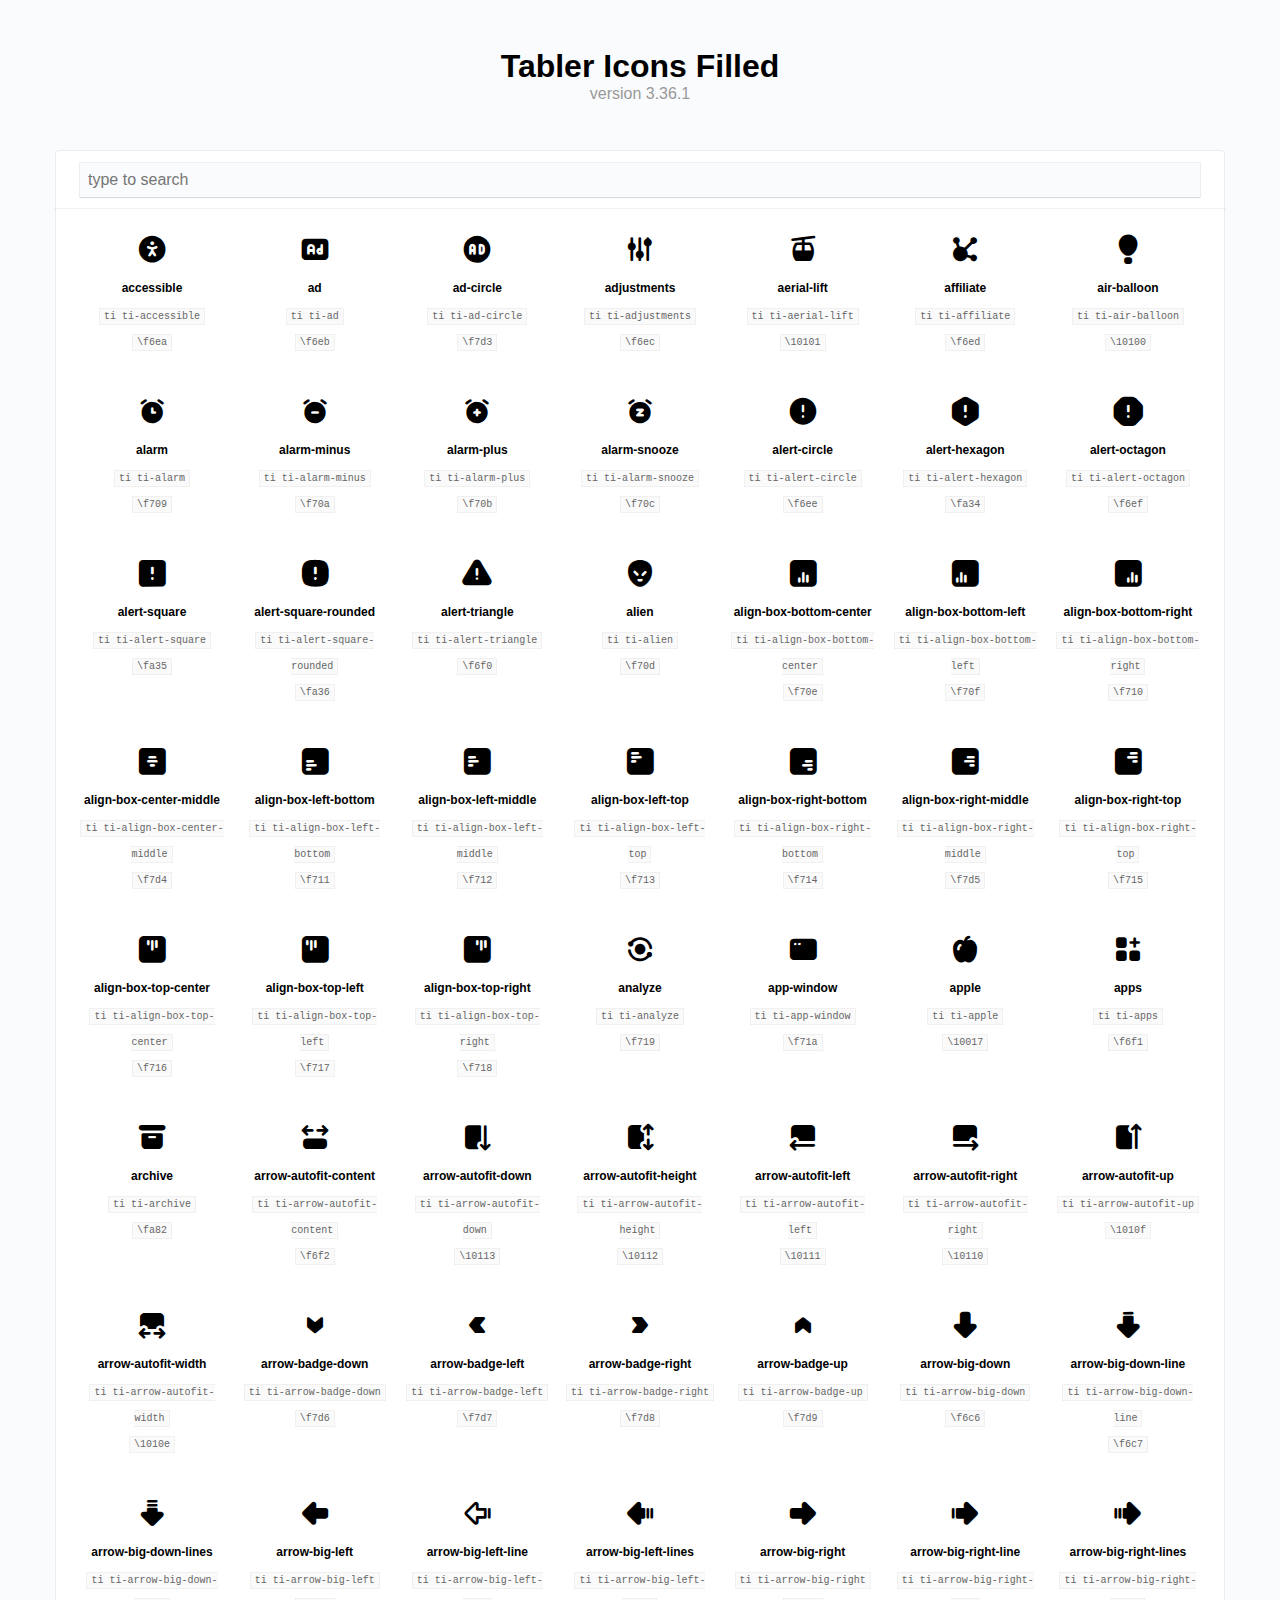
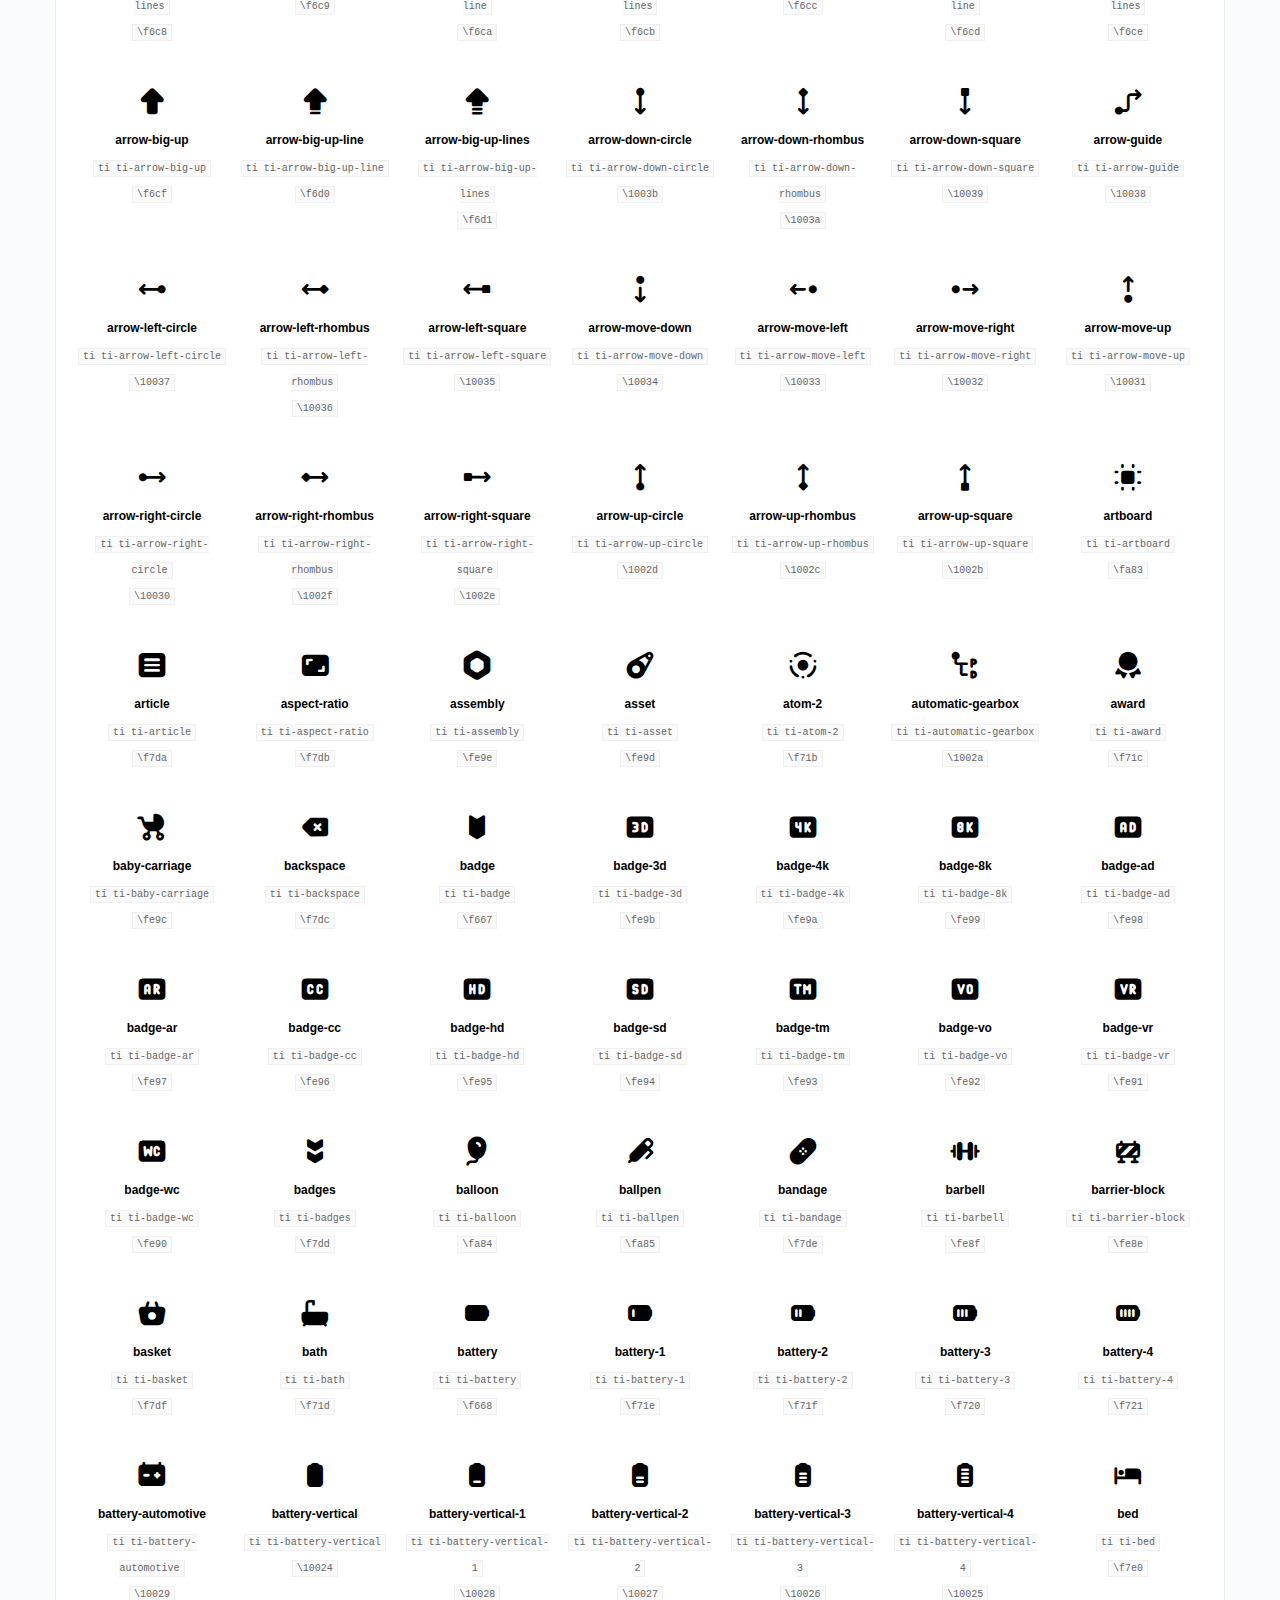
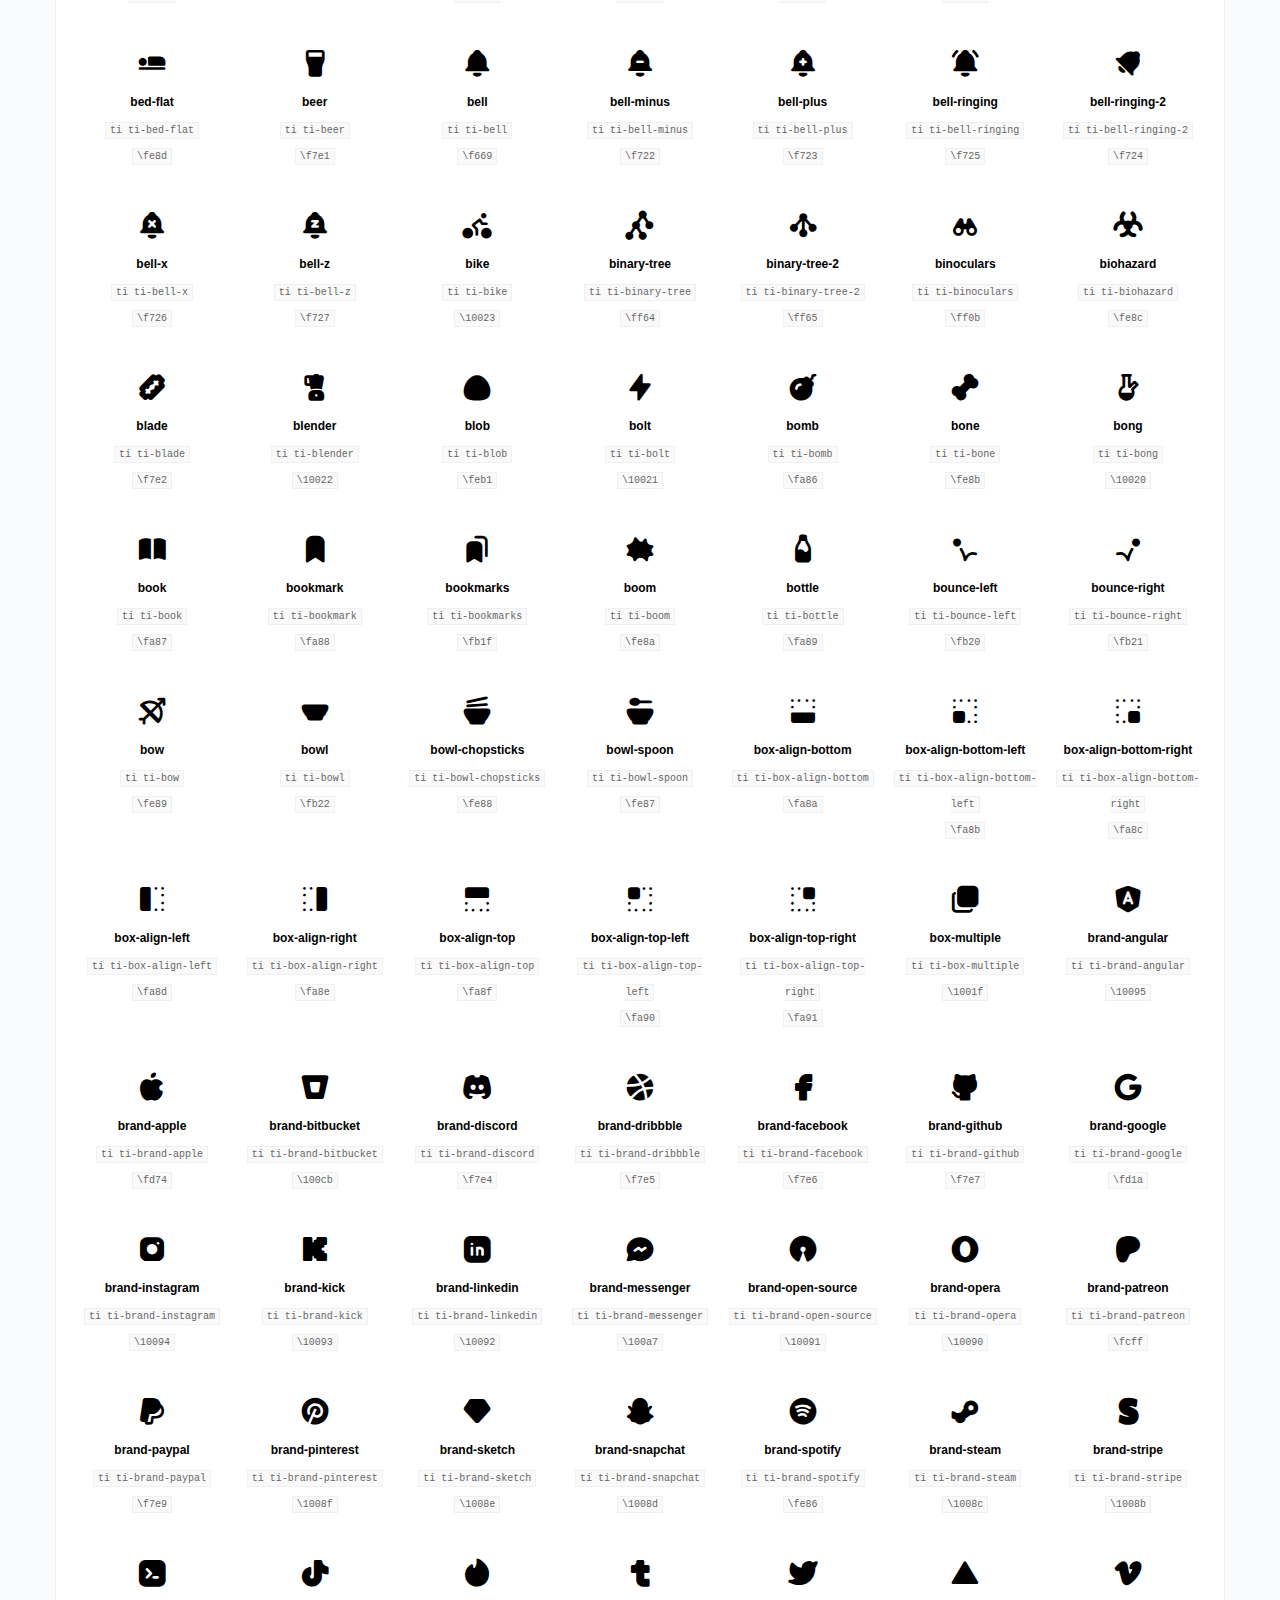
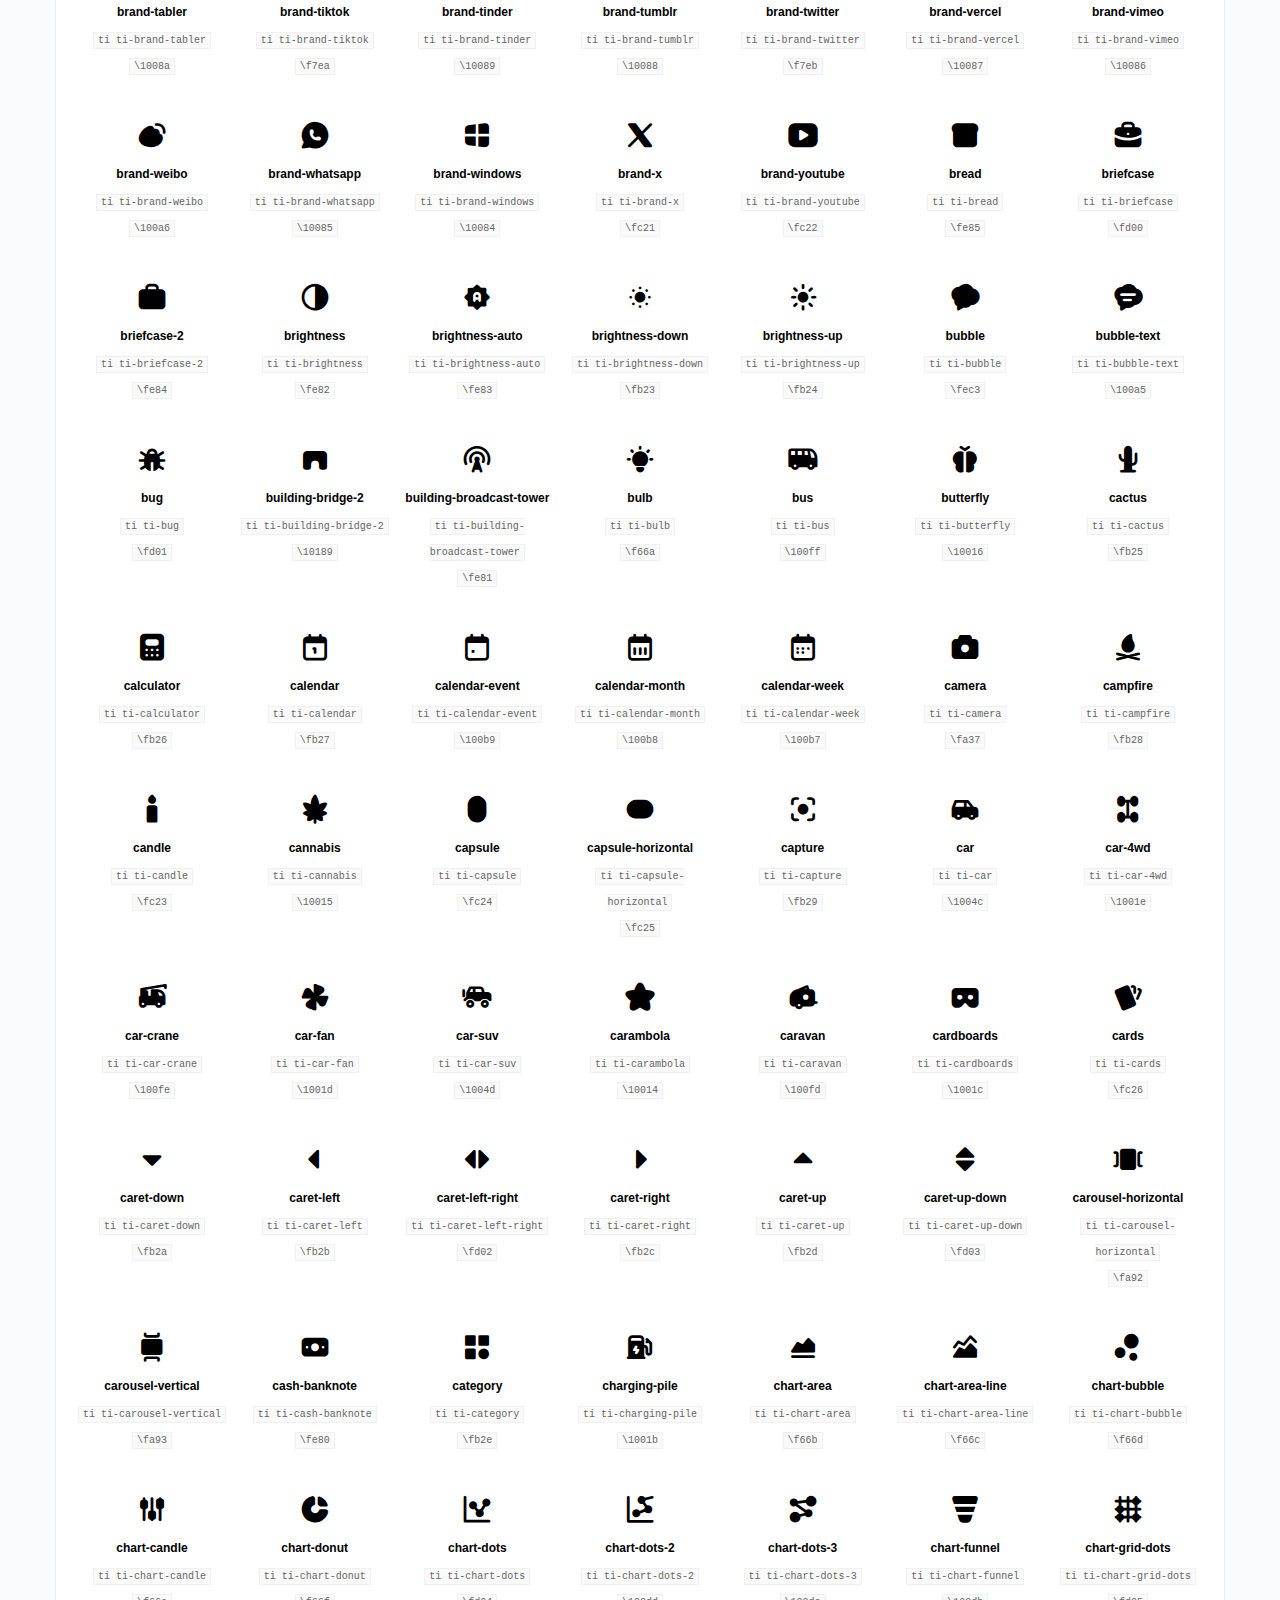
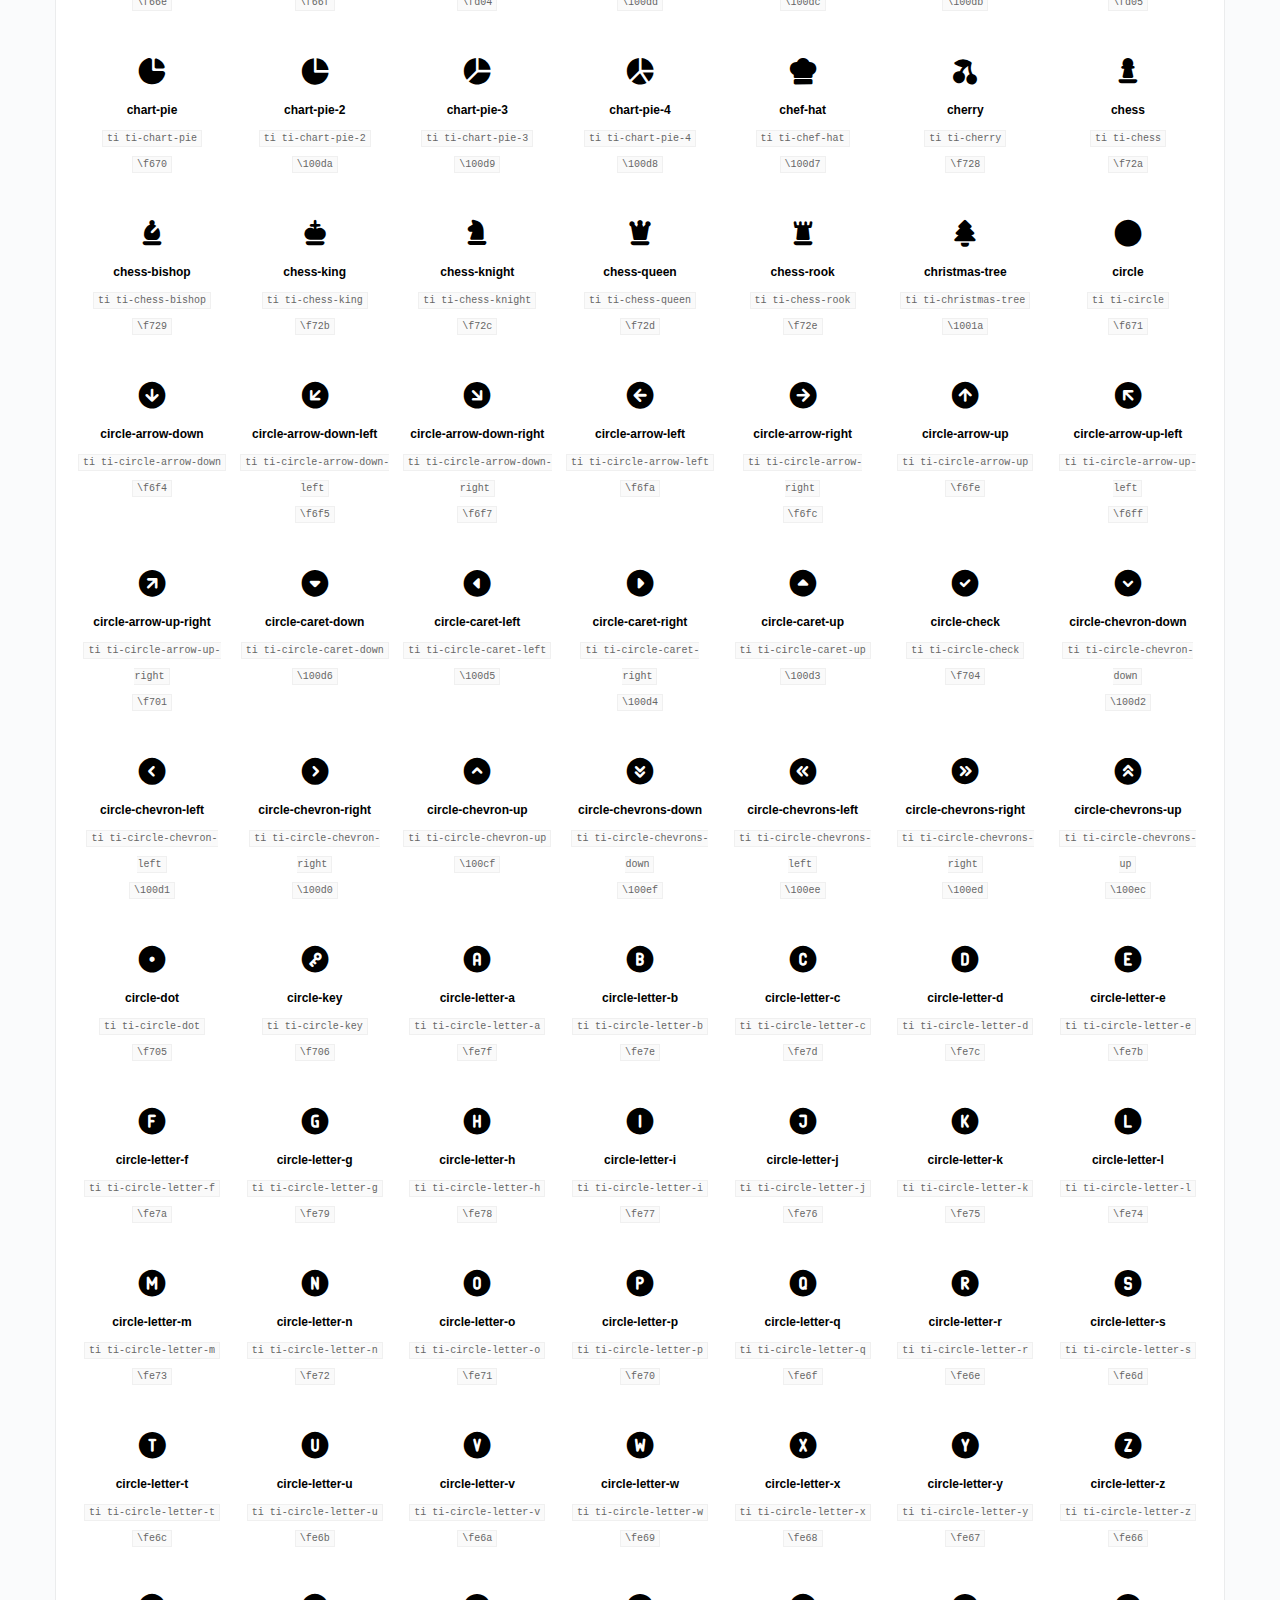
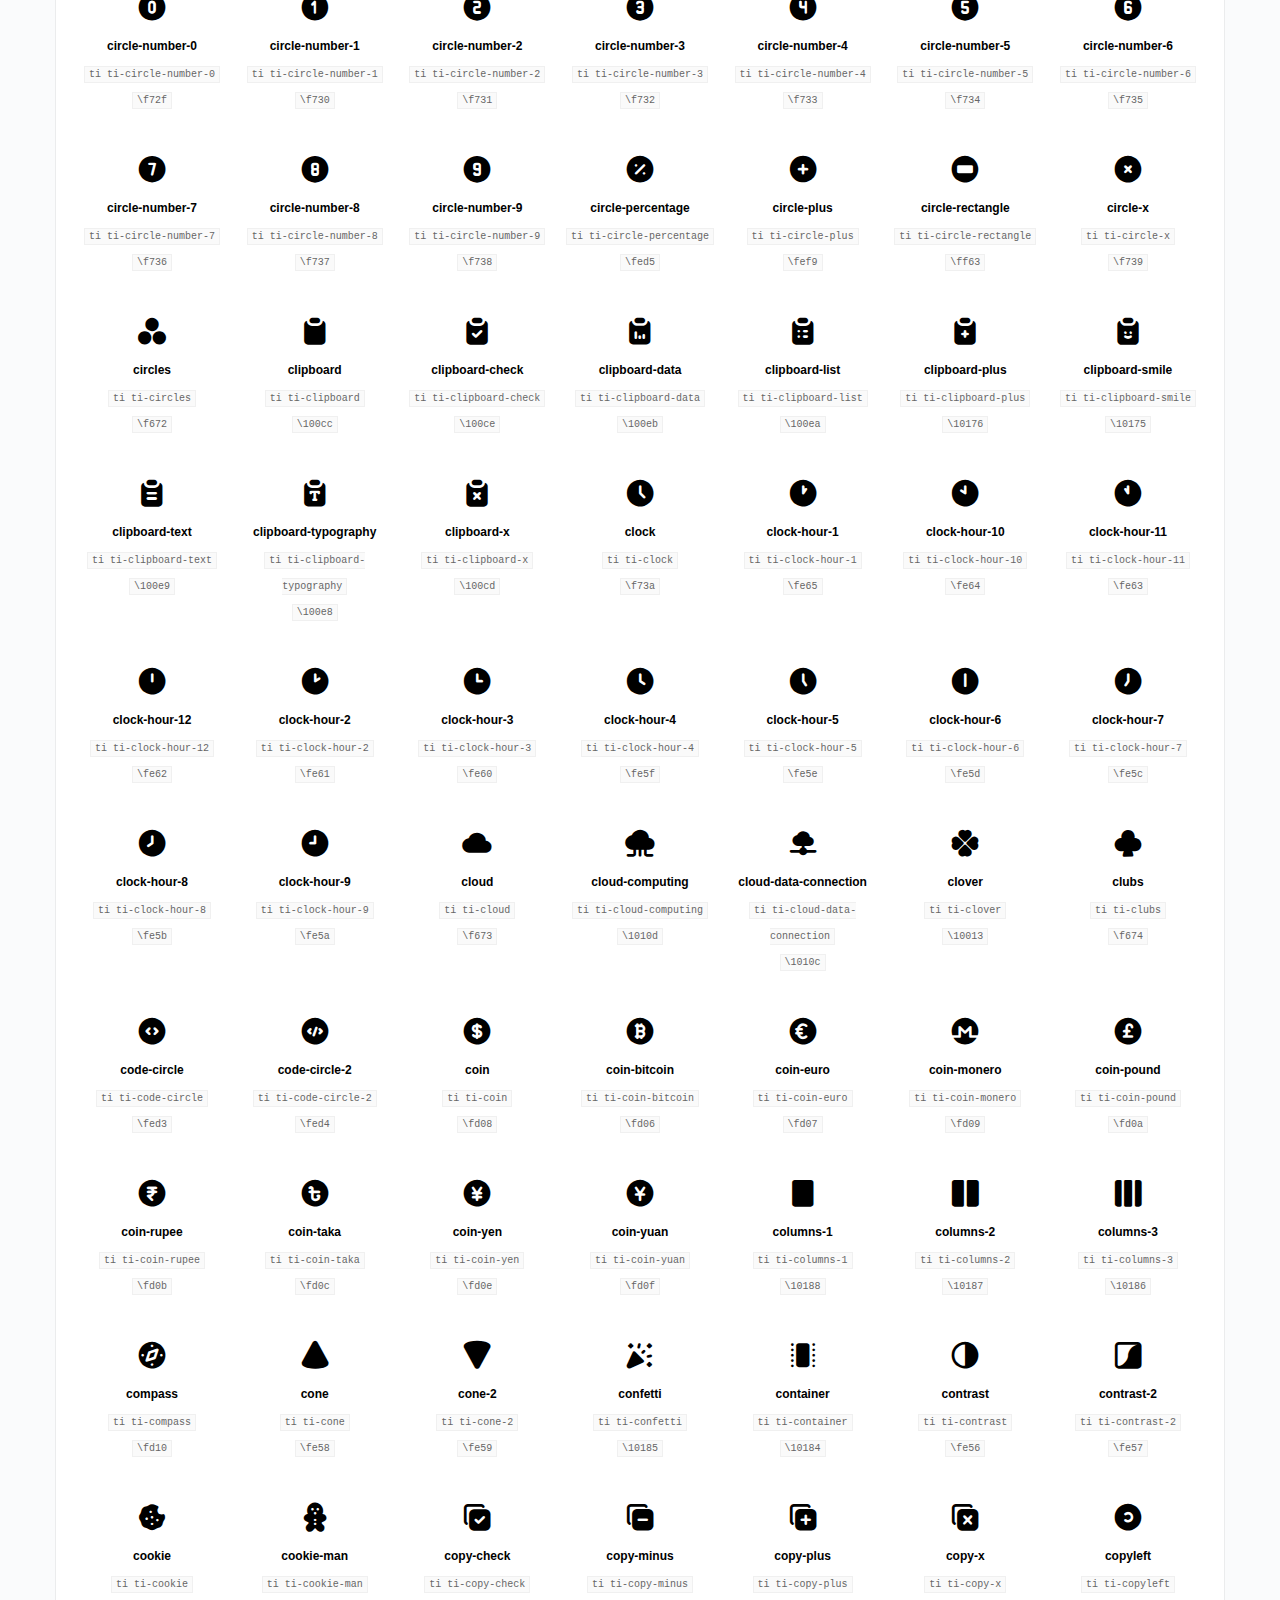
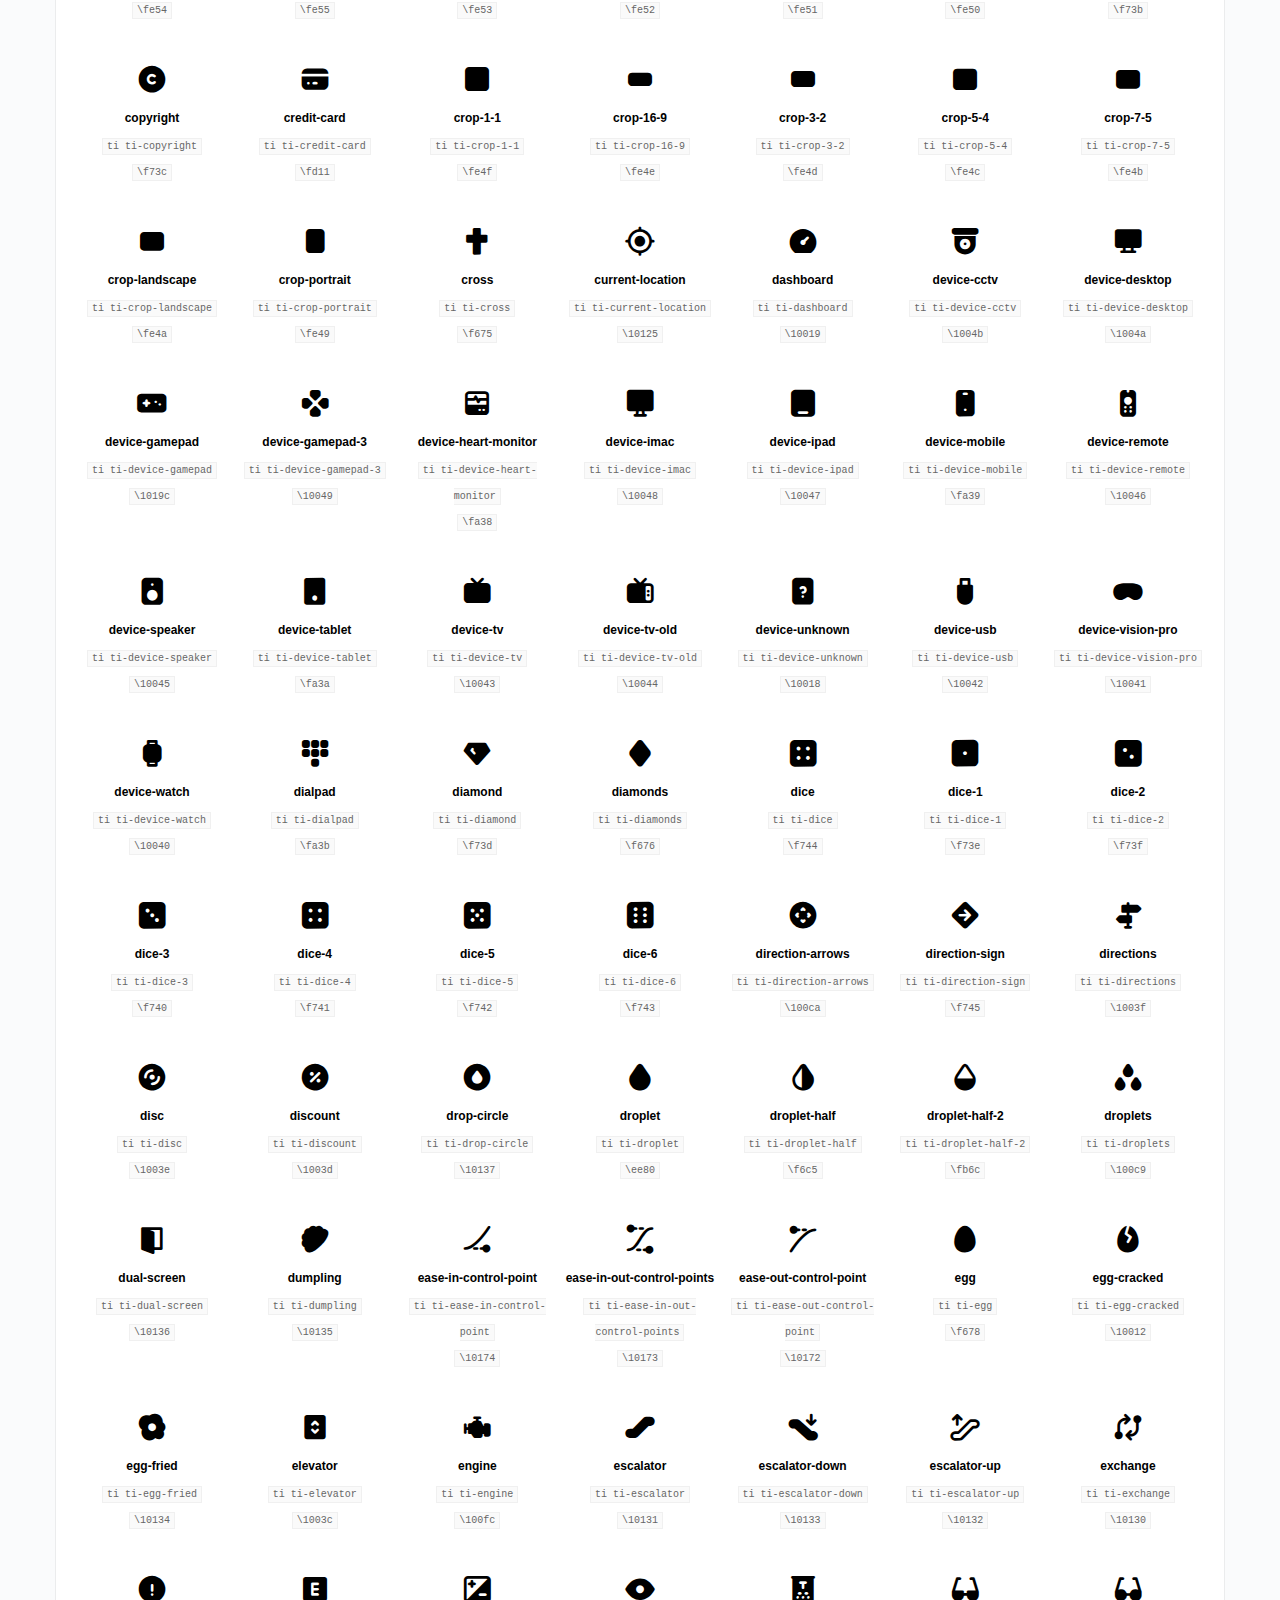
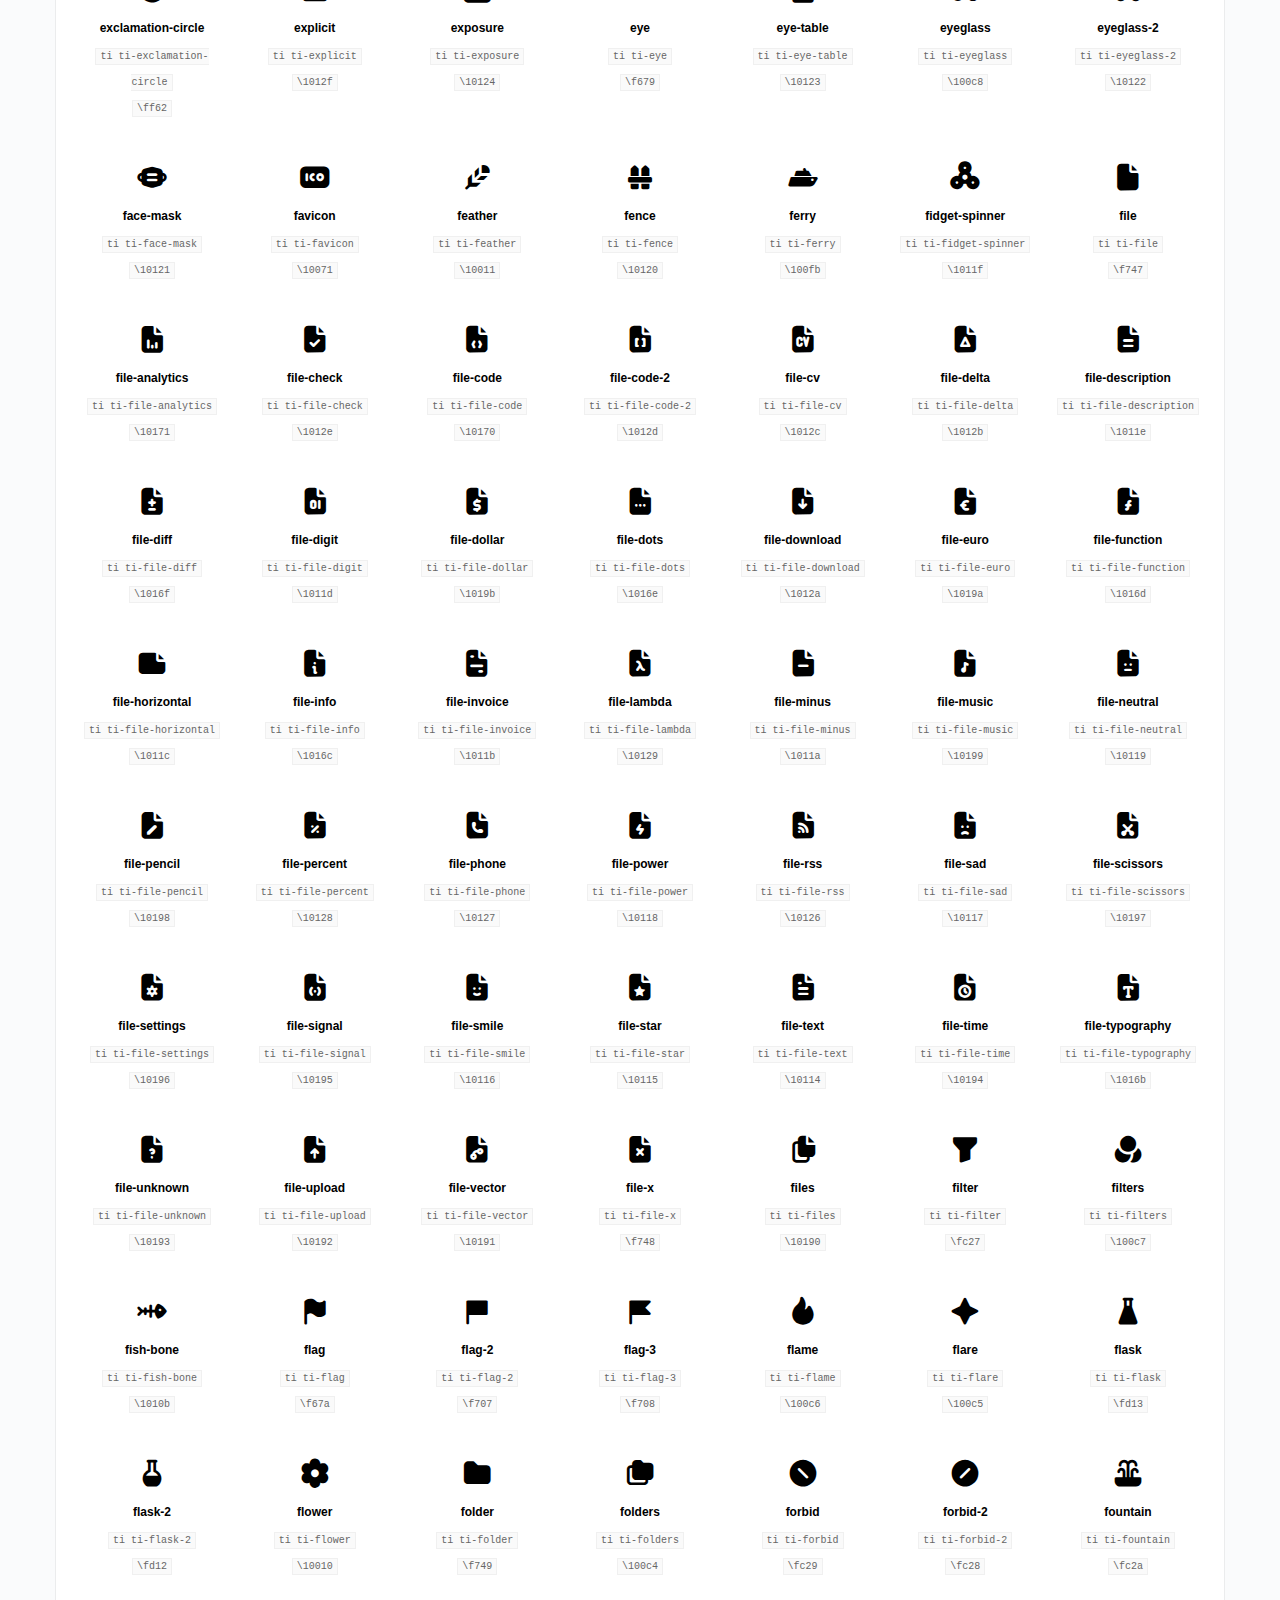
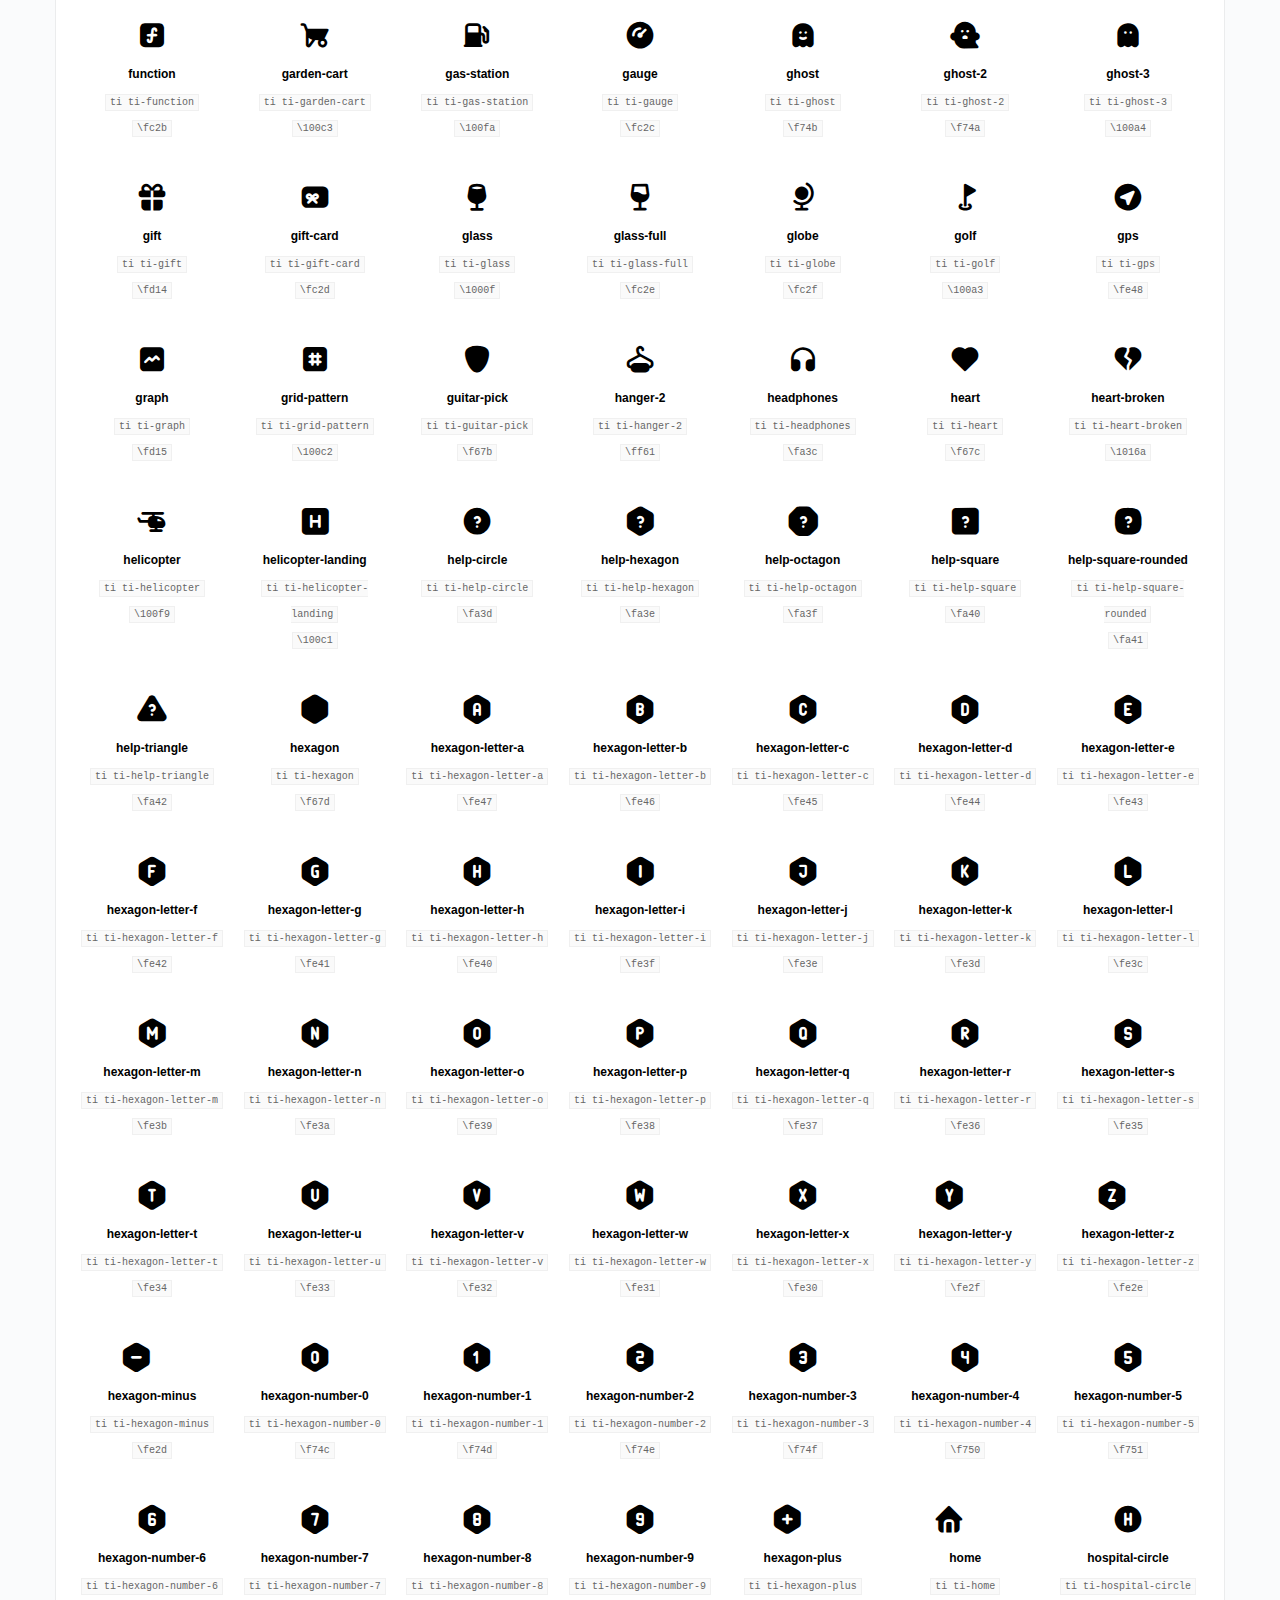
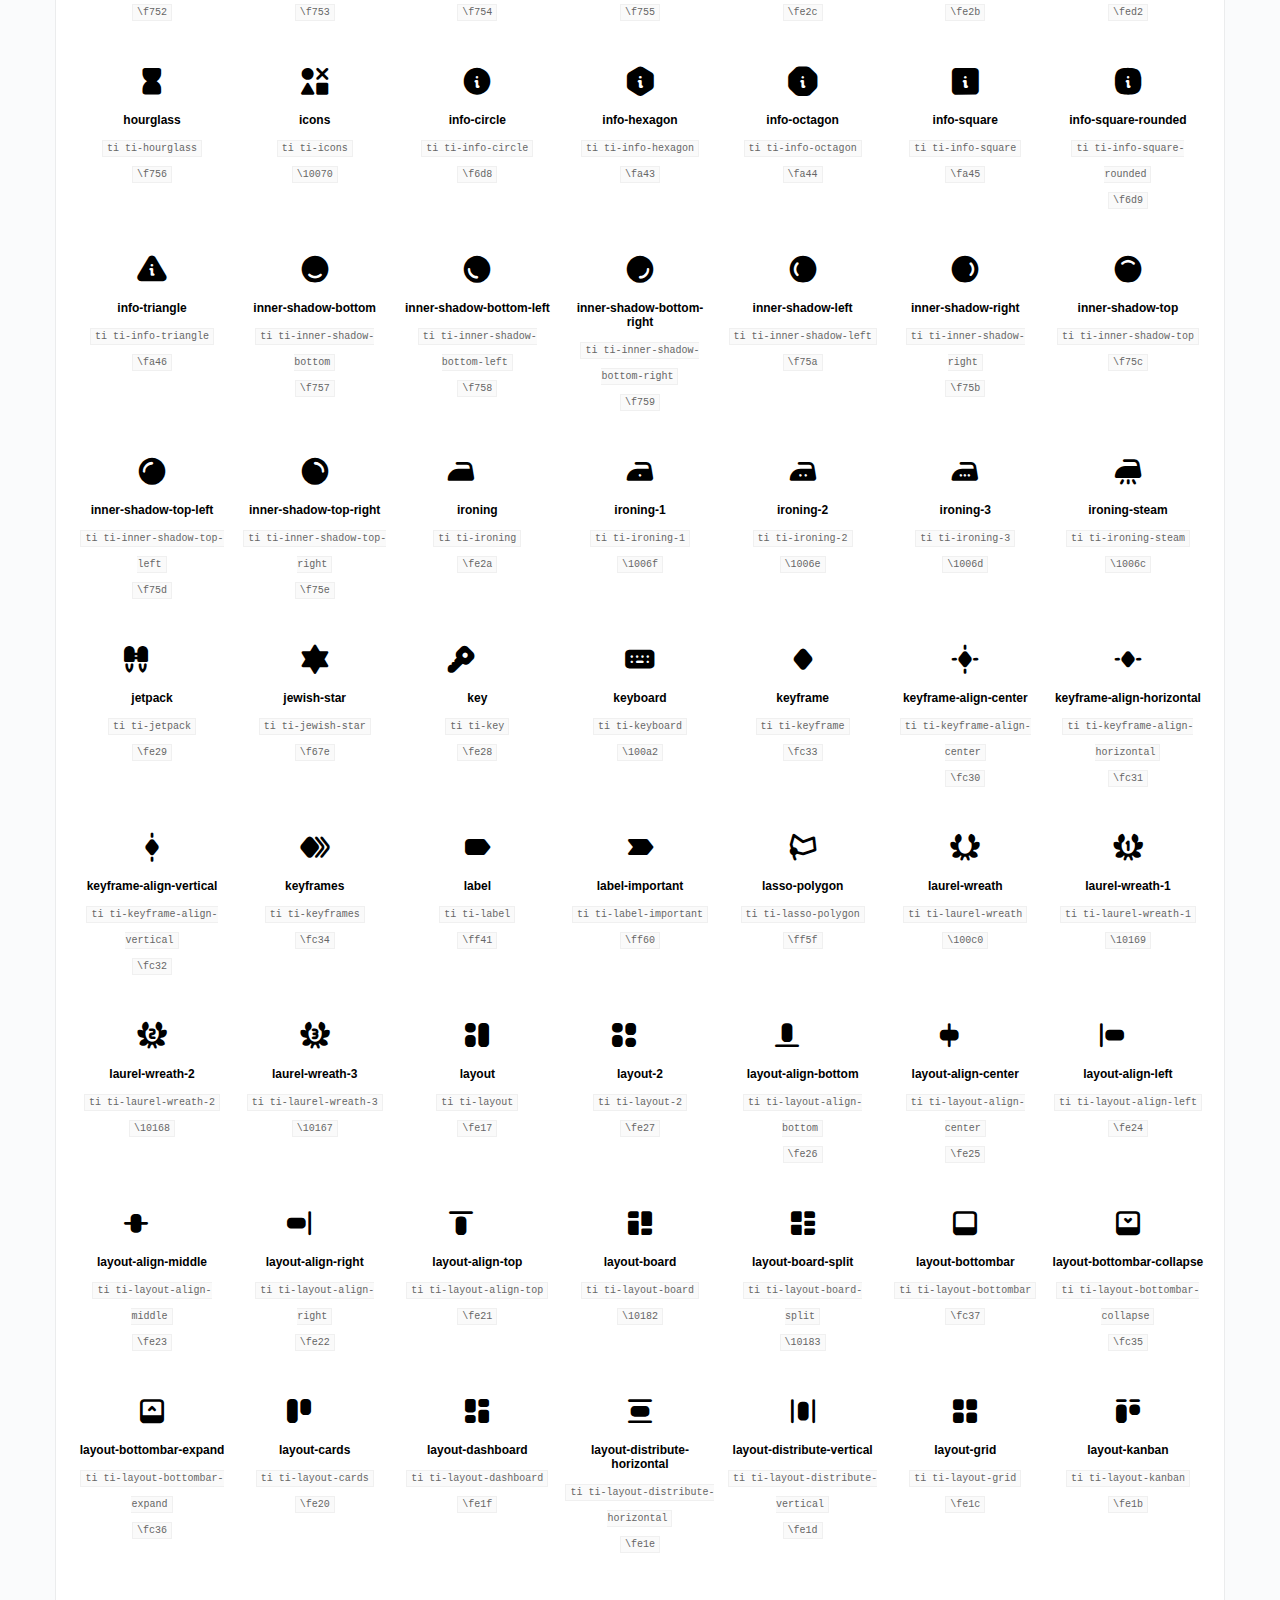
<file: streamtfhd-frontend/src/html/vendors/tabler/3.36.1/tabler-icons-filled.html>
<!doctype html>
<html lang="en">
<head>
	<meta charset="UTF-8">
	<meta name="viewport"
	      content="width=device-width, user-scalable=no, initial-scale=1.0, maximum-scale=1.0, minimum-scale=1.0">
	<meta http-equiv="X-UA-Compatible" content="ie=edge">
	<title>Tabler Icons - version 3.36.1</title>

	<link rel="preconnect" href="https://rsms.me/">
	<link rel="stylesheet" href="https://rsms.me/inter/inter.css">

	<link rel="stylesheet" href="./tabler-icons-filled.css">

	<style>
		* { margin: 0; border: 0; outline: 0; box-sizing: border-box; }

		body {
			font-family: 'Inter', sans-serif;
			background: #fafbfc;
			font-size: 1rem;
			padding: 1rem;
			-webkit-font-smoothing: antialiased;
			-moz-osx-font-smoothing: grayscale;
		}

		code {
			font-family: Consolas, Menlo, Monaco, Lucida Console, Liberation Mono, DejaVu Sans Mono, Bitstream Vera Sans Mono, Courier New, monospace, serif;
			background: #fafafa;
			border: 1px solid #f0f0f0;
			color: #666;
			padding: 2px 4px;
			margin-bottom: 2px;
		}

		.container {
			max-width: 73rem;
			margin: 0 auto;
		}

		.box {
			padding: 1rem;
			background: #fff;
			box-shadow: 0 0 0 1px rgba(0, 0, 0, .05), 0 1px 1px rgba(0, 0, 0, .1);
			border-radius: 3px;
			border-top-right-radius: 0;
			border-top-left-radius: 0;
		}

		.tabler-icons {
			display: flex;
			flex-wrap: wrap;
			justify-content: space-between;
		}

		.tabler-icon {
			width: 10rem;
			font-size: 12px;
			text-align: center;
			padding: .5rem .25rem 2rem;
		}

		.tabler-icon i {
			display: block;
			align-items: center;
			font-size: 32px;
			height: 1em;
			margin-bottom: 1rem;
		}

		.tabler-icon code {
			font-size: 10px;
		}

		.tabler-icon strong {
			display: block;
			margin-bottom: .5rem;
			font-weight: 600;
		}

		.tabler-icon-codes {
			line-height: 2em;
		}

		.text-muted {
			color: #999;
		}

		.header {
			text-align: center;
			margin: 2rem 0 3rem;
		}

		.search-bar {
			padding: 0.75rem 1.5rem;
			background: #fff;
			box-shadow: 0 0 0 1px rgba(0, 0, 0, .05), 0 1px 1px rgba(0, 0, 0, .1);
			border-radius: 3px;
			border-bottom-left-radius: 0px;
			border-bottom-right-radius: 0px;
		}

		.search-bar input[name=search] {
			padding: 0.5rem;
			background: #fafbfc;
			box-shadow: 0 0 0 1px rgba(0, 0, 0, .05), 0 1px 1px rgba(0, 0, 0, .1);
			width: 100%;
			font: inherit;
		}

	</style>
</head>
<body>
<div class="container">
	<header class="header">
		<h1>
			Tabler Icons Filled		</h1>
		<p class="text-muted">version 3.36.1</p>
	</header>

	<div class="search-bar">
		<input type="text" name="search" placeholder="type to search" />
	</div>

	<div class="box">
		<div class="tabler-icons">
						<div class="tabler-icon">
				<i class="ti ti-accessible"></i>
				<strong>accessible</strong>
				<div class="tabler-icon-codes">
					<code>ti ti-accessible</code><br>
					<code>\f6ea</code>
				</div>
			</div>
						<div class="tabler-icon">
				<i class="ti ti-ad"></i>
				<strong>ad</strong>
				<div class="tabler-icon-codes">
					<code>ti ti-ad</code><br>
					<code>\f6eb</code>
				</div>
			</div>
						<div class="tabler-icon">
				<i class="ti ti-ad-circle"></i>
				<strong>ad-circle</strong>
				<div class="tabler-icon-codes">
					<code>ti ti-ad-circle</code><br>
					<code>\f7d3</code>
				</div>
			</div>
						<div class="tabler-icon">
				<i class="ti ti-adjustments"></i>
				<strong>adjustments</strong>
				<div class="tabler-icon-codes">
					<code>ti ti-adjustments</code><br>
					<code>\f6ec</code>
				</div>
			</div>
						<div class="tabler-icon">
				<i class="ti ti-aerial-lift"></i>
				<strong>aerial-lift</strong>
				<div class="tabler-icon-codes">
					<code>ti ti-aerial-lift</code><br>
					<code>\10101</code>
				</div>
			</div>
						<div class="tabler-icon">
				<i class="ti ti-affiliate"></i>
				<strong>affiliate</strong>
				<div class="tabler-icon-codes">
					<code>ti ti-affiliate</code><br>
					<code>\f6ed</code>
				</div>
			</div>
						<div class="tabler-icon">
				<i class="ti ti-air-balloon"></i>
				<strong>air-balloon</strong>
				<div class="tabler-icon-codes">
					<code>ti ti-air-balloon</code><br>
					<code>\10100</code>
				</div>
			</div>
						<div class="tabler-icon">
				<i class="ti ti-alarm"></i>
				<strong>alarm</strong>
				<div class="tabler-icon-codes">
					<code>ti ti-alarm</code><br>
					<code>\f709</code>
				</div>
			</div>
						<div class="tabler-icon">
				<i class="ti ti-alarm-minus"></i>
				<strong>alarm-minus</strong>
				<div class="tabler-icon-codes">
					<code>ti ti-alarm-minus</code><br>
					<code>\f70a</code>
				</div>
			</div>
						<div class="tabler-icon">
				<i class="ti ti-alarm-plus"></i>
				<strong>alarm-plus</strong>
				<div class="tabler-icon-codes">
					<code>ti ti-alarm-plus</code><br>
					<code>\f70b</code>
				</div>
			</div>
						<div class="tabler-icon">
				<i class="ti ti-alarm-snooze"></i>
				<strong>alarm-snooze</strong>
				<div class="tabler-icon-codes">
					<code>ti ti-alarm-snooze</code><br>
					<code>\f70c</code>
				</div>
			</div>
						<div class="tabler-icon">
				<i class="ti ti-alert-circle"></i>
				<strong>alert-circle</strong>
				<div class="tabler-icon-codes">
					<code>ti ti-alert-circle</code><br>
					<code>\f6ee</code>
				</div>
			</div>
						<div class="tabler-icon">
				<i class="ti ti-alert-hexagon"></i>
				<strong>alert-hexagon</strong>
				<div class="tabler-icon-codes">
					<code>ti ti-alert-hexagon</code><br>
					<code>\fa34</code>
				</div>
			</div>
						<div class="tabler-icon">
				<i class="ti ti-alert-octagon"></i>
				<strong>alert-octagon</strong>
				<div class="tabler-icon-codes">
					<code>ti ti-alert-octagon</code><br>
					<code>\f6ef</code>
				</div>
			</div>
						<div class="tabler-icon">
				<i class="ti ti-alert-square"></i>
				<strong>alert-square</strong>
				<div class="tabler-icon-codes">
					<code>ti ti-alert-square</code><br>
					<code>\fa35</code>
				</div>
			</div>
						<div class="tabler-icon">
				<i class="ti ti-alert-square-rounded"></i>
				<strong>alert-square-rounded</strong>
				<div class="tabler-icon-codes">
					<code>ti ti-alert-square-rounded</code><br>
					<code>\fa36</code>
				</div>
			</div>
						<div class="tabler-icon">
				<i class="ti ti-alert-triangle"></i>
				<strong>alert-triangle</strong>
				<div class="tabler-icon-codes">
					<code>ti ti-alert-triangle</code><br>
					<code>\f6f0</code>
				</div>
			</div>
						<div class="tabler-icon">
				<i class="ti ti-alien"></i>
				<strong>alien</strong>
				<div class="tabler-icon-codes">
					<code>ti ti-alien</code><br>
					<code>\f70d</code>
				</div>
			</div>
						<div class="tabler-icon">
				<i class="ti ti-align-box-bottom-center"></i>
				<strong>align-box-bottom-center</strong>
				<div class="tabler-icon-codes">
					<code>ti ti-align-box-bottom-center</code><br>
					<code>\f70e</code>
				</div>
			</div>
						<div class="tabler-icon">
				<i class="ti ti-align-box-bottom-left"></i>
				<strong>align-box-bottom-left</strong>
				<div class="tabler-icon-codes">
					<code>ti ti-align-box-bottom-left</code><br>
					<code>\f70f</code>
				</div>
			</div>
						<div class="tabler-icon">
				<i class="ti ti-align-box-bottom-right"></i>
				<strong>align-box-bottom-right</strong>
				<div class="tabler-icon-codes">
					<code>ti ti-align-box-bottom-right</code><br>
					<code>\f710</code>
				</div>
			</div>
						<div class="tabler-icon">
				<i class="ti ti-align-box-center-middle"></i>
				<strong>align-box-center-middle</strong>
				<div class="tabler-icon-codes">
					<code>ti ti-align-box-center-middle</code><br>
					<code>\f7d4</code>
				</div>
			</div>
						<div class="tabler-icon">
				<i class="ti ti-align-box-left-bottom"></i>
				<strong>align-box-left-bottom</strong>
				<div class="tabler-icon-codes">
					<code>ti ti-align-box-left-bottom</code><br>
					<code>\f711</code>
				</div>
			</div>
						<div class="tabler-icon">
				<i class="ti ti-align-box-left-middle"></i>
				<strong>align-box-left-middle</strong>
				<div class="tabler-icon-codes">
					<code>ti ti-align-box-left-middle</code><br>
					<code>\f712</code>
				</div>
			</div>
						<div class="tabler-icon">
				<i class="ti ti-align-box-left-top"></i>
				<strong>align-box-left-top</strong>
				<div class="tabler-icon-codes">
					<code>ti ti-align-box-left-top</code><br>
					<code>\f713</code>
				</div>
			</div>
						<div class="tabler-icon">
				<i class="ti ti-align-box-right-bottom"></i>
				<strong>align-box-right-bottom</strong>
				<div class="tabler-icon-codes">
					<code>ti ti-align-box-right-bottom</code><br>
					<code>\f714</code>
				</div>
			</div>
						<div class="tabler-icon">
				<i class="ti ti-align-box-right-middle"></i>
				<strong>align-box-right-middle</strong>
				<div class="tabler-icon-codes">
					<code>ti ti-align-box-right-middle</code><br>
					<code>\f7d5</code>
				</div>
			</div>
						<div class="tabler-icon">
				<i class="ti ti-align-box-right-top"></i>
				<strong>align-box-right-top</strong>
				<div class="tabler-icon-codes">
					<code>ti ti-align-box-right-top</code><br>
					<code>\f715</code>
				</div>
			</div>
						<div class="tabler-icon">
				<i class="ti ti-align-box-top-center"></i>
				<strong>align-box-top-center</strong>
				<div class="tabler-icon-codes">
					<code>ti ti-align-box-top-center</code><br>
					<code>\f716</code>
				</div>
			</div>
						<div class="tabler-icon">
				<i class="ti ti-align-box-top-left"></i>
				<strong>align-box-top-left</strong>
				<div class="tabler-icon-codes">
					<code>ti ti-align-box-top-left</code><br>
					<code>\f717</code>
				</div>
			</div>
						<div class="tabler-icon">
				<i class="ti ti-align-box-top-right"></i>
				<strong>align-box-top-right</strong>
				<div class="tabler-icon-codes">
					<code>ti ti-align-box-top-right</code><br>
					<code>\f718</code>
				</div>
			</div>
						<div class="tabler-icon">
				<i class="ti ti-analyze"></i>
				<strong>analyze</strong>
				<div class="tabler-icon-codes">
					<code>ti ti-analyze</code><br>
					<code>\f719</code>
				</div>
			</div>
						<div class="tabler-icon">
				<i class="ti ti-app-window"></i>
				<strong>app-window</strong>
				<div class="tabler-icon-codes">
					<code>ti ti-app-window</code><br>
					<code>\f71a</code>
				</div>
			</div>
						<div class="tabler-icon">
				<i class="ti ti-apple"></i>
				<strong>apple</strong>
				<div class="tabler-icon-codes">
					<code>ti ti-apple</code><br>
					<code>\10017</code>
				</div>
			</div>
						<div class="tabler-icon">
				<i class="ti ti-apps"></i>
				<strong>apps</strong>
				<div class="tabler-icon-codes">
					<code>ti ti-apps</code><br>
					<code>\f6f1</code>
				</div>
			</div>
						<div class="tabler-icon">
				<i class="ti ti-archive"></i>
				<strong>archive</strong>
				<div class="tabler-icon-codes">
					<code>ti ti-archive</code><br>
					<code>\fa82</code>
				</div>
			</div>
						<div class="tabler-icon">
				<i class="ti ti-arrow-autofit-content"></i>
				<strong>arrow-autofit-content</strong>
				<div class="tabler-icon-codes">
					<code>ti ti-arrow-autofit-content</code><br>
					<code>\f6f2</code>
				</div>
			</div>
						<div class="tabler-icon">
				<i class="ti ti-arrow-autofit-down"></i>
				<strong>arrow-autofit-down</strong>
				<div class="tabler-icon-codes">
					<code>ti ti-arrow-autofit-down</code><br>
					<code>\10113</code>
				</div>
			</div>
						<div class="tabler-icon">
				<i class="ti ti-arrow-autofit-height"></i>
				<strong>arrow-autofit-height</strong>
				<div class="tabler-icon-codes">
					<code>ti ti-arrow-autofit-height</code><br>
					<code>\10112</code>
				</div>
			</div>
						<div class="tabler-icon">
				<i class="ti ti-arrow-autofit-left"></i>
				<strong>arrow-autofit-left</strong>
				<div class="tabler-icon-codes">
					<code>ti ti-arrow-autofit-left</code><br>
					<code>\10111</code>
				</div>
			</div>
						<div class="tabler-icon">
				<i class="ti ti-arrow-autofit-right"></i>
				<strong>arrow-autofit-right</strong>
				<div class="tabler-icon-codes">
					<code>ti ti-arrow-autofit-right</code><br>
					<code>\10110</code>
				</div>
			</div>
						<div class="tabler-icon">
				<i class="ti ti-arrow-autofit-up"></i>
				<strong>arrow-autofit-up</strong>
				<div class="tabler-icon-codes">
					<code>ti ti-arrow-autofit-up</code><br>
					<code>\1010f</code>
				</div>
			</div>
						<div class="tabler-icon">
				<i class="ti ti-arrow-autofit-width"></i>
				<strong>arrow-autofit-width</strong>
				<div class="tabler-icon-codes">
					<code>ti ti-arrow-autofit-width</code><br>
					<code>\1010e</code>
				</div>
			</div>
						<div class="tabler-icon">
				<i class="ti ti-arrow-badge-down"></i>
				<strong>arrow-badge-down</strong>
				<div class="tabler-icon-codes">
					<code>ti ti-arrow-badge-down</code><br>
					<code>\f7d6</code>
				</div>
			</div>
						<div class="tabler-icon">
				<i class="ti ti-arrow-badge-left"></i>
				<strong>arrow-badge-left</strong>
				<div class="tabler-icon-codes">
					<code>ti ti-arrow-badge-left</code><br>
					<code>\f7d7</code>
				</div>
			</div>
						<div class="tabler-icon">
				<i class="ti ti-arrow-badge-right"></i>
				<strong>arrow-badge-right</strong>
				<div class="tabler-icon-codes">
					<code>ti ti-arrow-badge-right</code><br>
					<code>\f7d8</code>
				</div>
			</div>
						<div class="tabler-icon">
				<i class="ti ti-arrow-badge-up"></i>
				<strong>arrow-badge-up</strong>
				<div class="tabler-icon-codes">
					<code>ti ti-arrow-badge-up</code><br>
					<code>\f7d9</code>
				</div>
			</div>
						<div class="tabler-icon">
				<i class="ti ti-arrow-big-down"></i>
				<strong>arrow-big-down</strong>
				<div class="tabler-icon-codes">
					<code>ti ti-arrow-big-down</code><br>
					<code>\f6c6</code>
				</div>
			</div>
						<div class="tabler-icon">
				<i class="ti ti-arrow-big-down-line"></i>
				<strong>arrow-big-down-line</strong>
				<div class="tabler-icon-codes">
					<code>ti ti-arrow-big-down-line</code><br>
					<code>\f6c7</code>
				</div>
			</div>
						<div class="tabler-icon">
				<i class="ti ti-arrow-big-down-lines"></i>
				<strong>arrow-big-down-lines</strong>
				<div class="tabler-icon-codes">
					<code>ti ti-arrow-big-down-lines</code><br>
					<code>\f6c8</code>
				</div>
			</div>
						<div class="tabler-icon">
				<i class="ti ti-arrow-big-left"></i>
				<strong>arrow-big-left</strong>
				<div class="tabler-icon-codes">
					<code>ti ti-arrow-big-left</code><br>
					<code>\f6c9</code>
				</div>
			</div>
						<div class="tabler-icon">
				<i class="ti ti-arrow-big-left-line"></i>
				<strong>arrow-big-left-line</strong>
				<div class="tabler-icon-codes">
					<code>ti ti-arrow-big-left-line</code><br>
					<code>\f6ca</code>
				</div>
			</div>
						<div class="tabler-icon">
				<i class="ti ti-arrow-big-left-lines"></i>
				<strong>arrow-big-left-lines</strong>
				<div class="tabler-icon-codes">
					<code>ti ti-arrow-big-left-lines</code><br>
					<code>\f6cb</code>
				</div>
			</div>
						<div class="tabler-icon">
				<i class="ti ti-arrow-big-right"></i>
				<strong>arrow-big-right</strong>
				<div class="tabler-icon-codes">
					<code>ti ti-arrow-big-right</code><br>
					<code>\f6cc</code>
				</div>
			</div>
						<div class="tabler-icon">
				<i class="ti ti-arrow-big-right-line"></i>
				<strong>arrow-big-right-line</strong>
				<div class="tabler-icon-codes">
					<code>ti ti-arrow-big-right-line</code><br>
					<code>\f6cd</code>
				</div>
			</div>
						<div class="tabler-icon">
				<i class="ti ti-arrow-big-right-lines"></i>
				<strong>arrow-big-right-lines</strong>
				<div class="tabler-icon-codes">
					<code>ti ti-arrow-big-right-lines</code><br>
					<code>\f6ce</code>
				</div>
			</div>
						<div class="tabler-icon">
				<i class="ti ti-arrow-big-up"></i>
				<strong>arrow-big-up</strong>
				<div class="tabler-icon-codes">
					<code>ti ti-arrow-big-up</code><br>
					<code>\f6cf</code>
				</div>
			</div>
						<div class="tabler-icon">
				<i class="ti ti-arrow-big-up-line"></i>
				<strong>arrow-big-up-line</strong>
				<div class="tabler-icon-codes">
					<code>ti ti-arrow-big-up-line</code><br>
					<code>\f6d0</code>
				</div>
			</div>
						<div class="tabler-icon">
				<i class="ti ti-arrow-big-up-lines"></i>
				<strong>arrow-big-up-lines</strong>
				<div class="tabler-icon-codes">
					<code>ti ti-arrow-big-up-lines</code><br>
					<code>\f6d1</code>
				</div>
			</div>
						<div class="tabler-icon">
				<i class="ti ti-arrow-down-circle"></i>
				<strong>arrow-down-circle</strong>
				<div class="tabler-icon-codes">
					<code>ti ti-arrow-down-circle</code><br>
					<code>\1003b</code>
				</div>
			</div>
						<div class="tabler-icon">
				<i class="ti ti-arrow-down-rhombus"></i>
				<strong>arrow-down-rhombus</strong>
				<div class="tabler-icon-codes">
					<code>ti ti-arrow-down-rhombus</code><br>
					<code>\1003a</code>
				</div>
			</div>
						<div class="tabler-icon">
				<i class="ti ti-arrow-down-square"></i>
				<strong>arrow-down-square</strong>
				<div class="tabler-icon-codes">
					<code>ti ti-arrow-down-square</code><br>
					<code>\10039</code>
				</div>
			</div>
						<div class="tabler-icon">
				<i class="ti ti-arrow-guide"></i>
				<strong>arrow-guide</strong>
				<div class="tabler-icon-codes">
					<code>ti ti-arrow-guide</code><br>
					<code>\10038</code>
				</div>
			</div>
						<div class="tabler-icon">
				<i class="ti ti-arrow-left-circle"></i>
				<strong>arrow-left-circle</strong>
				<div class="tabler-icon-codes">
					<code>ti ti-arrow-left-circle</code><br>
					<code>\10037</code>
				</div>
			</div>
						<div class="tabler-icon">
				<i class="ti ti-arrow-left-rhombus"></i>
				<strong>arrow-left-rhombus</strong>
				<div class="tabler-icon-codes">
					<code>ti ti-arrow-left-rhombus</code><br>
					<code>\10036</code>
				</div>
			</div>
						<div class="tabler-icon">
				<i class="ti ti-arrow-left-square"></i>
				<strong>arrow-left-square</strong>
				<div class="tabler-icon-codes">
					<code>ti ti-arrow-left-square</code><br>
					<code>\10035</code>
				</div>
			</div>
						<div class="tabler-icon">
				<i class="ti ti-arrow-move-down"></i>
				<strong>arrow-move-down</strong>
				<div class="tabler-icon-codes">
					<code>ti ti-arrow-move-down</code><br>
					<code>\10034</code>
				</div>
			</div>
						<div class="tabler-icon">
				<i class="ti ti-arrow-move-left"></i>
				<strong>arrow-move-left</strong>
				<div class="tabler-icon-codes">
					<code>ti ti-arrow-move-left</code><br>
					<code>\10033</code>
				</div>
			</div>
						<div class="tabler-icon">
				<i class="ti ti-arrow-move-right"></i>
				<strong>arrow-move-right</strong>
				<div class="tabler-icon-codes">
					<code>ti ti-arrow-move-right</code><br>
					<code>\10032</code>
				</div>
			</div>
						<div class="tabler-icon">
				<i class="ti ti-arrow-move-up"></i>
				<strong>arrow-move-up</strong>
				<div class="tabler-icon-codes">
					<code>ti ti-arrow-move-up</code><br>
					<code>\10031</code>
				</div>
			</div>
						<div class="tabler-icon">
				<i class="ti ti-arrow-right-circle"></i>
				<strong>arrow-right-circle</strong>
				<div class="tabler-icon-codes">
					<code>ti ti-arrow-right-circle</code><br>
					<code>\10030</code>
				</div>
			</div>
						<div class="tabler-icon">
				<i class="ti ti-arrow-right-rhombus"></i>
				<strong>arrow-right-rhombus</strong>
				<div class="tabler-icon-codes">
					<code>ti ti-arrow-right-rhombus</code><br>
					<code>\1002f</code>
				</div>
			</div>
						<div class="tabler-icon">
				<i class="ti ti-arrow-right-square"></i>
				<strong>arrow-right-square</strong>
				<div class="tabler-icon-codes">
					<code>ti ti-arrow-right-square</code><br>
					<code>\1002e</code>
				</div>
			</div>
						<div class="tabler-icon">
				<i class="ti ti-arrow-up-circle"></i>
				<strong>arrow-up-circle</strong>
				<div class="tabler-icon-codes">
					<code>ti ti-arrow-up-circle</code><br>
					<code>\1002d</code>
				</div>
			</div>
						<div class="tabler-icon">
				<i class="ti ti-arrow-up-rhombus"></i>
				<strong>arrow-up-rhombus</strong>
				<div class="tabler-icon-codes">
					<code>ti ti-arrow-up-rhombus</code><br>
					<code>\1002c</code>
				</div>
			</div>
						<div class="tabler-icon">
				<i class="ti ti-arrow-up-square"></i>
				<strong>arrow-up-square</strong>
				<div class="tabler-icon-codes">
					<code>ti ti-arrow-up-square</code><br>
					<code>\1002b</code>
				</div>
			</div>
						<div class="tabler-icon">
				<i class="ti ti-artboard"></i>
				<strong>artboard</strong>
				<div class="tabler-icon-codes">
					<code>ti ti-artboard</code><br>
					<code>\fa83</code>
				</div>
			</div>
						<div class="tabler-icon">
				<i class="ti ti-article"></i>
				<strong>article</strong>
				<div class="tabler-icon-codes">
					<code>ti ti-article</code><br>
					<code>\f7da</code>
				</div>
			</div>
						<div class="tabler-icon">
				<i class="ti ti-aspect-ratio"></i>
				<strong>aspect-ratio</strong>
				<div class="tabler-icon-codes">
					<code>ti ti-aspect-ratio</code><br>
					<code>\f7db</code>
				</div>
			</div>
						<div class="tabler-icon">
				<i class="ti ti-assembly"></i>
				<strong>assembly</strong>
				<div class="tabler-icon-codes">
					<code>ti ti-assembly</code><br>
					<code>\fe9e</code>
				</div>
			</div>
						<div class="tabler-icon">
				<i class="ti ti-asset"></i>
				<strong>asset</strong>
				<div class="tabler-icon-codes">
					<code>ti ti-asset</code><br>
					<code>\fe9d</code>
				</div>
			</div>
						<div class="tabler-icon">
				<i class="ti ti-atom-2"></i>
				<strong>atom-2</strong>
				<div class="tabler-icon-codes">
					<code>ti ti-atom-2</code><br>
					<code>\f71b</code>
				</div>
			</div>
						<div class="tabler-icon">
				<i class="ti ti-automatic-gearbox"></i>
				<strong>automatic-gearbox</strong>
				<div class="tabler-icon-codes">
					<code>ti ti-automatic-gearbox</code><br>
					<code>\1002a</code>
				</div>
			</div>
						<div class="tabler-icon">
				<i class="ti ti-award"></i>
				<strong>award</strong>
				<div class="tabler-icon-codes">
					<code>ti ti-award</code><br>
					<code>\f71c</code>
				</div>
			</div>
						<div class="tabler-icon">
				<i class="ti ti-baby-carriage"></i>
				<strong>baby-carriage</strong>
				<div class="tabler-icon-codes">
					<code>ti ti-baby-carriage</code><br>
					<code>\fe9c</code>
				</div>
			</div>
						<div class="tabler-icon">
				<i class="ti ti-backspace"></i>
				<strong>backspace</strong>
				<div class="tabler-icon-codes">
					<code>ti ti-backspace</code><br>
					<code>\f7dc</code>
				</div>
			</div>
						<div class="tabler-icon">
				<i class="ti ti-badge"></i>
				<strong>badge</strong>
				<div class="tabler-icon-codes">
					<code>ti ti-badge</code><br>
					<code>\f667</code>
				</div>
			</div>
						<div class="tabler-icon">
				<i class="ti ti-badge-3d"></i>
				<strong>badge-3d</strong>
				<div class="tabler-icon-codes">
					<code>ti ti-badge-3d</code><br>
					<code>\fe9b</code>
				</div>
			</div>
						<div class="tabler-icon">
				<i class="ti ti-badge-4k"></i>
				<strong>badge-4k</strong>
				<div class="tabler-icon-codes">
					<code>ti ti-badge-4k</code><br>
					<code>\fe9a</code>
				</div>
			</div>
						<div class="tabler-icon">
				<i class="ti ti-badge-8k"></i>
				<strong>badge-8k</strong>
				<div class="tabler-icon-codes">
					<code>ti ti-badge-8k</code><br>
					<code>\fe99</code>
				</div>
			</div>
						<div class="tabler-icon">
				<i class="ti ti-badge-ad"></i>
				<strong>badge-ad</strong>
				<div class="tabler-icon-codes">
					<code>ti ti-badge-ad</code><br>
					<code>\fe98</code>
				</div>
			</div>
						<div class="tabler-icon">
				<i class="ti ti-badge-ar"></i>
				<strong>badge-ar</strong>
				<div class="tabler-icon-codes">
					<code>ti ti-badge-ar</code><br>
					<code>\fe97</code>
				</div>
			</div>
						<div class="tabler-icon">
				<i class="ti ti-badge-cc"></i>
				<strong>badge-cc</strong>
				<div class="tabler-icon-codes">
					<code>ti ti-badge-cc</code><br>
					<code>\fe96</code>
				</div>
			</div>
						<div class="tabler-icon">
				<i class="ti ti-badge-hd"></i>
				<strong>badge-hd</strong>
				<div class="tabler-icon-codes">
					<code>ti ti-badge-hd</code><br>
					<code>\fe95</code>
				</div>
			</div>
						<div class="tabler-icon">
				<i class="ti ti-badge-sd"></i>
				<strong>badge-sd</strong>
				<div class="tabler-icon-codes">
					<code>ti ti-badge-sd</code><br>
					<code>\fe94</code>
				</div>
			</div>
						<div class="tabler-icon">
				<i class="ti ti-badge-tm"></i>
				<strong>badge-tm</strong>
				<div class="tabler-icon-codes">
					<code>ti ti-badge-tm</code><br>
					<code>\fe93</code>
				</div>
			</div>
						<div class="tabler-icon">
				<i class="ti ti-badge-vo"></i>
				<strong>badge-vo</strong>
				<div class="tabler-icon-codes">
					<code>ti ti-badge-vo</code><br>
					<code>\fe92</code>
				</div>
			</div>
						<div class="tabler-icon">
				<i class="ti ti-badge-vr"></i>
				<strong>badge-vr</strong>
				<div class="tabler-icon-codes">
					<code>ti ti-badge-vr</code><br>
					<code>\fe91</code>
				</div>
			</div>
						<div class="tabler-icon">
				<i class="ti ti-badge-wc"></i>
				<strong>badge-wc</strong>
				<div class="tabler-icon-codes">
					<code>ti ti-badge-wc</code><br>
					<code>\fe90</code>
				</div>
			</div>
						<div class="tabler-icon">
				<i class="ti ti-badges"></i>
				<strong>badges</strong>
				<div class="tabler-icon-codes">
					<code>ti ti-badges</code><br>
					<code>\f7dd</code>
				</div>
			</div>
						<div class="tabler-icon">
				<i class="ti ti-balloon"></i>
				<strong>balloon</strong>
				<div class="tabler-icon-codes">
					<code>ti ti-balloon</code><br>
					<code>\fa84</code>
				</div>
			</div>
						<div class="tabler-icon">
				<i class="ti ti-ballpen"></i>
				<strong>ballpen</strong>
				<div class="tabler-icon-codes">
					<code>ti ti-ballpen</code><br>
					<code>\fa85</code>
				</div>
			</div>
						<div class="tabler-icon">
				<i class="ti ti-bandage"></i>
				<strong>bandage</strong>
				<div class="tabler-icon-codes">
					<code>ti ti-bandage</code><br>
					<code>\f7de</code>
				</div>
			</div>
						<div class="tabler-icon">
				<i class="ti ti-barbell"></i>
				<strong>barbell</strong>
				<div class="tabler-icon-codes">
					<code>ti ti-barbell</code><br>
					<code>\fe8f</code>
				</div>
			</div>
						<div class="tabler-icon">
				<i class="ti ti-barrier-block"></i>
				<strong>barrier-block</strong>
				<div class="tabler-icon-codes">
					<code>ti ti-barrier-block</code><br>
					<code>\fe8e</code>
				</div>
			</div>
						<div class="tabler-icon">
				<i class="ti ti-basket"></i>
				<strong>basket</strong>
				<div class="tabler-icon-codes">
					<code>ti ti-basket</code><br>
					<code>\f7df</code>
				</div>
			</div>
						<div class="tabler-icon">
				<i class="ti ti-bath"></i>
				<strong>bath</strong>
				<div class="tabler-icon-codes">
					<code>ti ti-bath</code><br>
					<code>\f71d</code>
				</div>
			</div>
						<div class="tabler-icon">
				<i class="ti ti-battery"></i>
				<strong>battery</strong>
				<div class="tabler-icon-codes">
					<code>ti ti-battery</code><br>
					<code>\f668</code>
				</div>
			</div>
						<div class="tabler-icon">
				<i class="ti ti-battery-1"></i>
				<strong>battery-1</strong>
				<div class="tabler-icon-codes">
					<code>ti ti-battery-1</code><br>
					<code>\f71e</code>
				</div>
			</div>
						<div class="tabler-icon">
				<i class="ti ti-battery-2"></i>
				<strong>battery-2</strong>
				<div class="tabler-icon-codes">
					<code>ti ti-battery-2</code><br>
					<code>\f71f</code>
				</div>
			</div>
						<div class="tabler-icon">
				<i class="ti ti-battery-3"></i>
				<strong>battery-3</strong>
				<div class="tabler-icon-codes">
					<code>ti ti-battery-3</code><br>
					<code>\f720</code>
				</div>
			</div>
						<div class="tabler-icon">
				<i class="ti ti-battery-4"></i>
				<strong>battery-4</strong>
				<div class="tabler-icon-codes">
					<code>ti ti-battery-4</code><br>
					<code>\f721</code>
				</div>
			</div>
						<div class="tabler-icon">
				<i class="ti ti-battery-automotive"></i>
				<strong>battery-automotive</strong>
				<div class="tabler-icon-codes">
					<code>ti ti-battery-automotive</code><br>
					<code>\10029</code>
				</div>
			</div>
						<div class="tabler-icon">
				<i class="ti ti-battery-vertical"></i>
				<strong>battery-vertical</strong>
				<div class="tabler-icon-codes">
					<code>ti ti-battery-vertical</code><br>
					<code>\10024</code>
				</div>
			</div>
						<div class="tabler-icon">
				<i class="ti ti-battery-vertical-1"></i>
				<strong>battery-vertical-1</strong>
				<div class="tabler-icon-codes">
					<code>ti ti-battery-vertical-1</code><br>
					<code>\10028</code>
				</div>
			</div>
						<div class="tabler-icon">
				<i class="ti ti-battery-vertical-2"></i>
				<strong>battery-vertical-2</strong>
				<div class="tabler-icon-codes">
					<code>ti ti-battery-vertical-2</code><br>
					<code>\10027</code>
				</div>
			</div>
						<div class="tabler-icon">
				<i class="ti ti-battery-vertical-3"></i>
				<strong>battery-vertical-3</strong>
				<div class="tabler-icon-codes">
					<code>ti ti-battery-vertical-3</code><br>
					<code>\10026</code>
				</div>
			</div>
						<div class="tabler-icon">
				<i class="ti ti-battery-vertical-4"></i>
				<strong>battery-vertical-4</strong>
				<div class="tabler-icon-codes">
					<code>ti ti-battery-vertical-4</code><br>
					<code>\10025</code>
				</div>
			</div>
						<div class="tabler-icon">
				<i class="ti ti-bed"></i>
				<strong>bed</strong>
				<div class="tabler-icon-codes">
					<code>ti ti-bed</code><br>
					<code>\f7e0</code>
				</div>
			</div>
						<div class="tabler-icon">
				<i class="ti ti-bed-flat"></i>
				<strong>bed-flat</strong>
				<div class="tabler-icon-codes">
					<code>ti ti-bed-flat</code><br>
					<code>\fe8d</code>
				</div>
			</div>
						<div class="tabler-icon">
				<i class="ti ti-beer"></i>
				<strong>beer</strong>
				<div class="tabler-icon-codes">
					<code>ti ti-beer</code><br>
					<code>\f7e1</code>
				</div>
			</div>
						<div class="tabler-icon">
				<i class="ti ti-bell"></i>
				<strong>bell</strong>
				<div class="tabler-icon-codes">
					<code>ti ti-bell</code><br>
					<code>\f669</code>
				</div>
			</div>
						<div class="tabler-icon">
				<i class="ti ti-bell-minus"></i>
				<strong>bell-minus</strong>
				<div class="tabler-icon-codes">
					<code>ti ti-bell-minus</code><br>
					<code>\f722</code>
				</div>
			</div>
						<div class="tabler-icon">
				<i class="ti ti-bell-plus"></i>
				<strong>bell-plus</strong>
				<div class="tabler-icon-codes">
					<code>ti ti-bell-plus</code><br>
					<code>\f723</code>
				</div>
			</div>
						<div class="tabler-icon">
				<i class="ti ti-bell-ringing"></i>
				<strong>bell-ringing</strong>
				<div class="tabler-icon-codes">
					<code>ti ti-bell-ringing</code><br>
					<code>\f725</code>
				</div>
			</div>
						<div class="tabler-icon">
				<i class="ti ti-bell-ringing-2"></i>
				<strong>bell-ringing-2</strong>
				<div class="tabler-icon-codes">
					<code>ti ti-bell-ringing-2</code><br>
					<code>\f724</code>
				</div>
			</div>
						<div class="tabler-icon">
				<i class="ti ti-bell-x"></i>
				<strong>bell-x</strong>
				<div class="tabler-icon-codes">
					<code>ti ti-bell-x</code><br>
					<code>\f726</code>
				</div>
			</div>
						<div class="tabler-icon">
				<i class="ti ti-bell-z"></i>
				<strong>bell-z</strong>
				<div class="tabler-icon-codes">
					<code>ti ti-bell-z</code><br>
					<code>\f727</code>
				</div>
			</div>
						<div class="tabler-icon">
				<i class="ti ti-bike"></i>
				<strong>bike</strong>
				<div class="tabler-icon-codes">
					<code>ti ti-bike</code><br>
					<code>\10023</code>
				</div>
			</div>
						<div class="tabler-icon">
				<i class="ti ti-binary-tree"></i>
				<strong>binary-tree</strong>
				<div class="tabler-icon-codes">
					<code>ti ti-binary-tree</code><br>
					<code>\ff64</code>
				</div>
			</div>
						<div class="tabler-icon">
				<i class="ti ti-binary-tree-2"></i>
				<strong>binary-tree-2</strong>
				<div class="tabler-icon-codes">
					<code>ti ti-binary-tree-2</code><br>
					<code>\ff65</code>
				</div>
			</div>
						<div class="tabler-icon">
				<i class="ti ti-binoculars"></i>
				<strong>binoculars</strong>
				<div class="tabler-icon-codes">
					<code>ti ti-binoculars</code><br>
					<code>\ff0b</code>
				</div>
			</div>
						<div class="tabler-icon">
				<i class="ti ti-biohazard"></i>
				<strong>biohazard</strong>
				<div class="tabler-icon-codes">
					<code>ti ti-biohazard</code><br>
					<code>\fe8c</code>
				</div>
			</div>
						<div class="tabler-icon">
				<i class="ti ti-blade"></i>
				<strong>blade</strong>
				<div class="tabler-icon-codes">
					<code>ti ti-blade</code><br>
					<code>\f7e2</code>
				</div>
			</div>
						<div class="tabler-icon">
				<i class="ti ti-blender"></i>
				<strong>blender</strong>
				<div class="tabler-icon-codes">
					<code>ti ti-blender</code><br>
					<code>\10022</code>
				</div>
			</div>
						<div class="tabler-icon">
				<i class="ti ti-blob"></i>
				<strong>blob</strong>
				<div class="tabler-icon-codes">
					<code>ti ti-blob</code><br>
					<code>\feb1</code>
				</div>
			</div>
						<div class="tabler-icon">
				<i class="ti ti-bolt"></i>
				<strong>bolt</strong>
				<div class="tabler-icon-codes">
					<code>ti ti-bolt</code><br>
					<code>\10021</code>
				</div>
			</div>
						<div class="tabler-icon">
				<i class="ti ti-bomb"></i>
				<strong>bomb</strong>
				<div class="tabler-icon-codes">
					<code>ti ti-bomb</code><br>
					<code>\fa86</code>
				</div>
			</div>
						<div class="tabler-icon">
				<i class="ti ti-bone"></i>
				<strong>bone</strong>
				<div class="tabler-icon-codes">
					<code>ti ti-bone</code><br>
					<code>\fe8b</code>
				</div>
			</div>
						<div class="tabler-icon">
				<i class="ti ti-bong"></i>
				<strong>bong</strong>
				<div class="tabler-icon-codes">
					<code>ti ti-bong</code><br>
					<code>\10020</code>
				</div>
			</div>
						<div class="tabler-icon">
				<i class="ti ti-book"></i>
				<strong>book</strong>
				<div class="tabler-icon-codes">
					<code>ti ti-book</code><br>
					<code>\fa87</code>
				</div>
			</div>
						<div class="tabler-icon">
				<i class="ti ti-bookmark"></i>
				<strong>bookmark</strong>
				<div class="tabler-icon-codes">
					<code>ti ti-bookmark</code><br>
					<code>\fa88</code>
				</div>
			</div>
						<div class="tabler-icon">
				<i class="ti ti-bookmarks"></i>
				<strong>bookmarks</strong>
				<div class="tabler-icon-codes">
					<code>ti ti-bookmarks</code><br>
					<code>\fb1f</code>
				</div>
			</div>
						<div class="tabler-icon">
				<i class="ti ti-boom"></i>
				<strong>boom</strong>
				<div class="tabler-icon-codes">
					<code>ti ti-boom</code><br>
					<code>\fe8a</code>
				</div>
			</div>
						<div class="tabler-icon">
				<i class="ti ti-bottle"></i>
				<strong>bottle</strong>
				<div class="tabler-icon-codes">
					<code>ti ti-bottle</code><br>
					<code>\fa89</code>
				</div>
			</div>
						<div class="tabler-icon">
				<i class="ti ti-bounce-left"></i>
				<strong>bounce-left</strong>
				<div class="tabler-icon-codes">
					<code>ti ti-bounce-left</code><br>
					<code>\fb20</code>
				</div>
			</div>
						<div class="tabler-icon">
				<i class="ti ti-bounce-right"></i>
				<strong>bounce-right</strong>
				<div class="tabler-icon-codes">
					<code>ti ti-bounce-right</code><br>
					<code>\fb21</code>
				</div>
			</div>
						<div class="tabler-icon">
				<i class="ti ti-bow"></i>
				<strong>bow</strong>
				<div class="tabler-icon-codes">
					<code>ti ti-bow</code><br>
					<code>\fe89</code>
				</div>
			</div>
						<div class="tabler-icon">
				<i class="ti ti-bowl"></i>
				<strong>bowl</strong>
				<div class="tabler-icon-codes">
					<code>ti ti-bowl</code><br>
					<code>\fb22</code>
				</div>
			</div>
						<div class="tabler-icon">
				<i class="ti ti-bowl-chopsticks"></i>
				<strong>bowl-chopsticks</strong>
				<div class="tabler-icon-codes">
					<code>ti ti-bowl-chopsticks</code><br>
					<code>\fe88</code>
				</div>
			</div>
						<div class="tabler-icon">
				<i class="ti ti-bowl-spoon"></i>
				<strong>bowl-spoon</strong>
				<div class="tabler-icon-codes">
					<code>ti ti-bowl-spoon</code><br>
					<code>\fe87</code>
				</div>
			</div>
						<div class="tabler-icon">
				<i class="ti ti-box-align-bottom"></i>
				<strong>box-align-bottom</strong>
				<div class="tabler-icon-codes">
					<code>ti ti-box-align-bottom</code><br>
					<code>\fa8a</code>
				</div>
			</div>
						<div class="tabler-icon">
				<i class="ti ti-box-align-bottom-left"></i>
				<strong>box-align-bottom-left</strong>
				<div class="tabler-icon-codes">
					<code>ti ti-box-align-bottom-left</code><br>
					<code>\fa8b</code>
				</div>
			</div>
						<div class="tabler-icon">
				<i class="ti ti-box-align-bottom-right"></i>
				<strong>box-align-bottom-right</strong>
				<div class="tabler-icon-codes">
					<code>ti ti-box-align-bottom-right</code><br>
					<code>\fa8c</code>
				</div>
			</div>
						<div class="tabler-icon">
				<i class="ti ti-box-align-left"></i>
				<strong>box-align-left</strong>
				<div class="tabler-icon-codes">
					<code>ti ti-box-align-left</code><br>
					<code>\fa8d</code>
				</div>
			</div>
						<div class="tabler-icon">
				<i class="ti ti-box-align-right"></i>
				<strong>box-align-right</strong>
				<div class="tabler-icon-codes">
					<code>ti ti-box-align-right</code><br>
					<code>\fa8e</code>
				</div>
			</div>
						<div class="tabler-icon">
				<i class="ti ti-box-align-top"></i>
				<strong>box-align-top</strong>
				<div class="tabler-icon-codes">
					<code>ti ti-box-align-top</code><br>
					<code>\fa8f</code>
				</div>
			</div>
						<div class="tabler-icon">
				<i class="ti ti-box-align-top-left"></i>
				<strong>box-align-top-left</strong>
				<div class="tabler-icon-codes">
					<code>ti ti-box-align-top-left</code><br>
					<code>\fa90</code>
				</div>
			</div>
						<div class="tabler-icon">
				<i class="ti ti-box-align-top-right"></i>
				<strong>box-align-top-right</strong>
				<div class="tabler-icon-codes">
					<code>ti ti-box-align-top-right</code><br>
					<code>\fa91</code>
				</div>
			</div>
						<div class="tabler-icon">
				<i class="ti ti-box-multiple"></i>
				<strong>box-multiple</strong>
				<div class="tabler-icon-codes">
					<code>ti ti-box-multiple</code><br>
					<code>\1001f</code>
				</div>
			</div>
						<div class="tabler-icon">
				<i class="ti ti-brand-angular"></i>
				<strong>brand-angular</strong>
				<div class="tabler-icon-codes">
					<code>ti ti-brand-angular</code><br>
					<code>\10095</code>
				</div>
			</div>
						<div class="tabler-icon">
				<i class="ti ti-brand-apple"></i>
				<strong>brand-apple</strong>
				<div class="tabler-icon-codes">
					<code>ti ti-brand-apple</code><br>
					<code>\fd74</code>
				</div>
			</div>
						<div class="tabler-icon">
				<i class="ti ti-brand-bitbucket"></i>
				<strong>brand-bitbucket</strong>
				<div class="tabler-icon-codes">
					<code>ti ti-brand-bitbucket</code><br>
					<code>\100cb</code>
				</div>
			</div>
						<div class="tabler-icon">
				<i class="ti ti-brand-discord"></i>
				<strong>brand-discord</strong>
				<div class="tabler-icon-codes">
					<code>ti ti-brand-discord</code><br>
					<code>\f7e4</code>
				</div>
			</div>
						<div class="tabler-icon">
				<i class="ti ti-brand-dribbble"></i>
				<strong>brand-dribbble</strong>
				<div class="tabler-icon-codes">
					<code>ti ti-brand-dribbble</code><br>
					<code>\f7e5</code>
				</div>
			</div>
						<div class="tabler-icon">
				<i class="ti ti-brand-facebook"></i>
				<strong>brand-facebook</strong>
				<div class="tabler-icon-codes">
					<code>ti ti-brand-facebook</code><br>
					<code>\f7e6</code>
				</div>
			</div>
						<div class="tabler-icon">
				<i class="ti ti-brand-github"></i>
				<strong>brand-github</strong>
				<div class="tabler-icon-codes">
					<code>ti ti-brand-github</code><br>
					<code>\f7e7</code>
				</div>
			</div>
						<div class="tabler-icon">
				<i class="ti ti-brand-google"></i>
				<strong>brand-google</strong>
				<div class="tabler-icon-codes">
					<code>ti ti-brand-google</code><br>
					<code>\fd1a</code>
				</div>
			</div>
						<div class="tabler-icon">
				<i class="ti ti-brand-instagram"></i>
				<strong>brand-instagram</strong>
				<div class="tabler-icon-codes">
					<code>ti ti-brand-instagram</code><br>
					<code>\10094</code>
				</div>
			</div>
						<div class="tabler-icon">
				<i class="ti ti-brand-kick"></i>
				<strong>brand-kick</strong>
				<div class="tabler-icon-codes">
					<code>ti ti-brand-kick</code><br>
					<code>\10093</code>
				</div>
			</div>
						<div class="tabler-icon">
				<i class="ti ti-brand-linkedin"></i>
				<strong>brand-linkedin</strong>
				<div class="tabler-icon-codes">
					<code>ti ti-brand-linkedin</code><br>
					<code>\10092</code>
				</div>
			</div>
						<div class="tabler-icon">
				<i class="ti ti-brand-messenger"></i>
				<strong>brand-messenger</strong>
				<div class="tabler-icon-codes">
					<code>ti ti-brand-messenger</code><br>
					<code>\100a7</code>
				</div>
			</div>
						<div class="tabler-icon">
				<i class="ti ti-brand-open-source"></i>
				<strong>brand-open-source</strong>
				<div class="tabler-icon-codes">
					<code>ti ti-brand-open-source</code><br>
					<code>\10091</code>
				</div>
			</div>
						<div class="tabler-icon">
				<i class="ti ti-brand-opera"></i>
				<strong>brand-opera</strong>
				<div class="tabler-icon-codes">
					<code>ti ti-brand-opera</code><br>
					<code>\10090</code>
				</div>
			</div>
						<div class="tabler-icon">
				<i class="ti ti-brand-patreon"></i>
				<strong>brand-patreon</strong>
				<div class="tabler-icon-codes">
					<code>ti ti-brand-patreon</code><br>
					<code>\fcff</code>
				</div>
			</div>
						<div class="tabler-icon">
				<i class="ti ti-brand-paypal"></i>
				<strong>brand-paypal</strong>
				<div class="tabler-icon-codes">
					<code>ti ti-brand-paypal</code><br>
					<code>\f7e9</code>
				</div>
			</div>
						<div class="tabler-icon">
				<i class="ti ti-brand-pinterest"></i>
				<strong>brand-pinterest</strong>
				<div class="tabler-icon-codes">
					<code>ti ti-brand-pinterest</code><br>
					<code>\1008f</code>
				</div>
			</div>
						<div class="tabler-icon">
				<i class="ti ti-brand-sketch"></i>
				<strong>brand-sketch</strong>
				<div class="tabler-icon-codes">
					<code>ti ti-brand-sketch</code><br>
					<code>\1008e</code>
				</div>
			</div>
						<div class="tabler-icon">
				<i class="ti ti-brand-snapchat"></i>
				<strong>brand-snapchat</strong>
				<div class="tabler-icon-codes">
					<code>ti ti-brand-snapchat</code><br>
					<code>\1008d</code>
				</div>
			</div>
						<div class="tabler-icon">
				<i class="ti ti-brand-spotify"></i>
				<strong>brand-spotify</strong>
				<div class="tabler-icon-codes">
					<code>ti ti-brand-spotify</code><br>
					<code>\fe86</code>
				</div>
			</div>
						<div class="tabler-icon">
				<i class="ti ti-brand-steam"></i>
				<strong>brand-steam</strong>
				<div class="tabler-icon-codes">
					<code>ti ti-brand-steam</code><br>
					<code>\1008c</code>
				</div>
			</div>
						<div class="tabler-icon">
				<i class="ti ti-brand-stripe"></i>
				<strong>brand-stripe</strong>
				<div class="tabler-icon-codes">
					<code>ti ti-brand-stripe</code><br>
					<code>\1008b</code>
				</div>
			</div>
						<div class="tabler-icon">
				<i class="ti ti-brand-tabler"></i>
				<strong>brand-tabler</strong>
				<div class="tabler-icon-codes">
					<code>ti ti-brand-tabler</code><br>
					<code>\1008a</code>
				</div>
			</div>
						<div class="tabler-icon">
				<i class="ti ti-brand-tiktok"></i>
				<strong>brand-tiktok</strong>
				<div class="tabler-icon-codes">
					<code>ti ti-brand-tiktok</code><br>
					<code>\f7ea</code>
				</div>
			</div>
						<div class="tabler-icon">
				<i class="ti ti-brand-tinder"></i>
				<strong>brand-tinder</strong>
				<div class="tabler-icon-codes">
					<code>ti ti-brand-tinder</code><br>
					<code>\10089</code>
				</div>
			</div>
						<div class="tabler-icon">
				<i class="ti ti-brand-tumblr"></i>
				<strong>brand-tumblr</strong>
				<div class="tabler-icon-codes">
					<code>ti ti-brand-tumblr</code><br>
					<code>\10088</code>
				</div>
			</div>
						<div class="tabler-icon">
				<i class="ti ti-brand-twitter"></i>
				<strong>brand-twitter</strong>
				<div class="tabler-icon-codes">
					<code>ti ti-brand-twitter</code><br>
					<code>\f7eb</code>
				</div>
			</div>
						<div class="tabler-icon">
				<i class="ti ti-brand-vercel"></i>
				<strong>brand-vercel</strong>
				<div class="tabler-icon-codes">
					<code>ti ti-brand-vercel</code><br>
					<code>\10087</code>
				</div>
			</div>
						<div class="tabler-icon">
				<i class="ti ti-brand-vimeo"></i>
				<strong>brand-vimeo</strong>
				<div class="tabler-icon-codes">
					<code>ti ti-brand-vimeo</code><br>
					<code>\10086</code>
				</div>
			</div>
						<div class="tabler-icon">
				<i class="ti ti-brand-weibo"></i>
				<strong>brand-weibo</strong>
				<div class="tabler-icon-codes">
					<code>ti ti-brand-weibo</code><br>
					<code>\100a6</code>
				</div>
			</div>
						<div class="tabler-icon">
				<i class="ti ti-brand-whatsapp"></i>
				<strong>brand-whatsapp</strong>
				<div class="tabler-icon-codes">
					<code>ti ti-brand-whatsapp</code><br>
					<code>\10085</code>
				</div>
			</div>
						<div class="tabler-icon">
				<i class="ti ti-brand-windows"></i>
				<strong>brand-windows</strong>
				<div class="tabler-icon-codes">
					<code>ti ti-brand-windows</code><br>
					<code>\10084</code>
				</div>
			</div>
						<div class="tabler-icon">
				<i class="ti ti-brand-x"></i>
				<strong>brand-x</strong>
				<div class="tabler-icon-codes">
					<code>ti ti-brand-x</code><br>
					<code>\fc21</code>
				</div>
			</div>
						<div class="tabler-icon">
				<i class="ti ti-brand-youtube"></i>
				<strong>brand-youtube</strong>
				<div class="tabler-icon-codes">
					<code>ti ti-brand-youtube</code><br>
					<code>\fc22</code>
				</div>
			</div>
						<div class="tabler-icon">
				<i class="ti ti-bread"></i>
				<strong>bread</strong>
				<div class="tabler-icon-codes">
					<code>ti ti-bread</code><br>
					<code>\fe85</code>
				</div>
			</div>
						<div class="tabler-icon">
				<i class="ti ti-briefcase"></i>
				<strong>briefcase</strong>
				<div class="tabler-icon-codes">
					<code>ti ti-briefcase</code><br>
					<code>\fd00</code>
				</div>
			</div>
						<div class="tabler-icon">
				<i class="ti ti-briefcase-2"></i>
				<strong>briefcase-2</strong>
				<div class="tabler-icon-codes">
					<code>ti ti-briefcase-2</code><br>
					<code>\fe84</code>
				</div>
			</div>
						<div class="tabler-icon">
				<i class="ti ti-brightness"></i>
				<strong>brightness</strong>
				<div class="tabler-icon-codes">
					<code>ti ti-brightness</code><br>
					<code>\fe82</code>
				</div>
			</div>
						<div class="tabler-icon">
				<i class="ti ti-brightness-auto"></i>
				<strong>brightness-auto</strong>
				<div class="tabler-icon-codes">
					<code>ti ti-brightness-auto</code><br>
					<code>\fe83</code>
				</div>
			</div>
						<div class="tabler-icon">
				<i class="ti ti-brightness-down"></i>
				<strong>brightness-down</strong>
				<div class="tabler-icon-codes">
					<code>ti ti-brightness-down</code><br>
					<code>\fb23</code>
				</div>
			</div>
						<div class="tabler-icon">
				<i class="ti ti-brightness-up"></i>
				<strong>brightness-up</strong>
				<div class="tabler-icon-codes">
					<code>ti ti-brightness-up</code><br>
					<code>\fb24</code>
				</div>
			</div>
						<div class="tabler-icon">
				<i class="ti ti-bubble"></i>
				<strong>bubble</strong>
				<div class="tabler-icon-codes">
					<code>ti ti-bubble</code><br>
					<code>\fec3</code>
				</div>
			</div>
						<div class="tabler-icon">
				<i class="ti ti-bubble-text"></i>
				<strong>bubble-text</strong>
				<div class="tabler-icon-codes">
					<code>ti ti-bubble-text</code><br>
					<code>\100a5</code>
				</div>
			</div>
						<div class="tabler-icon">
				<i class="ti ti-bug"></i>
				<strong>bug</strong>
				<div class="tabler-icon-codes">
					<code>ti ti-bug</code><br>
					<code>\fd01</code>
				</div>
			</div>
						<div class="tabler-icon">
				<i class="ti ti-building-bridge-2"></i>
				<strong>building-bridge-2</strong>
				<div class="tabler-icon-codes">
					<code>ti ti-building-bridge-2</code><br>
					<code>\10189</code>
				</div>
			</div>
						<div class="tabler-icon">
				<i class="ti ti-building-broadcast-tower"></i>
				<strong>building-broadcast-tower</strong>
				<div class="tabler-icon-codes">
					<code>ti ti-building-broadcast-tower</code><br>
					<code>\fe81</code>
				</div>
			</div>
						<div class="tabler-icon">
				<i class="ti ti-bulb"></i>
				<strong>bulb</strong>
				<div class="tabler-icon-codes">
					<code>ti ti-bulb</code><br>
					<code>\f66a</code>
				</div>
			</div>
						<div class="tabler-icon">
				<i class="ti ti-bus"></i>
				<strong>bus</strong>
				<div class="tabler-icon-codes">
					<code>ti ti-bus</code><br>
					<code>\100ff</code>
				</div>
			</div>
						<div class="tabler-icon">
				<i class="ti ti-butterfly"></i>
				<strong>butterfly</strong>
				<div class="tabler-icon-codes">
					<code>ti ti-butterfly</code><br>
					<code>\10016</code>
				</div>
			</div>
						<div class="tabler-icon">
				<i class="ti ti-cactus"></i>
				<strong>cactus</strong>
				<div class="tabler-icon-codes">
					<code>ti ti-cactus</code><br>
					<code>\fb25</code>
				</div>
			</div>
						<div class="tabler-icon">
				<i class="ti ti-calculator"></i>
				<strong>calculator</strong>
				<div class="tabler-icon-codes">
					<code>ti ti-calculator</code><br>
					<code>\fb26</code>
				</div>
			</div>
						<div class="tabler-icon">
				<i class="ti ti-calendar"></i>
				<strong>calendar</strong>
				<div class="tabler-icon-codes">
					<code>ti ti-calendar</code><br>
					<code>\fb27</code>
				</div>
			</div>
						<div class="tabler-icon">
				<i class="ti ti-calendar-event"></i>
				<strong>calendar-event</strong>
				<div class="tabler-icon-codes">
					<code>ti ti-calendar-event</code><br>
					<code>\100b9</code>
				</div>
			</div>
						<div class="tabler-icon">
				<i class="ti ti-calendar-month"></i>
				<strong>calendar-month</strong>
				<div class="tabler-icon-codes">
					<code>ti ti-calendar-month</code><br>
					<code>\100b8</code>
				</div>
			</div>
						<div class="tabler-icon">
				<i class="ti ti-calendar-week"></i>
				<strong>calendar-week</strong>
				<div class="tabler-icon-codes">
					<code>ti ti-calendar-week</code><br>
					<code>\100b7</code>
				</div>
			</div>
						<div class="tabler-icon">
				<i class="ti ti-camera"></i>
				<strong>camera</strong>
				<div class="tabler-icon-codes">
					<code>ti ti-camera</code><br>
					<code>\fa37</code>
				</div>
			</div>
						<div class="tabler-icon">
				<i class="ti ti-campfire"></i>
				<strong>campfire</strong>
				<div class="tabler-icon-codes">
					<code>ti ti-campfire</code><br>
					<code>\fb28</code>
				</div>
			</div>
						<div class="tabler-icon">
				<i class="ti ti-candle"></i>
				<strong>candle</strong>
				<div class="tabler-icon-codes">
					<code>ti ti-candle</code><br>
					<code>\fc23</code>
				</div>
			</div>
						<div class="tabler-icon">
				<i class="ti ti-cannabis"></i>
				<strong>cannabis</strong>
				<div class="tabler-icon-codes">
					<code>ti ti-cannabis</code><br>
					<code>\10015</code>
				</div>
			</div>
						<div class="tabler-icon">
				<i class="ti ti-capsule"></i>
				<strong>capsule</strong>
				<div class="tabler-icon-codes">
					<code>ti ti-capsule</code><br>
					<code>\fc24</code>
				</div>
			</div>
						<div class="tabler-icon">
				<i class="ti ti-capsule-horizontal"></i>
				<strong>capsule-horizontal</strong>
				<div class="tabler-icon-codes">
					<code>ti ti-capsule-horizontal</code><br>
					<code>\fc25</code>
				</div>
			</div>
						<div class="tabler-icon">
				<i class="ti ti-capture"></i>
				<strong>capture</strong>
				<div class="tabler-icon-codes">
					<code>ti ti-capture</code><br>
					<code>\fb29</code>
				</div>
			</div>
						<div class="tabler-icon">
				<i class="ti ti-car"></i>
				<strong>car</strong>
				<div class="tabler-icon-codes">
					<code>ti ti-car</code><br>
					<code>\1004c</code>
				</div>
			</div>
						<div class="tabler-icon">
				<i class="ti ti-car-4wd"></i>
				<strong>car-4wd</strong>
				<div class="tabler-icon-codes">
					<code>ti ti-car-4wd</code><br>
					<code>\1001e</code>
				</div>
			</div>
						<div class="tabler-icon">
				<i class="ti ti-car-crane"></i>
				<strong>car-crane</strong>
				<div class="tabler-icon-codes">
					<code>ti ti-car-crane</code><br>
					<code>\100fe</code>
				</div>
			</div>
						<div class="tabler-icon">
				<i class="ti ti-car-fan"></i>
				<strong>car-fan</strong>
				<div class="tabler-icon-codes">
					<code>ti ti-car-fan</code><br>
					<code>\1001d</code>
				</div>
			</div>
						<div class="tabler-icon">
				<i class="ti ti-car-suv"></i>
				<strong>car-suv</strong>
				<div class="tabler-icon-codes">
					<code>ti ti-car-suv</code><br>
					<code>\1004d</code>
				</div>
			</div>
						<div class="tabler-icon">
				<i class="ti ti-carambola"></i>
				<strong>carambola</strong>
				<div class="tabler-icon-codes">
					<code>ti ti-carambola</code><br>
					<code>\10014</code>
				</div>
			</div>
						<div class="tabler-icon">
				<i class="ti ti-caravan"></i>
				<strong>caravan</strong>
				<div class="tabler-icon-codes">
					<code>ti ti-caravan</code><br>
					<code>\100fd</code>
				</div>
			</div>
						<div class="tabler-icon">
				<i class="ti ti-cardboards"></i>
				<strong>cardboards</strong>
				<div class="tabler-icon-codes">
					<code>ti ti-cardboards</code><br>
					<code>\1001c</code>
				</div>
			</div>
						<div class="tabler-icon">
				<i class="ti ti-cards"></i>
				<strong>cards</strong>
				<div class="tabler-icon-codes">
					<code>ti ti-cards</code><br>
					<code>\fc26</code>
				</div>
			</div>
						<div class="tabler-icon">
				<i class="ti ti-caret-down"></i>
				<strong>caret-down</strong>
				<div class="tabler-icon-codes">
					<code>ti ti-caret-down</code><br>
					<code>\fb2a</code>
				</div>
			</div>
						<div class="tabler-icon">
				<i class="ti ti-caret-left"></i>
				<strong>caret-left</strong>
				<div class="tabler-icon-codes">
					<code>ti ti-caret-left</code><br>
					<code>\fb2b</code>
				</div>
			</div>
						<div class="tabler-icon">
				<i class="ti ti-caret-left-right"></i>
				<strong>caret-left-right</strong>
				<div class="tabler-icon-codes">
					<code>ti ti-caret-left-right</code><br>
					<code>\fd02</code>
				</div>
			</div>
						<div class="tabler-icon">
				<i class="ti ti-caret-right"></i>
				<strong>caret-right</strong>
				<div class="tabler-icon-codes">
					<code>ti ti-caret-right</code><br>
					<code>\fb2c</code>
				</div>
			</div>
						<div class="tabler-icon">
				<i class="ti ti-caret-up"></i>
				<strong>caret-up</strong>
				<div class="tabler-icon-codes">
					<code>ti ti-caret-up</code><br>
					<code>\fb2d</code>
				</div>
			</div>
						<div class="tabler-icon">
				<i class="ti ti-caret-up-down"></i>
				<strong>caret-up-down</strong>
				<div class="tabler-icon-codes">
					<code>ti ti-caret-up-down</code><br>
					<code>\fd03</code>
				</div>
			</div>
						<div class="tabler-icon">
				<i class="ti ti-carousel-horizontal"></i>
				<strong>carousel-horizontal</strong>
				<div class="tabler-icon-codes">
					<code>ti ti-carousel-horizontal</code><br>
					<code>\fa92</code>
				</div>
			</div>
						<div class="tabler-icon">
				<i class="ti ti-carousel-vertical"></i>
				<strong>carousel-vertical</strong>
				<div class="tabler-icon-codes">
					<code>ti ti-carousel-vertical</code><br>
					<code>\fa93</code>
				</div>
			</div>
						<div class="tabler-icon">
				<i class="ti ti-cash-banknote"></i>
				<strong>cash-banknote</strong>
				<div class="tabler-icon-codes">
					<code>ti ti-cash-banknote</code><br>
					<code>\fe80</code>
				</div>
			</div>
						<div class="tabler-icon">
				<i class="ti ti-category"></i>
				<strong>category</strong>
				<div class="tabler-icon-codes">
					<code>ti ti-category</code><br>
					<code>\fb2e</code>
				</div>
			</div>
						<div class="tabler-icon">
				<i class="ti ti-charging-pile"></i>
				<strong>charging-pile</strong>
				<div class="tabler-icon-codes">
					<code>ti ti-charging-pile</code><br>
					<code>\1001b</code>
				</div>
			</div>
						<div class="tabler-icon">
				<i class="ti ti-chart-area"></i>
				<strong>chart-area</strong>
				<div class="tabler-icon-codes">
					<code>ti ti-chart-area</code><br>
					<code>\f66b</code>
				</div>
			</div>
						<div class="tabler-icon">
				<i class="ti ti-chart-area-line"></i>
				<strong>chart-area-line</strong>
				<div class="tabler-icon-codes">
					<code>ti ti-chart-area-line</code><br>
					<code>\f66c</code>
				</div>
			</div>
						<div class="tabler-icon">
				<i class="ti ti-chart-bubble"></i>
				<strong>chart-bubble</strong>
				<div class="tabler-icon-codes">
					<code>ti ti-chart-bubble</code><br>
					<code>\f66d</code>
				</div>
			</div>
						<div class="tabler-icon">
				<i class="ti ti-chart-candle"></i>
				<strong>chart-candle</strong>
				<div class="tabler-icon-codes">
					<code>ti ti-chart-candle</code><br>
					<code>\f66e</code>
				</div>
			</div>
						<div class="tabler-icon">
				<i class="ti ti-chart-donut"></i>
				<strong>chart-donut</strong>
				<div class="tabler-icon-codes">
					<code>ti ti-chart-donut</code><br>
					<code>\f66f</code>
				</div>
			</div>
						<div class="tabler-icon">
				<i class="ti ti-chart-dots"></i>
				<strong>chart-dots</strong>
				<div class="tabler-icon-codes">
					<code>ti ti-chart-dots</code><br>
					<code>\fd04</code>
				</div>
			</div>
						<div class="tabler-icon">
				<i class="ti ti-chart-dots-2"></i>
				<strong>chart-dots-2</strong>
				<div class="tabler-icon-codes">
					<code>ti ti-chart-dots-2</code><br>
					<code>\100dd</code>
				</div>
			</div>
						<div class="tabler-icon">
				<i class="ti ti-chart-dots-3"></i>
				<strong>chart-dots-3</strong>
				<div class="tabler-icon-codes">
					<code>ti ti-chart-dots-3</code><br>
					<code>\100dc</code>
				</div>
			</div>
						<div class="tabler-icon">
				<i class="ti ti-chart-funnel"></i>
				<strong>chart-funnel</strong>
				<div class="tabler-icon-codes">
					<code>ti ti-chart-funnel</code><br>
					<code>\100db</code>
				</div>
			</div>
						<div class="tabler-icon">
				<i class="ti ti-chart-grid-dots"></i>
				<strong>chart-grid-dots</strong>
				<div class="tabler-icon-codes">
					<code>ti ti-chart-grid-dots</code><br>
					<code>\fd05</code>
				</div>
			</div>
						<div class="tabler-icon">
				<i class="ti ti-chart-pie"></i>
				<strong>chart-pie</strong>
				<div class="tabler-icon-codes">
					<code>ti ti-chart-pie</code><br>
					<code>\f670</code>
				</div>
			</div>
						<div class="tabler-icon">
				<i class="ti ti-chart-pie-2"></i>
				<strong>chart-pie-2</strong>
				<div class="tabler-icon-codes">
					<code>ti ti-chart-pie-2</code><br>
					<code>\100da</code>
				</div>
			</div>
						<div class="tabler-icon">
				<i class="ti ti-chart-pie-3"></i>
				<strong>chart-pie-3</strong>
				<div class="tabler-icon-codes">
					<code>ti ti-chart-pie-3</code><br>
					<code>\100d9</code>
				</div>
			</div>
						<div class="tabler-icon">
				<i class="ti ti-chart-pie-4"></i>
				<strong>chart-pie-4</strong>
				<div class="tabler-icon-codes">
					<code>ti ti-chart-pie-4</code><br>
					<code>\100d8</code>
				</div>
			</div>
						<div class="tabler-icon">
				<i class="ti ti-chef-hat"></i>
				<strong>chef-hat</strong>
				<div class="tabler-icon-codes">
					<code>ti ti-chef-hat</code><br>
					<code>\100d7</code>
				</div>
			</div>
						<div class="tabler-icon">
				<i class="ti ti-cherry"></i>
				<strong>cherry</strong>
				<div class="tabler-icon-codes">
					<code>ti ti-cherry</code><br>
					<code>\f728</code>
				</div>
			</div>
						<div class="tabler-icon">
				<i class="ti ti-chess"></i>
				<strong>chess</strong>
				<div class="tabler-icon-codes">
					<code>ti ti-chess</code><br>
					<code>\f72a</code>
				</div>
			</div>
						<div class="tabler-icon">
				<i class="ti ti-chess-bishop"></i>
				<strong>chess-bishop</strong>
				<div class="tabler-icon-codes">
					<code>ti ti-chess-bishop</code><br>
					<code>\f729</code>
				</div>
			</div>
						<div class="tabler-icon">
				<i class="ti ti-chess-king"></i>
				<strong>chess-king</strong>
				<div class="tabler-icon-codes">
					<code>ti ti-chess-king</code><br>
					<code>\f72b</code>
				</div>
			</div>
						<div class="tabler-icon">
				<i class="ti ti-chess-knight"></i>
				<strong>chess-knight</strong>
				<div class="tabler-icon-codes">
					<code>ti ti-chess-knight</code><br>
					<code>\f72c</code>
				</div>
			</div>
						<div class="tabler-icon">
				<i class="ti ti-chess-queen"></i>
				<strong>chess-queen</strong>
				<div class="tabler-icon-codes">
					<code>ti ti-chess-queen</code><br>
					<code>\f72d</code>
				</div>
			</div>
						<div class="tabler-icon">
				<i class="ti ti-chess-rook"></i>
				<strong>chess-rook</strong>
				<div class="tabler-icon-codes">
					<code>ti ti-chess-rook</code><br>
					<code>\f72e</code>
				</div>
			</div>
						<div class="tabler-icon">
				<i class="ti ti-christmas-tree"></i>
				<strong>christmas-tree</strong>
				<div class="tabler-icon-codes">
					<code>ti ti-christmas-tree</code><br>
					<code>\1001a</code>
				</div>
			</div>
						<div class="tabler-icon">
				<i class="ti ti-circle"></i>
				<strong>circle</strong>
				<div class="tabler-icon-codes">
					<code>ti ti-circle</code><br>
					<code>\f671</code>
				</div>
			</div>
						<div class="tabler-icon">
				<i class="ti ti-circle-arrow-down"></i>
				<strong>circle-arrow-down</strong>
				<div class="tabler-icon-codes">
					<code>ti ti-circle-arrow-down</code><br>
					<code>\f6f4</code>
				</div>
			</div>
						<div class="tabler-icon">
				<i class="ti ti-circle-arrow-down-left"></i>
				<strong>circle-arrow-down-left</strong>
				<div class="tabler-icon-codes">
					<code>ti ti-circle-arrow-down-left</code><br>
					<code>\f6f5</code>
				</div>
			</div>
						<div class="tabler-icon">
				<i class="ti ti-circle-arrow-down-right"></i>
				<strong>circle-arrow-down-right</strong>
				<div class="tabler-icon-codes">
					<code>ti ti-circle-arrow-down-right</code><br>
					<code>\f6f7</code>
				</div>
			</div>
						<div class="tabler-icon">
				<i class="ti ti-circle-arrow-left"></i>
				<strong>circle-arrow-left</strong>
				<div class="tabler-icon-codes">
					<code>ti ti-circle-arrow-left</code><br>
					<code>\f6fa</code>
				</div>
			</div>
						<div class="tabler-icon">
				<i class="ti ti-circle-arrow-right"></i>
				<strong>circle-arrow-right</strong>
				<div class="tabler-icon-codes">
					<code>ti ti-circle-arrow-right</code><br>
					<code>\f6fc</code>
				</div>
			</div>
						<div class="tabler-icon">
				<i class="ti ti-circle-arrow-up"></i>
				<strong>circle-arrow-up</strong>
				<div class="tabler-icon-codes">
					<code>ti ti-circle-arrow-up</code><br>
					<code>\f6fe</code>
				</div>
			</div>
						<div class="tabler-icon">
				<i class="ti ti-circle-arrow-up-left"></i>
				<strong>circle-arrow-up-left</strong>
				<div class="tabler-icon-codes">
					<code>ti ti-circle-arrow-up-left</code><br>
					<code>\f6ff</code>
				</div>
			</div>
						<div class="tabler-icon">
				<i class="ti ti-circle-arrow-up-right"></i>
				<strong>circle-arrow-up-right</strong>
				<div class="tabler-icon-codes">
					<code>ti ti-circle-arrow-up-right</code><br>
					<code>\f701</code>
				</div>
			</div>
						<div class="tabler-icon">
				<i class="ti ti-circle-caret-down"></i>
				<strong>circle-caret-down</strong>
				<div class="tabler-icon-codes">
					<code>ti ti-circle-caret-down</code><br>
					<code>\100d6</code>
				</div>
			</div>
						<div class="tabler-icon">
				<i class="ti ti-circle-caret-left"></i>
				<strong>circle-caret-left</strong>
				<div class="tabler-icon-codes">
					<code>ti ti-circle-caret-left</code><br>
					<code>\100d5</code>
				</div>
			</div>
						<div class="tabler-icon">
				<i class="ti ti-circle-caret-right"></i>
				<strong>circle-caret-right</strong>
				<div class="tabler-icon-codes">
					<code>ti ti-circle-caret-right</code><br>
					<code>\100d4</code>
				</div>
			</div>
						<div class="tabler-icon">
				<i class="ti ti-circle-caret-up"></i>
				<strong>circle-caret-up</strong>
				<div class="tabler-icon-codes">
					<code>ti ti-circle-caret-up</code><br>
					<code>\100d3</code>
				</div>
			</div>
						<div class="tabler-icon">
				<i class="ti ti-circle-check"></i>
				<strong>circle-check</strong>
				<div class="tabler-icon-codes">
					<code>ti ti-circle-check</code><br>
					<code>\f704</code>
				</div>
			</div>
						<div class="tabler-icon">
				<i class="ti ti-circle-chevron-down"></i>
				<strong>circle-chevron-down</strong>
				<div class="tabler-icon-codes">
					<code>ti ti-circle-chevron-down</code><br>
					<code>\100d2</code>
				</div>
			</div>
						<div class="tabler-icon">
				<i class="ti ti-circle-chevron-left"></i>
				<strong>circle-chevron-left</strong>
				<div class="tabler-icon-codes">
					<code>ti ti-circle-chevron-left</code><br>
					<code>\100d1</code>
				</div>
			</div>
						<div class="tabler-icon">
				<i class="ti ti-circle-chevron-right"></i>
				<strong>circle-chevron-right</strong>
				<div class="tabler-icon-codes">
					<code>ti ti-circle-chevron-right</code><br>
					<code>\100d0</code>
				</div>
			</div>
						<div class="tabler-icon">
				<i class="ti ti-circle-chevron-up"></i>
				<strong>circle-chevron-up</strong>
				<div class="tabler-icon-codes">
					<code>ti ti-circle-chevron-up</code><br>
					<code>\100cf</code>
				</div>
			</div>
						<div class="tabler-icon">
				<i class="ti ti-circle-chevrons-down"></i>
				<strong>circle-chevrons-down</strong>
				<div class="tabler-icon-codes">
					<code>ti ti-circle-chevrons-down</code><br>
					<code>\100ef</code>
				</div>
			</div>
						<div class="tabler-icon">
				<i class="ti ti-circle-chevrons-left"></i>
				<strong>circle-chevrons-left</strong>
				<div class="tabler-icon-codes">
					<code>ti ti-circle-chevrons-left</code><br>
					<code>\100ee</code>
				</div>
			</div>
						<div class="tabler-icon">
				<i class="ti ti-circle-chevrons-right"></i>
				<strong>circle-chevrons-right</strong>
				<div class="tabler-icon-codes">
					<code>ti ti-circle-chevrons-right</code><br>
					<code>\100ed</code>
				</div>
			</div>
						<div class="tabler-icon">
				<i class="ti ti-circle-chevrons-up"></i>
				<strong>circle-chevrons-up</strong>
				<div class="tabler-icon-codes">
					<code>ti ti-circle-chevrons-up</code><br>
					<code>\100ec</code>
				</div>
			</div>
						<div class="tabler-icon">
				<i class="ti ti-circle-dot"></i>
				<strong>circle-dot</strong>
				<div class="tabler-icon-codes">
					<code>ti ti-circle-dot</code><br>
					<code>\f705</code>
				</div>
			</div>
						<div class="tabler-icon">
				<i class="ti ti-circle-key"></i>
				<strong>circle-key</strong>
				<div class="tabler-icon-codes">
					<code>ti ti-circle-key</code><br>
					<code>\f706</code>
				</div>
			</div>
						<div class="tabler-icon">
				<i class="ti ti-circle-letter-a"></i>
				<strong>circle-letter-a</strong>
				<div class="tabler-icon-codes">
					<code>ti ti-circle-letter-a</code><br>
					<code>\fe7f</code>
				</div>
			</div>
						<div class="tabler-icon">
				<i class="ti ti-circle-letter-b"></i>
				<strong>circle-letter-b</strong>
				<div class="tabler-icon-codes">
					<code>ti ti-circle-letter-b</code><br>
					<code>\fe7e</code>
				</div>
			</div>
						<div class="tabler-icon">
				<i class="ti ti-circle-letter-c"></i>
				<strong>circle-letter-c</strong>
				<div class="tabler-icon-codes">
					<code>ti ti-circle-letter-c</code><br>
					<code>\fe7d</code>
				</div>
			</div>
						<div class="tabler-icon">
				<i class="ti ti-circle-letter-d"></i>
				<strong>circle-letter-d</strong>
				<div class="tabler-icon-codes">
					<code>ti ti-circle-letter-d</code><br>
					<code>\fe7c</code>
				</div>
			</div>
						<div class="tabler-icon">
				<i class="ti ti-circle-letter-e"></i>
				<strong>circle-letter-e</strong>
				<div class="tabler-icon-codes">
					<code>ti ti-circle-letter-e</code><br>
					<code>\fe7b</code>
				</div>
			</div>
						<div class="tabler-icon">
				<i class="ti ti-circle-letter-f"></i>
				<strong>circle-letter-f</strong>
				<div class="tabler-icon-codes">
					<code>ti ti-circle-letter-f</code><br>
					<code>\fe7a</code>
				</div>
			</div>
						<div class="tabler-icon">
				<i class="ti ti-circle-letter-g"></i>
				<strong>circle-letter-g</strong>
				<div class="tabler-icon-codes">
					<code>ti ti-circle-letter-g</code><br>
					<code>\fe79</code>
				</div>
			</div>
						<div class="tabler-icon">
				<i class="ti ti-circle-letter-h"></i>
				<strong>circle-letter-h</strong>
				<div class="tabler-icon-codes">
					<code>ti ti-circle-letter-h</code><br>
					<code>\fe78</code>
				</div>
			</div>
						<div class="tabler-icon">
				<i class="ti ti-circle-letter-i"></i>
				<strong>circle-letter-i</strong>
				<div class="tabler-icon-codes">
					<code>ti ti-circle-letter-i</code><br>
					<code>\fe77</code>
				</div>
			</div>
						<div class="tabler-icon">
				<i class="ti ti-circle-letter-j"></i>
				<strong>circle-letter-j</strong>
				<div class="tabler-icon-codes">
					<code>ti ti-circle-letter-j</code><br>
					<code>\fe76</code>
				</div>
			</div>
						<div class="tabler-icon">
				<i class="ti ti-circle-letter-k"></i>
				<strong>circle-letter-k</strong>
				<div class="tabler-icon-codes">
					<code>ti ti-circle-letter-k</code><br>
					<code>\fe75</code>
				</div>
			</div>
						<div class="tabler-icon">
				<i class="ti ti-circle-letter-l"></i>
				<strong>circle-letter-l</strong>
				<div class="tabler-icon-codes">
					<code>ti ti-circle-letter-l</code><br>
					<code>\fe74</code>
				</div>
			</div>
						<div class="tabler-icon">
				<i class="ti ti-circle-letter-m"></i>
				<strong>circle-letter-m</strong>
				<div class="tabler-icon-codes">
					<code>ti ti-circle-letter-m</code><br>
					<code>\fe73</code>
				</div>
			</div>
						<div class="tabler-icon">
				<i class="ti ti-circle-letter-n"></i>
				<strong>circle-letter-n</strong>
				<div class="tabler-icon-codes">
					<code>ti ti-circle-letter-n</code><br>
					<code>\fe72</code>
				</div>
			</div>
						<div class="tabler-icon">
				<i class="ti ti-circle-letter-o"></i>
				<strong>circle-letter-o</strong>
				<div class="tabler-icon-codes">
					<code>ti ti-circle-letter-o</code><br>
					<code>\fe71</code>
				</div>
			</div>
						<div class="tabler-icon">
				<i class="ti ti-circle-letter-p"></i>
				<strong>circle-letter-p</strong>
				<div class="tabler-icon-codes">
					<code>ti ti-circle-letter-p</code><br>
					<code>\fe70</code>
				</div>
			</div>
						<div class="tabler-icon">
				<i class="ti ti-circle-letter-q"></i>
				<strong>circle-letter-q</strong>
				<div class="tabler-icon-codes">
					<code>ti ti-circle-letter-q</code><br>
					<code>\fe6f</code>
				</div>
			</div>
						<div class="tabler-icon">
				<i class="ti ti-circle-letter-r"></i>
				<strong>circle-letter-r</strong>
				<div class="tabler-icon-codes">
					<code>ti ti-circle-letter-r</code><br>
					<code>\fe6e</code>
				</div>
			</div>
						<div class="tabler-icon">
				<i class="ti ti-circle-letter-s"></i>
				<strong>circle-letter-s</strong>
				<div class="tabler-icon-codes">
					<code>ti ti-circle-letter-s</code><br>
					<code>\fe6d</code>
				</div>
			</div>
						<div class="tabler-icon">
				<i class="ti ti-circle-letter-t"></i>
				<strong>circle-letter-t</strong>
				<div class="tabler-icon-codes">
					<code>ti ti-circle-letter-t</code><br>
					<code>\fe6c</code>
				</div>
			</div>
						<div class="tabler-icon">
				<i class="ti ti-circle-letter-u"></i>
				<strong>circle-letter-u</strong>
				<div class="tabler-icon-codes">
					<code>ti ti-circle-letter-u</code><br>
					<code>\fe6b</code>
				</div>
			</div>
						<div class="tabler-icon">
				<i class="ti ti-circle-letter-v"></i>
				<strong>circle-letter-v</strong>
				<div class="tabler-icon-codes">
					<code>ti ti-circle-letter-v</code><br>
					<code>\fe6a</code>
				</div>
			</div>
						<div class="tabler-icon">
				<i class="ti ti-circle-letter-w"></i>
				<strong>circle-letter-w</strong>
				<div class="tabler-icon-codes">
					<code>ti ti-circle-letter-w</code><br>
					<code>\fe69</code>
				</div>
			</div>
						<div class="tabler-icon">
				<i class="ti ti-circle-letter-x"></i>
				<strong>circle-letter-x</strong>
				<div class="tabler-icon-codes">
					<code>ti ti-circle-letter-x</code><br>
					<code>\fe68</code>
				</div>
			</div>
						<div class="tabler-icon">
				<i class="ti ti-circle-letter-y"></i>
				<strong>circle-letter-y</strong>
				<div class="tabler-icon-codes">
					<code>ti ti-circle-letter-y</code><br>
					<code>\fe67</code>
				</div>
			</div>
						<div class="tabler-icon">
				<i class="ti ti-circle-letter-z"></i>
				<strong>circle-letter-z</strong>
				<div class="tabler-icon-codes">
					<code>ti ti-circle-letter-z</code><br>
					<code>\fe66</code>
				</div>
			</div>
						<div class="tabler-icon">
				<i class="ti ti-circle-number-0"></i>
				<strong>circle-number-0</strong>
				<div class="tabler-icon-codes">
					<code>ti ti-circle-number-0</code><br>
					<code>\f72f</code>
				</div>
			</div>
						<div class="tabler-icon">
				<i class="ti ti-circle-number-1"></i>
				<strong>circle-number-1</strong>
				<div class="tabler-icon-codes">
					<code>ti ti-circle-number-1</code><br>
					<code>\f730</code>
				</div>
			</div>
						<div class="tabler-icon">
				<i class="ti ti-circle-number-2"></i>
				<strong>circle-number-2</strong>
				<div class="tabler-icon-codes">
					<code>ti ti-circle-number-2</code><br>
					<code>\f731</code>
				</div>
			</div>
						<div class="tabler-icon">
				<i class="ti ti-circle-number-3"></i>
				<strong>circle-number-3</strong>
				<div class="tabler-icon-codes">
					<code>ti ti-circle-number-3</code><br>
					<code>\f732</code>
				</div>
			</div>
						<div class="tabler-icon">
				<i class="ti ti-circle-number-4"></i>
				<strong>circle-number-4</strong>
				<div class="tabler-icon-codes">
					<code>ti ti-circle-number-4</code><br>
					<code>\f733</code>
				</div>
			</div>
						<div class="tabler-icon">
				<i class="ti ti-circle-number-5"></i>
				<strong>circle-number-5</strong>
				<div class="tabler-icon-codes">
					<code>ti ti-circle-number-5</code><br>
					<code>\f734</code>
				</div>
			</div>
						<div class="tabler-icon">
				<i class="ti ti-circle-number-6"></i>
				<strong>circle-number-6</strong>
				<div class="tabler-icon-codes">
					<code>ti ti-circle-number-6</code><br>
					<code>\f735</code>
				</div>
			</div>
						<div class="tabler-icon">
				<i class="ti ti-circle-number-7"></i>
				<strong>circle-number-7</strong>
				<div class="tabler-icon-codes">
					<code>ti ti-circle-number-7</code><br>
					<code>\f736</code>
				</div>
			</div>
						<div class="tabler-icon">
				<i class="ti ti-circle-number-8"></i>
				<strong>circle-number-8</strong>
				<div class="tabler-icon-codes">
					<code>ti ti-circle-number-8</code><br>
					<code>\f737</code>
				</div>
			</div>
						<div class="tabler-icon">
				<i class="ti ti-circle-number-9"></i>
				<strong>circle-number-9</strong>
				<div class="tabler-icon-codes">
					<code>ti ti-circle-number-9</code><br>
					<code>\f738</code>
				</div>
			</div>
						<div class="tabler-icon">
				<i class="ti ti-circle-percentage"></i>
				<strong>circle-percentage</strong>
				<div class="tabler-icon-codes">
					<code>ti ti-circle-percentage</code><br>
					<code>\fed5</code>
				</div>
			</div>
						<div class="tabler-icon">
				<i class="ti ti-circle-plus"></i>
				<strong>circle-plus</strong>
				<div class="tabler-icon-codes">
					<code>ti ti-circle-plus</code><br>
					<code>\fef9</code>
				</div>
			</div>
						<div class="tabler-icon">
				<i class="ti ti-circle-rectangle"></i>
				<strong>circle-rectangle</strong>
				<div class="tabler-icon-codes">
					<code>ti ti-circle-rectangle</code><br>
					<code>\ff63</code>
				</div>
			</div>
						<div class="tabler-icon">
				<i class="ti ti-circle-x"></i>
				<strong>circle-x</strong>
				<div class="tabler-icon-codes">
					<code>ti ti-circle-x</code><br>
					<code>\f739</code>
				</div>
			</div>
						<div class="tabler-icon">
				<i class="ti ti-circles"></i>
				<strong>circles</strong>
				<div class="tabler-icon-codes">
					<code>ti ti-circles</code><br>
					<code>\f672</code>
				</div>
			</div>
						<div class="tabler-icon">
				<i class="ti ti-clipboard"></i>
				<strong>clipboard</strong>
				<div class="tabler-icon-codes">
					<code>ti ti-clipboard</code><br>
					<code>\100cc</code>
				</div>
			</div>
						<div class="tabler-icon">
				<i class="ti ti-clipboard-check"></i>
				<strong>clipboard-check</strong>
				<div class="tabler-icon-codes">
					<code>ti ti-clipboard-check</code><br>
					<code>\100ce</code>
				</div>
			</div>
						<div class="tabler-icon">
				<i class="ti ti-clipboard-data"></i>
				<strong>clipboard-data</strong>
				<div class="tabler-icon-codes">
					<code>ti ti-clipboard-data</code><br>
					<code>\100eb</code>
				</div>
			</div>
						<div class="tabler-icon">
				<i class="ti ti-clipboard-list"></i>
				<strong>clipboard-list</strong>
				<div class="tabler-icon-codes">
					<code>ti ti-clipboard-list</code><br>
					<code>\100ea</code>
				</div>
			</div>
						<div class="tabler-icon">
				<i class="ti ti-clipboard-plus"></i>
				<strong>clipboard-plus</strong>
				<div class="tabler-icon-codes">
					<code>ti ti-clipboard-plus</code><br>
					<code>\10176</code>
				</div>
			</div>
						<div class="tabler-icon">
				<i class="ti ti-clipboard-smile"></i>
				<strong>clipboard-smile</strong>
				<div class="tabler-icon-codes">
					<code>ti ti-clipboard-smile</code><br>
					<code>\10175</code>
				</div>
			</div>
						<div class="tabler-icon">
				<i class="ti ti-clipboard-text"></i>
				<strong>clipboard-text</strong>
				<div class="tabler-icon-codes">
					<code>ti ti-clipboard-text</code><br>
					<code>\100e9</code>
				</div>
			</div>
						<div class="tabler-icon">
				<i class="ti ti-clipboard-typography"></i>
				<strong>clipboard-typography</strong>
				<div class="tabler-icon-codes">
					<code>ti ti-clipboard-typography</code><br>
					<code>\100e8</code>
				</div>
			</div>
						<div class="tabler-icon">
				<i class="ti ti-clipboard-x"></i>
				<strong>clipboard-x</strong>
				<div class="tabler-icon-codes">
					<code>ti ti-clipboard-x</code><br>
					<code>\100cd</code>
				</div>
			</div>
						<div class="tabler-icon">
				<i class="ti ti-clock"></i>
				<strong>clock</strong>
				<div class="tabler-icon-codes">
					<code>ti ti-clock</code><br>
					<code>\f73a</code>
				</div>
			</div>
						<div class="tabler-icon">
				<i class="ti ti-clock-hour-1"></i>
				<strong>clock-hour-1</strong>
				<div class="tabler-icon-codes">
					<code>ti ti-clock-hour-1</code><br>
					<code>\fe65</code>
				</div>
			</div>
						<div class="tabler-icon">
				<i class="ti ti-clock-hour-10"></i>
				<strong>clock-hour-10</strong>
				<div class="tabler-icon-codes">
					<code>ti ti-clock-hour-10</code><br>
					<code>\fe64</code>
				</div>
			</div>
						<div class="tabler-icon">
				<i class="ti ti-clock-hour-11"></i>
				<strong>clock-hour-11</strong>
				<div class="tabler-icon-codes">
					<code>ti ti-clock-hour-11</code><br>
					<code>\fe63</code>
				</div>
			</div>
						<div class="tabler-icon">
				<i class="ti ti-clock-hour-12"></i>
				<strong>clock-hour-12</strong>
				<div class="tabler-icon-codes">
					<code>ti ti-clock-hour-12</code><br>
					<code>\fe62</code>
				</div>
			</div>
						<div class="tabler-icon">
				<i class="ti ti-clock-hour-2"></i>
				<strong>clock-hour-2</strong>
				<div class="tabler-icon-codes">
					<code>ti ti-clock-hour-2</code><br>
					<code>\fe61</code>
				</div>
			</div>
						<div class="tabler-icon">
				<i class="ti ti-clock-hour-3"></i>
				<strong>clock-hour-3</strong>
				<div class="tabler-icon-codes">
					<code>ti ti-clock-hour-3</code><br>
					<code>\fe60</code>
				</div>
			</div>
						<div class="tabler-icon">
				<i class="ti ti-clock-hour-4"></i>
				<strong>clock-hour-4</strong>
				<div class="tabler-icon-codes">
					<code>ti ti-clock-hour-4</code><br>
					<code>\fe5f</code>
				</div>
			</div>
						<div class="tabler-icon">
				<i class="ti ti-clock-hour-5"></i>
				<strong>clock-hour-5</strong>
				<div class="tabler-icon-codes">
					<code>ti ti-clock-hour-5</code><br>
					<code>\fe5e</code>
				</div>
			</div>
						<div class="tabler-icon">
				<i class="ti ti-clock-hour-6"></i>
				<strong>clock-hour-6</strong>
				<div class="tabler-icon-codes">
					<code>ti ti-clock-hour-6</code><br>
					<code>\fe5d</code>
				</div>
			</div>
						<div class="tabler-icon">
				<i class="ti ti-clock-hour-7"></i>
				<strong>clock-hour-7</strong>
				<div class="tabler-icon-codes">
					<code>ti ti-clock-hour-7</code><br>
					<code>\fe5c</code>
				</div>
			</div>
						<div class="tabler-icon">
				<i class="ti ti-clock-hour-8"></i>
				<strong>clock-hour-8</strong>
				<div class="tabler-icon-codes">
					<code>ti ti-clock-hour-8</code><br>
					<code>\fe5b</code>
				</div>
			</div>
						<div class="tabler-icon">
				<i class="ti ti-clock-hour-9"></i>
				<strong>clock-hour-9</strong>
				<div class="tabler-icon-codes">
					<code>ti ti-clock-hour-9</code><br>
					<code>\fe5a</code>
				</div>
			</div>
						<div class="tabler-icon">
				<i class="ti ti-cloud"></i>
				<strong>cloud</strong>
				<div class="tabler-icon-codes">
					<code>ti ti-cloud</code><br>
					<code>\f673</code>
				</div>
			</div>
						<div class="tabler-icon">
				<i class="ti ti-cloud-computing"></i>
				<strong>cloud-computing</strong>
				<div class="tabler-icon-codes">
					<code>ti ti-cloud-computing</code><br>
					<code>\1010d</code>
				</div>
			</div>
						<div class="tabler-icon">
				<i class="ti ti-cloud-data-connection"></i>
				<strong>cloud-data-connection</strong>
				<div class="tabler-icon-codes">
					<code>ti ti-cloud-data-connection</code><br>
					<code>\1010c</code>
				</div>
			</div>
						<div class="tabler-icon">
				<i class="ti ti-clover"></i>
				<strong>clover</strong>
				<div class="tabler-icon-codes">
					<code>ti ti-clover</code><br>
					<code>\10013</code>
				</div>
			</div>
						<div class="tabler-icon">
				<i class="ti ti-clubs"></i>
				<strong>clubs</strong>
				<div class="tabler-icon-codes">
					<code>ti ti-clubs</code><br>
					<code>\f674</code>
				</div>
			</div>
						<div class="tabler-icon">
				<i class="ti ti-code-circle"></i>
				<strong>code-circle</strong>
				<div class="tabler-icon-codes">
					<code>ti ti-code-circle</code><br>
					<code>\fed3</code>
				</div>
			</div>
						<div class="tabler-icon">
				<i class="ti ti-code-circle-2"></i>
				<strong>code-circle-2</strong>
				<div class="tabler-icon-codes">
					<code>ti ti-code-circle-2</code><br>
					<code>\fed4</code>
				</div>
			</div>
						<div class="tabler-icon">
				<i class="ti ti-coin"></i>
				<strong>coin</strong>
				<div class="tabler-icon-codes">
					<code>ti ti-coin</code><br>
					<code>\fd08</code>
				</div>
			</div>
						<div class="tabler-icon">
				<i class="ti ti-coin-bitcoin"></i>
				<strong>coin-bitcoin</strong>
				<div class="tabler-icon-codes">
					<code>ti ti-coin-bitcoin</code><br>
					<code>\fd06</code>
				</div>
			</div>
						<div class="tabler-icon">
				<i class="ti ti-coin-euro"></i>
				<strong>coin-euro</strong>
				<div class="tabler-icon-codes">
					<code>ti ti-coin-euro</code><br>
					<code>\fd07</code>
				</div>
			</div>
						<div class="tabler-icon">
				<i class="ti ti-coin-monero"></i>
				<strong>coin-monero</strong>
				<div class="tabler-icon-codes">
					<code>ti ti-coin-monero</code><br>
					<code>\fd09</code>
				</div>
			</div>
						<div class="tabler-icon">
				<i class="ti ti-coin-pound"></i>
				<strong>coin-pound</strong>
				<div class="tabler-icon-codes">
					<code>ti ti-coin-pound</code><br>
					<code>\fd0a</code>
				</div>
			</div>
						<div class="tabler-icon">
				<i class="ti ti-coin-rupee"></i>
				<strong>coin-rupee</strong>
				<div class="tabler-icon-codes">
					<code>ti ti-coin-rupee</code><br>
					<code>\fd0b</code>
				</div>
			</div>
						<div class="tabler-icon">
				<i class="ti ti-coin-taka"></i>
				<strong>coin-taka</strong>
				<div class="tabler-icon-codes">
					<code>ti ti-coin-taka</code><br>
					<code>\fd0c</code>
				</div>
			</div>
						<div class="tabler-icon">
				<i class="ti ti-coin-yen"></i>
				<strong>coin-yen</strong>
				<div class="tabler-icon-codes">
					<code>ti ti-coin-yen</code><br>
					<code>\fd0e</code>
				</div>
			</div>
						<div class="tabler-icon">
				<i class="ti ti-coin-yuan"></i>
				<strong>coin-yuan</strong>
				<div class="tabler-icon-codes">
					<code>ti ti-coin-yuan</code><br>
					<code>\fd0f</code>
				</div>
			</div>
						<div class="tabler-icon">
				<i class="ti ti-columns-1"></i>
				<strong>columns-1</strong>
				<div class="tabler-icon-codes">
					<code>ti ti-columns-1</code><br>
					<code>\10188</code>
				</div>
			</div>
						<div class="tabler-icon">
				<i class="ti ti-columns-2"></i>
				<strong>columns-2</strong>
				<div class="tabler-icon-codes">
					<code>ti ti-columns-2</code><br>
					<code>\10187</code>
				</div>
			</div>
						<div class="tabler-icon">
				<i class="ti ti-columns-3"></i>
				<strong>columns-3</strong>
				<div class="tabler-icon-codes">
					<code>ti ti-columns-3</code><br>
					<code>\10186</code>
				</div>
			</div>
						<div class="tabler-icon">
				<i class="ti ti-compass"></i>
				<strong>compass</strong>
				<div class="tabler-icon-codes">
					<code>ti ti-compass</code><br>
					<code>\fd10</code>
				</div>
			</div>
						<div class="tabler-icon">
				<i class="ti ti-cone"></i>
				<strong>cone</strong>
				<div class="tabler-icon-codes">
					<code>ti ti-cone</code><br>
					<code>\fe58</code>
				</div>
			</div>
						<div class="tabler-icon">
				<i class="ti ti-cone-2"></i>
				<strong>cone-2</strong>
				<div class="tabler-icon-codes">
					<code>ti ti-cone-2</code><br>
					<code>\fe59</code>
				</div>
			</div>
						<div class="tabler-icon">
				<i class="ti ti-confetti"></i>
				<strong>confetti</strong>
				<div class="tabler-icon-codes">
					<code>ti ti-confetti</code><br>
					<code>\10185</code>
				</div>
			</div>
						<div class="tabler-icon">
				<i class="ti ti-container"></i>
				<strong>container</strong>
				<div class="tabler-icon-codes">
					<code>ti ti-container</code><br>
					<code>\10184</code>
				</div>
			</div>
						<div class="tabler-icon">
				<i class="ti ti-contrast"></i>
				<strong>contrast</strong>
				<div class="tabler-icon-codes">
					<code>ti ti-contrast</code><br>
					<code>\fe56</code>
				</div>
			</div>
						<div class="tabler-icon">
				<i class="ti ti-contrast-2"></i>
				<strong>contrast-2</strong>
				<div class="tabler-icon-codes">
					<code>ti ti-contrast-2</code><br>
					<code>\fe57</code>
				</div>
			</div>
						<div class="tabler-icon">
				<i class="ti ti-cookie"></i>
				<strong>cookie</strong>
				<div class="tabler-icon-codes">
					<code>ti ti-cookie</code><br>
					<code>\fe54</code>
				</div>
			</div>
						<div class="tabler-icon">
				<i class="ti ti-cookie-man"></i>
				<strong>cookie-man</strong>
				<div class="tabler-icon-codes">
					<code>ti ti-cookie-man</code><br>
					<code>\fe55</code>
				</div>
			</div>
						<div class="tabler-icon">
				<i class="ti ti-copy-check"></i>
				<strong>copy-check</strong>
				<div class="tabler-icon-codes">
					<code>ti ti-copy-check</code><br>
					<code>\fe53</code>
				</div>
			</div>
						<div class="tabler-icon">
				<i class="ti ti-copy-minus"></i>
				<strong>copy-minus</strong>
				<div class="tabler-icon-codes">
					<code>ti ti-copy-minus</code><br>
					<code>\fe52</code>
				</div>
			</div>
						<div class="tabler-icon">
				<i class="ti ti-copy-plus"></i>
				<strong>copy-plus</strong>
				<div class="tabler-icon-codes">
					<code>ti ti-copy-plus</code><br>
					<code>\fe51</code>
				</div>
			</div>
						<div class="tabler-icon">
				<i class="ti ti-copy-x"></i>
				<strong>copy-x</strong>
				<div class="tabler-icon-codes">
					<code>ti ti-copy-x</code><br>
					<code>\fe50</code>
				</div>
			</div>
						<div class="tabler-icon">
				<i class="ti ti-copyleft"></i>
				<strong>copyleft</strong>
				<div class="tabler-icon-codes">
					<code>ti ti-copyleft</code><br>
					<code>\f73b</code>
				</div>
			</div>
						<div class="tabler-icon">
				<i class="ti ti-copyright"></i>
				<strong>copyright</strong>
				<div class="tabler-icon-codes">
					<code>ti ti-copyright</code><br>
					<code>\f73c</code>
				</div>
			</div>
						<div class="tabler-icon">
				<i class="ti ti-credit-card"></i>
				<strong>credit-card</strong>
				<div class="tabler-icon-codes">
					<code>ti ti-credit-card</code><br>
					<code>\fd11</code>
				</div>
			</div>
						<div class="tabler-icon">
				<i class="ti ti-crop-1-1"></i>
				<strong>crop-1-1</strong>
				<div class="tabler-icon-codes">
					<code>ti ti-crop-1-1</code><br>
					<code>\fe4f</code>
				</div>
			</div>
						<div class="tabler-icon">
				<i class="ti ti-crop-16-9"></i>
				<strong>crop-16-9</strong>
				<div class="tabler-icon-codes">
					<code>ti ti-crop-16-9</code><br>
					<code>\fe4e</code>
				</div>
			</div>
						<div class="tabler-icon">
				<i class="ti ti-crop-3-2"></i>
				<strong>crop-3-2</strong>
				<div class="tabler-icon-codes">
					<code>ti ti-crop-3-2</code><br>
					<code>\fe4d</code>
				</div>
			</div>
						<div class="tabler-icon">
				<i class="ti ti-crop-5-4"></i>
				<strong>crop-5-4</strong>
				<div class="tabler-icon-codes">
					<code>ti ti-crop-5-4</code><br>
					<code>\fe4c</code>
				</div>
			</div>
						<div class="tabler-icon">
				<i class="ti ti-crop-7-5"></i>
				<strong>crop-7-5</strong>
				<div class="tabler-icon-codes">
					<code>ti ti-crop-7-5</code><br>
					<code>\fe4b</code>
				</div>
			</div>
						<div class="tabler-icon">
				<i class="ti ti-crop-landscape"></i>
				<strong>crop-landscape</strong>
				<div class="tabler-icon-codes">
					<code>ti ti-crop-landscape</code><br>
					<code>\fe4a</code>
				</div>
			</div>
						<div class="tabler-icon">
				<i class="ti ti-crop-portrait"></i>
				<strong>crop-portrait</strong>
				<div class="tabler-icon-codes">
					<code>ti ti-crop-portrait</code><br>
					<code>\fe49</code>
				</div>
			</div>
						<div class="tabler-icon">
				<i class="ti ti-cross"></i>
				<strong>cross</strong>
				<div class="tabler-icon-codes">
					<code>ti ti-cross</code><br>
					<code>\f675</code>
				</div>
			</div>
						<div class="tabler-icon">
				<i class="ti ti-current-location"></i>
				<strong>current-location</strong>
				<div class="tabler-icon-codes">
					<code>ti ti-current-location</code><br>
					<code>\10125</code>
				</div>
			</div>
						<div class="tabler-icon">
				<i class="ti ti-dashboard"></i>
				<strong>dashboard</strong>
				<div class="tabler-icon-codes">
					<code>ti ti-dashboard</code><br>
					<code>\10019</code>
				</div>
			</div>
						<div class="tabler-icon">
				<i class="ti ti-device-cctv"></i>
				<strong>device-cctv</strong>
				<div class="tabler-icon-codes">
					<code>ti ti-device-cctv</code><br>
					<code>\1004b</code>
				</div>
			</div>
						<div class="tabler-icon">
				<i class="ti ti-device-desktop"></i>
				<strong>device-desktop</strong>
				<div class="tabler-icon-codes">
					<code>ti ti-device-desktop</code><br>
					<code>\1004a</code>
				</div>
			</div>
						<div class="tabler-icon">
				<i class="ti ti-device-gamepad"></i>
				<strong>device-gamepad</strong>
				<div class="tabler-icon-codes">
					<code>ti ti-device-gamepad</code><br>
					<code>\1019c</code>
				</div>
			</div>
						<div class="tabler-icon">
				<i class="ti ti-device-gamepad-3"></i>
				<strong>device-gamepad-3</strong>
				<div class="tabler-icon-codes">
					<code>ti ti-device-gamepad-3</code><br>
					<code>\10049</code>
				</div>
			</div>
						<div class="tabler-icon">
				<i class="ti ti-device-heart-monitor"></i>
				<strong>device-heart-monitor</strong>
				<div class="tabler-icon-codes">
					<code>ti ti-device-heart-monitor</code><br>
					<code>\fa38</code>
				</div>
			</div>
						<div class="tabler-icon">
				<i class="ti ti-device-imac"></i>
				<strong>device-imac</strong>
				<div class="tabler-icon-codes">
					<code>ti ti-device-imac</code><br>
					<code>\10048</code>
				</div>
			</div>
						<div class="tabler-icon">
				<i class="ti ti-device-ipad"></i>
				<strong>device-ipad</strong>
				<div class="tabler-icon-codes">
					<code>ti ti-device-ipad</code><br>
					<code>\10047</code>
				</div>
			</div>
						<div class="tabler-icon">
				<i class="ti ti-device-mobile"></i>
				<strong>device-mobile</strong>
				<div class="tabler-icon-codes">
					<code>ti ti-device-mobile</code><br>
					<code>\fa39</code>
				</div>
			</div>
						<div class="tabler-icon">
				<i class="ti ti-device-remote"></i>
				<strong>device-remote</strong>
				<div class="tabler-icon-codes">
					<code>ti ti-device-remote</code><br>
					<code>\10046</code>
				</div>
			</div>
						<div class="tabler-icon">
				<i class="ti ti-device-speaker"></i>
				<strong>device-speaker</strong>
				<div class="tabler-icon-codes">
					<code>ti ti-device-speaker</code><br>
					<code>\10045</code>
				</div>
			</div>
						<div class="tabler-icon">
				<i class="ti ti-device-tablet"></i>
				<strong>device-tablet</strong>
				<div class="tabler-icon-codes">
					<code>ti ti-device-tablet</code><br>
					<code>\fa3a</code>
				</div>
			</div>
						<div class="tabler-icon">
				<i class="ti ti-device-tv"></i>
				<strong>device-tv</strong>
				<div class="tabler-icon-codes">
					<code>ti ti-device-tv</code><br>
					<code>\10043</code>
				</div>
			</div>
						<div class="tabler-icon">
				<i class="ti ti-device-tv-old"></i>
				<strong>device-tv-old</strong>
				<div class="tabler-icon-codes">
					<code>ti ti-device-tv-old</code><br>
					<code>\10044</code>
				</div>
			</div>
						<div class="tabler-icon">
				<i class="ti ti-device-unknown"></i>
				<strong>device-unknown</strong>
				<div class="tabler-icon-codes">
					<code>ti ti-device-unknown</code><br>
					<code>\10018</code>
				</div>
			</div>
						<div class="tabler-icon">
				<i class="ti ti-device-usb"></i>
				<strong>device-usb</strong>
				<div class="tabler-icon-codes">
					<code>ti ti-device-usb</code><br>
					<code>\10042</code>
				</div>
			</div>
						<div class="tabler-icon">
				<i class="ti ti-device-vision-pro"></i>
				<strong>device-vision-pro</strong>
				<div class="tabler-icon-codes">
					<code>ti ti-device-vision-pro</code><br>
					<code>\10041</code>
				</div>
			</div>
						<div class="tabler-icon">
				<i class="ti ti-device-watch"></i>
				<strong>device-watch</strong>
				<div class="tabler-icon-codes">
					<code>ti ti-device-watch</code><br>
					<code>\10040</code>
				</div>
			</div>
						<div class="tabler-icon">
				<i class="ti ti-dialpad"></i>
				<strong>dialpad</strong>
				<div class="tabler-icon-codes">
					<code>ti ti-dialpad</code><br>
					<code>\fa3b</code>
				</div>
			</div>
						<div class="tabler-icon">
				<i class="ti ti-diamond"></i>
				<strong>diamond</strong>
				<div class="tabler-icon-codes">
					<code>ti ti-diamond</code><br>
					<code>\f73d</code>
				</div>
			</div>
						<div class="tabler-icon">
				<i class="ti ti-diamonds"></i>
				<strong>diamonds</strong>
				<div class="tabler-icon-codes">
					<code>ti ti-diamonds</code><br>
					<code>\f676</code>
				</div>
			</div>
						<div class="tabler-icon">
				<i class="ti ti-dice"></i>
				<strong>dice</strong>
				<div class="tabler-icon-codes">
					<code>ti ti-dice</code><br>
					<code>\f744</code>
				</div>
			</div>
						<div class="tabler-icon">
				<i class="ti ti-dice-1"></i>
				<strong>dice-1</strong>
				<div class="tabler-icon-codes">
					<code>ti ti-dice-1</code><br>
					<code>\f73e</code>
				</div>
			</div>
						<div class="tabler-icon">
				<i class="ti ti-dice-2"></i>
				<strong>dice-2</strong>
				<div class="tabler-icon-codes">
					<code>ti ti-dice-2</code><br>
					<code>\f73f</code>
				</div>
			</div>
						<div class="tabler-icon">
				<i class="ti ti-dice-3"></i>
				<strong>dice-3</strong>
				<div class="tabler-icon-codes">
					<code>ti ti-dice-3</code><br>
					<code>\f740</code>
				</div>
			</div>
						<div class="tabler-icon">
				<i class="ti ti-dice-4"></i>
				<strong>dice-4</strong>
				<div class="tabler-icon-codes">
					<code>ti ti-dice-4</code><br>
					<code>\f741</code>
				</div>
			</div>
						<div class="tabler-icon">
				<i class="ti ti-dice-5"></i>
				<strong>dice-5</strong>
				<div class="tabler-icon-codes">
					<code>ti ti-dice-5</code><br>
					<code>\f742</code>
				</div>
			</div>
						<div class="tabler-icon">
				<i class="ti ti-dice-6"></i>
				<strong>dice-6</strong>
				<div class="tabler-icon-codes">
					<code>ti ti-dice-6</code><br>
					<code>\f743</code>
				</div>
			</div>
						<div class="tabler-icon">
				<i class="ti ti-direction-arrows"></i>
				<strong>direction-arrows</strong>
				<div class="tabler-icon-codes">
					<code>ti ti-direction-arrows</code><br>
					<code>\100ca</code>
				</div>
			</div>
						<div class="tabler-icon">
				<i class="ti ti-direction-sign"></i>
				<strong>direction-sign</strong>
				<div class="tabler-icon-codes">
					<code>ti ti-direction-sign</code><br>
					<code>\f745</code>
				</div>
			</div>
						<div class="tabler-icon">
				<i class="ti ti-directions"></i>
				<strong>directions</strong>
				<div class="tabler-icon-codes">
					<code>ti ti-directions</code><br>
					<code>\1003f</code>
				</div>
			</div>
						<div class="tabler-icon">
				<i class="ti ti-disc"></i>
				<strong>disc</strong>
				<div class="tabler-icon-codes">
					<code>ti ti-disc</code><br>
					<code>\1003e</code>
				</div>
			</div>
						<div class="tabler-icon">
				<i class="ti ti-discount"></i>
				<strong>discount</strong>
				<div class="tabler-icon-codes">
					<code>ti ti-discount</code><br>
					<code>\1003d</code>
				</div>
			</div>
						<div class="tabler-icon">
				<i class="ti ti-drop-circle"></i>
				<strong>drop-circle</strong>
				<div class="tabler-icon-codes">
					<code>ti ti-drop-circle</code><br>
					<code>\10137</code>
				</div>
			</div>
						<div class="tabler-icon">
				<i class="ti ti-droplet"></i>
				<strong>droplet</strong>
				<div class="tabler-icon-codes">
					<code>ti ti-droplet</code><br>
					<code>\ee80</code>
				</div>
			</div>
						<div class="tabler-icon">
				<i class="ti ti-droplet-half"></i>
				<strong>droplet-half</strong>
				<div class="tabler-icon-codes">
					<code>ti ti-droplet-half</code><br>
					<code>\f6c5</code>
				</div>
			</div>
						<div class="tabler-icon">
				<i class="ti ti-droplet-half-2"></i>
				<strong>droplet-half-2</strong>
				<div class="tabler-icon-codes">
					<code>ti ti-droplet-half-2</code><br>
					<code>\fb6c</code>
				</div>
			</div>
						<div class="tabler-icon">
				<i class="ti ti-droplets"></i>
				<strong>droplets</strong>
				<div class="tabler-icon-codes">
					<code>ti ti-droplets</code><br>
					<code>\100c9</code>
				</div>
			</div>
						<div class="tabler-icon">
				<i class="ti ti-dual-screen"></i>
				<strong>dual-screen</strong>
				<div class="tabler-icon-codes">
					<code>ti ti-dual-screen</code><br>
					<code>\10136</code>
				</div>
			</div>
						<div class="tabler-icon">
				<i class="ti ti-dumpling"></i>
				<strong>dumpling</strong>
				<div class="tabler-icon-codes">
					<code>ti ti-dumpling</code><br>
					<code>\10135</code>
				</div>
			</div>
						<div class="tabler-icon">
				<i class="ti ti-ease-in-control-point"></i>
				<strong>ease-in-control-point</strong>
				<div class="tabler-icon-codes">
					<code>ti ti-ease-in-control-point</code><br>
					<code>\10174</code>
				</div>
			</div>
						<div class="tabler-icon">
				<i class="ti ti-ease-in-out-control-points"></i>
				<strong>ease-in-out-control-points</strong>
				<div class="tabler-icon-codes">
					<code>ti ti-ease-in-out-control-points</code><br>
					<code>\10173</code>
				</div>
			</div>
						<div class="tabler-icon">
				<i class="ti ti-ease-out-control-point"></i>
				<strong>ease-out-control-point</strong>
				<div class="tabler-icon-codes">
					<code>ti ti-ease-out-control-point</code><br>
					<code>\10172</code>
				</div>
			</div>
						<div class="tabler-icon">
				<i class="ti ti-egg"></i>
				<strong>egg</strong>
				<div class="tabler-icon-codes">
					<code>ti ti-egg</code><br>
					<code>\f678</code>
				</div>
			</div>
						<div class="tabler-icon">
				<i class="ti ti-egg-cracked"></i>
				<strong>egg-cracked</strong>
				<div class="tabler-icon-codes">
					<code>ti ti-egg-cracked</code><br>
					<code>\10012</code>
				</div>
			</div>
						<div class="tabler-icon">
				<i class="ti ti-egg-fried"></i>
				<strong>egg-fried</strong>
				<div class="tabler-icon-codes">
					<code>ti ti-egg-fried</code><br>
					<code>\10134</code>
				</div>
			</div>
						<div class="tabler-icon">
				<i class="ti ti-elevator"></i>
				<strong>elevator</strong>
				<div class="tabler-icon-codes">
					<code>ti ti-elevator</code><br>
					<code>\1003c</code>
				</div>
			</div>
						<div class="tabler-icon">
				<i class="ti ti-engine"></i>
				<strong>engine</strong>
				<div class="tabler-icon-codes">
					<code>ti ti-engine</code><br>
					<code>\100fc</code>
				</div>
			</div>
						<div class="tabler-icon">
				<i class="ti ti-escalator"></i>
				<strong>escalator</strong>
				<div class="tabler-icon-codes">
					<code>ti ti-escalator</code><br>
					<code>\10131</code>
				</div>
			</div>
						<div class="tabler-icon">
				<i class="ti ti-escalator-down"></i>
				<strong>escalator-down</strong>
				<div class="tabler-icon-codes">
					<code>ti ti-escalator-down</code><br>
					<code>\10133</code>
				</div>
			</div>
						<div class="tabler-icon">
				<i class="ti ti-escalator-up"></i>
				<strong>escalator-up</strong>
				<div class="tabler-icon-codes">
					<code>ti ti-escalator-up</code><br>
					<code>\10132</code>
				</div>
			</div>
						<div class="tabler-icon">
				<i class="ti ti-exchange"></i>
				<strong>exchange</strong>
				<div class="tabler-icon-codes">
					<code>ti ti-exchange</code><br>
					<code>\10130</code>
				</div>
			</div>
						<div class="tabler-icon">
				<i class="ti ti-exclamation-circle"></i>
				<strong>exclamation-circle</strong>
				<div class="tabler-icon-codes">
					<code>ti ti-exclamation-circle</code><br>
					<code>\ff62</code>
				</div>
			</div>
						<div class="tabler-icon">
				<i class="ti ti-explicit"></i>
				<strong>explicit</strong>
				<div class="tabler-icon-codes">
					<code>ti ti-explicit</code><br>
					<code>\1012f</code>
				</div>
			</div>
						<div class="tabler-icon">
				<i class="ti ti-exposure"></i>
				<strong>exposure</strong>
				<div class="tabler-icon-codes">
					<code>ti ti-exposure</code><br>
					<code>\10124</code>
				</div>
			</div>
						<div class="tabler-icon">
				<i class="ti ti-eye"></i>
				<strong>eye</strong>
				<div class="tabler-icon-codes">
					<code>ti ti-eye</code><br>
					<code>\f679</code>
				</div>
			</div>
						<div class="tabler-icon">
				<i class="ti ti-eye-table"></i>
				<strong>eye-table</strong>
				<div class="tabler-icon-codes">
					<code>ti ti-eye-table</code><br>
					<code>\10123</code>
				</div>
			</div>
						<div class="tabler-icon">
				<i class="ti ti-eyeglass"></i>
				<strong>eyeglass</strong>
				<div class="tabler-icon-codes">
					<code>ti ti-eyeglass</code><br>
					<code>\100c8</code>
				</div>
			</div>
						<div class="tabler-icon">
				<i class="ti ti-eyeglass-2"></i>
				<strong>eyeglass-2</strong>
				<div class="tabler-icon-codes">
					<code>ti ti-eyeglass-2</code><br>
					<code>\10122</code>
				</div>
			</div>
						<div class="tabler-icon">
				<i class="ti ti-face-mask"></i>
				<strong>face-mask</strong>
				<div class="tabler-icon-codes">
					<code>ti ti-face-mask</code><br>
					<code>\10121</code>
				</div>
			</div>
						<div class="tabler-icon">
				<i class="ti ti-favicon"></i>
				<strong>favicon</strong>
				<div class="tabler-icon-codes">
					<code>ti ti-favicon</code><br>
					<code>\10071</code>
				</div>
			</div>
						<div class="tabler-icon">
				<i class="ti ti-feather"></i>
				<strong>feather</strong>
				<div class="tabler-icon-codes">
					<code>ti ti-feather</code><br>
					<code>\10011</code>
				</div>
			</div>
						<div class="tabler-icon">
				<i class="ti ti-fence"></i>
				<strong>fence</strong>
				<div class="tabler-icon-codes">
					<code>ti ti-fence</code><br>
					<code>\10120</code>
				</div>
			</div>
						<div class="tabler-icon">
				<i class="ti ti-ferry"></i>
				<strong>ferry</strong>
				<div class="tabler-icon-codes">
					<code>ti ti-ferry</code><br>
					<code>\100fb</code>
				</div>
			</div>
						<div class="tabler-icon">
				<i class="ti ti-fidget-spinner"></i>
				<strong>fidget-spinner</strong>
				<div class="tabler-icon-codes">
					<code>ti ti-fidget-spinner</code><br>
					<code>\1011f</code>
				</div>
			</div>
						<div class="tabler-icon">
				<i class="ti ti-file"></i>
				<strong>file</strong>
				<div class="tabler-icon-codes">
					<code>ti ti-file</code><br>
					<code>\f747</code>
				</div>
			</div>
						<div class="tabler-icon">
				<i class="ti ti-file-analytics"></i>
				<strong>file-analytics</strong>
				<div class="tabler-icon-codes">
					<code>ti ti-file-analytics</code><br>
					<code>\10171</code>
				</div>
			</div>
						<div class="tabler-icon">
				<i class="ti ti-file-check"></i>
				<strong>file-check</strong>
				<div class="tabler-icon-codes">
					<code>ti ti-file-check</code><br>
					<code>\1012e</code>
				</div>
			</div>
						<div class="tabler-icon">
				<i class="ti ti-file-code"></i>
				<strong>file-code</strong>
				<div class="tabler-icon-codes">
					<code>ti ti-file-code</code><br>
					<code>\10170</code>
				</div>
			</div>
						<div class="tabler-icon">
				<i class="ti ti-file-code-2"></i>
				<strong>file-code-2</strong>
				<div class="tabler-icon-codes">
					<code>ti ti-file-code-2</code><br>
					<code>\1012d</code>
				</div>
			</div>
						<div class="tabler-icon">
				<i class="ti ti-file-cv"></i>
				<strong>file-cv</strong>
				<div class="tabler-icon-codes">
					<code>ti ti-file-cv</code><br>
					<code>\1012c</code>
				</div>
			</div>
						<div class="tabler-icon">
				<i class="ti ti-file-delta"></i>
				<strong>file-delta</strong>
				<div class="tabler-icon-codes">
					<code>ti ti-file-delta</code><br>
					<code>\1012b</code>
				</div>
			</div>
						<div class="tabler-icon">
				<i class="ti ti-file-description"></i>
				<strong>file-description</strong>
				<div class="tabler-icon-codes">
					<code>ti ti-file-description</code><br>
					<code>\1011e</code>
				</div>
			</div>
						<div class="tabler-icon">
				<i class="ti ti-file-diff"></i>
				<strong>file-diff</strong>
				<div class="tabler-icon-codes">
					<code>ti ti-file-diff</code><br>
					<code>\1016f</code>
				</div>
			</div>
						<div class="tabler-icon">
				<i class="ti ti-file-digit"></i>
				<strong>file-digit</strong>
				<div class="tabler-icon-codes">
					<code>ti ti-file-digit</code><br>
					<code>\1011d</code>
				</div>
			</div>
						<div class="tabler-icon">
				<i class="ti ti-file-dollar"></i>
				<strong>file-dollar</strong>
				<div class="tabler-icon-codes">
					<code>ti ti-file-dollar</code><br>
					<code>\1019b</code>
				</div>
			</div>
						<div class="tabler-icon">
				<i class="ti ti-file-dots"></i>
				<strong>file-dots</strong>
				<div class="tabler-icon-codes">
					<code>ti ti-file-dots</code><br>
					<code>\1016e</code>
				</div>
			</div>
						<div class="tabler-icon">
				<i class="ti ti-file-download"></i>
				<strong>file-download</strong>
				<div class="tabler-icon-codes">
					<code>ti ti-file-download</code><br>
					<code>\1012a</code>
				</div>
			</div>
						<div class="tabler-icon">
				<i class="ti ti-file-euro"></i>
				<strong>file-euro</strong>
				<div class="tabler-icon-codes">
					<code>ti ti-file-euro</code><br>
					<code>\1019a</code>
				</div>
			</div>
						<div class="tabler-icon">
				<i class="ti ti-file-function"></i>
				<strong>file-function</strong>
				<div class="tabler-icon-codes">
					<code>ti ti-file-function</code><br>
					<code>\1016d</code>
				</div>
			</div>
						<div class="tabler-icon">
				<i class="ti ti-file-horizontal"></i>
				<strong>file-horizontal</strong>
				<div class="tabler-icon-codes">
					<code>ti ti-file-horizontal</code><br>
					<code>\1011c</code>
				</div>
			</div>
						<div class="tabler-icon">
				<i class="ti ti-file-info"></i>
				<strong>file-info</strong>
				<div class="tabler-icon-codes">
					<code>ti ti-file-info</code><br>
					<code>\1016c</code>
				</div>
			</div>
						<div class="tabler-icon">
				<i class="ti ti-file-invoice"></i>
				<strong>file-invoice</strong>
				<div class="tabler-icon-codes">
					<code>ti ti-file-invoice</code><br>
					<code>\1011b</code>
				</div>
			</div>
						<div class="tabler-icon">
				<i class="ti ti-file-lambda"></i>
				<strong>file-lambda</strong>
				<div class="tabler-icon-codes">
					<code>ti ti-file-lambda</code><br>
					<code>\10129</code>
				</div>
			</div>
						<div class="tabler-icon">
				<i class="ti ti-file-minus"></i>
				<strong>file-minus</strong>
				<div class="tabler-icon-codes">
					<code>ti ti-file-minus</code><br>
					<code>\1011a</code>
				</div>
			</div>
						<div class="tabler-icon">
				<i class="ti ti-file-music"></i>
				<strong>file-music</strong>
				<div class="tabler-icon-codes">
					<code>ti ti-file-music</code><br>
					<code>\10199</code>
				</div>
			</div>
						<div class="tabler-icon">
				<i class="ti ti-file-neutral"></i>
				<strong>file-neutral</strong>
				<div class="tabler-icon-codes">
					<code>ti ti-file-neutral</code><br>
					<code>\10119</code>
				</div>
			</div>
						<div class="tabler-icon">
				<i class="ti ti-file-pencil"></i>
				<strong>file-pencil</strong>
				<div class="tabler-icon-codes">
					<code>ti ti-file-pencil</code><br>
					<code>\10198</code>
				</div>
			</div>
						<div class="tabler-icon">
				<i class="ti ti-file-percent"></i>
				<strong>file-percent</strong>
				<div class="tabler-icon-codes">
					<code>ti ti-file-percent</code><br>
					<code>\10128</code>
				</div>
			</div>
						<div class="tabler-icon">
				<i class="ti ti-file-phone"></i>
				<strong>file-phone</strong>
				<div class="tabler-icon-codes">
					<code>ti ti-file-phone</code><br>
					<code>\10127</code>
				</div>
			</div>
						<div class="tabler-icon">
				<i class="ti ti-file-power"></i>
				<strong>file-power</strong>
				<div class="tabler-icon-codes">
					<code>ti ti-file-power</code><br>
					<code>\10118</code>
				</div>
			</div>
						<div class="tabler-icon">
				<i class="ti ti-file-rss"></i>
				<strong>file-rss</strong>
				<div class="tabler-icon-codes">
					<code>ti ti-file-rss</code><br>
					<code>\10126</code>
				</div>
			</div>
						<div class="tabler-icon">
				<i class="ti ti-file-sad"></i>
				<strong>file-sad</strong>
				<div class="tabler-icon-codes">
					<code>ti ti-file-sad</code><br>
					<code>\10117</code>
				</div>
			</div>
						<div class="tabler-icon">
				<i class="ti ti-file-scissors"></i>
				<strong>file-scissors</strong>
				<div class="tabler-icon-codes">
					<code>ti ti-file-scissors</code><br>
					<code>\10197</code>
				</div>
			</div>
						<div class="tabler-icon">
				<i class="ti ti-file-settings"></i>
				<strong>file-settings</strong>
				<div class="tabler-icon-codes">
					<code>ti ti-file-settings</code><br>
					<code>\10196</code>
				</div>
			</div>
						<div class="tabler-icon">
				<i class="ti ti-file-signal"></i>
				<strong>file-signal</strong>
				<div class="tabler-icon-codes">
					<code>ti ti-file-signal</code><br>
					<code>\10195</code>
				</div>
			</div>
						<div class="tabler-icon">
				<i class="ti ti-file-smile"></i>
				<strong>file-smile</strong>
				<div class="tabler-icon-codes">
					<code>ti ti-file-smile</code><br>
					<code>\10116</code>
				</div>
			</div>
						<div class="tabler-icon">
				<i class="ti ti-file-star"></i>
				<strong>file-star</strong>
				<div class="tabler-icon-codes">
					<code>ti ti-file-star</code><br>
					<code>\10115</code>
				</div>
			</div>
						<div class="tabler-icon">
				<i class="ti ti-file-text"></i>
				<strong>file-text</strong>
				<div class="tabler-icon-codes">
					<code>ti ti-file-text</code><br>
					<code>\10114</code>
				</div>
			</div>
						<div class="tabler-icon">
				<i class="ti ti-file-time"></i>
				<strong>file-time</strong>
				<div class="tabler-icon-codes">
					<code>ti ti-file-time</code><br>
					<code>\10194</code>
				</div>
			</div>
						<div class="tabler-icon">
				<i class="ti ti-file-typography"></i>
				<strong>file-typography</strong>
				<div class="tabler-icon-codes">
					<code>ti ti-file-typography</code><br>
					<code>\1016b</code>
				</div>
			</div>
						<div class="tabler-icon">
				<i class="ti ti-file-unknown"></i>
				<strong>file-unknown</strong>
				<div class="tabler-icon-codes">
					<code>ti ti-file-unknown</code><br>
					<code>\10193</code>
				</div>
			</div>
						<div class="tabler-icon">
				<i class="ti ti-file-upload"></i>
				<strong>file-upload</strong>
				<div class="tabler-icon-codes">
					<code>ti ti-file-upload</code><br>
					<code>\10192</code>
				</div>
			</div>
						<div class="tabler-icon">
				<i class="ti ti-file-vector"></i>
				<strong>file-vector</strong>
				<div class="tabler-icon-codes">
					<code>ti ti-file-vector</code><br>
					<code>\10191</code>
				</div>
			</div>
						<div class="tabler-icon">
				<i class="ti ti-file-x"></i>
				<strong>file-x</strong>
				<div class="tabler-icon-codes">
					<code>ti ti-file-x</code><br>
					<code>\f748</code>
				</div>
			</div>
						<div class="tabler-icon">
				<i class="ti ti-files"></i>
				<strong>files</strong>
				<div class="tabler-icon-codes">
					<code>ti ti-files</code><br>
					<code>\10190</code>
				</div>
			</div>
						<div class="tabler-icon">
				<i class="ti ti-filter"></i>
				<strong>filter</strong>
				<div class="tabler-icon-codes">
					<code>ti ti-filter</code><br>
					<code>\fc27</code>
				</div>
			</div>
						<div class="tabler-icon">
				<i class="ti ti-filters"></i>
				<strong>filters</strong>
				<div class="tabler-icon-codes">
					<code>ti ti-filters</code><br>
					<code>\100c7</code>
				</div>
			</div>
						<div class="tabler-icon">
				<i class="ti ti-fish-bone"></i>
				<strong>fish-bone</strong>
				<div class="tabler-icon-codes">
					<code>ti ti-fish-bone</code><br>
					<code>\1010b</code>
				</div>
			</div>
						<div class="tabler-icon">
				<i class="ti ti-flag"></i>
				<strong>flag</strong>
				<div class="tabler-icon-codes">
					<code>ti ti-flag</code><br>
					<code>\f67a</code>
				</div>
			</div>
						<div class="tabler-icon">
				<i class="ti ti-flag-2"></i>
				<strong>flag-2</strong>
				<div class="tabler-icon-codes">
					<code>ti ti-flag-2</code><br>
					<code>\f707</code>
				</div>
			</div>
						<div class="tabler-icon">
				<i class="ti ti-flag-3"></i>
				<strong>flag-3</strong>
				<div class="tabler-icon-codes">
					<code>ti ti-flag-3</code><br>
					<code>\f708</code>
				</div>
			</div>
						<div class="tabler-icon">
				<i class="ti ti-flame"></i>
				<strong>flame</strong>
				<div class="tabler-icon-codes">
					<code>ti ti-flame</code><br>
					<code>\100c6</code>
				</div>
			</div>
						<div class="tabler-icon">
				<i class="ti ti-flare"></i>
				<strong>flare</strong>
				<div class="tabler-icon-codes">
					<code>ti ti-flare</code><br>
					<code>\100c5</code>
				</div>
			</div>
						<div class="tabler-icon">
				<i class="ti ti-flask"></i>
				<strong>flask</strong>
				<div class="tabler-icon-codes">
					<code>ti ti-flask</code><br>
					<code>\fd13</code>
				</div>
			</div>
						<div class="tabler-icon">
				<i class="ti ti-flask-2"></i>
				<strong>flask-2</strong>
				<div class="tabler-icon-codes">
					<code>ti ti-flask-2</code><br>
					<code>\fd12</code>
				</div>
			</div>
						<div class="tabler-icon">
				<i class="ti ti-flower"></i>
				<strong>flower</strong>
				<div class="tabler-icon-codes">
					<code>ti ti-flower</code><br>
					<code>\10010</code>
				</div>
			</div>
						<div class="tabler-icon">
				<i class="ti ti-folder"></i>
				<strong>folder</strong>
				<div class="tabler-icon-codes">
					<code>ti ti-folder</code><br>
					<code>\f749</code>
				</div>
			</div>
						<div class="tabler-icon">
				<i class="ti ti-folders"></i>
				<strong>folders</strong>
				<div class="tabler-icon-codes">
					<code>ti ti-folders</code><br>
					<code>\100c4</code>
				</div>
			</div>
						<div class="tabler-icon">
				<i class="ti ti-forbid"></i>
				<strong>forbid</strong>
				<div class="tabler-icon-codes">
					<code>ti ti-forbid</code><br>
					<code>\fc29</code>
				</div>
			</div>
						<div class="tabler-icon">
				<i class="ti ti-forbid-2"></i>
				<strong>forbid-2</strong>
				<div class="tabler-icon-codes">
					<code>ti ti-forbid-2</code><br>
					<code>\fc28</code>
				</div>
			</div>
						<div class="tabler-icon">
				<i class="ti ti-fountain"></i>
				<strong>fountain</strong>
				<div class="tabler-icon-codes">
					<code>ti ti-fountain</code><br>
					<code>\fc2a</code>
				</div>
			</div>
						<div class="tabler-icon">
				<i class="ti ti-function"></i>
				<strong>function</strong>
				<div class="tabler-icon-codes">
					<code>ti ti-function</code><br>
					<code>\fc2b</code>
				</div>
			</div>
						<div class="tabler-icon">
				<i class="ti ti-garden-cart"></i>
				<strong>garden-cart</strong>
				<div class="tabler-icon-codes">
					<code>ti ti-garden-cart</code><br>
					<code>\100c3</code>
				</div>
			</div>
						<div class="tabler-icon">
				<i class="ti ti-gas-station"></i>
				<strong>gas-station</strong>
				<div class="tabler-icon-codes">
					<code>ti ti-gas-station</code><br>
					<code>\100fa</code>
				</div>
			</div>
						<div class="tabler-icon">
				<i class="ti ti-gauge"></i>
				<strong>gauge</strong>
				<div class="tabler-icon-codes">
					<code>ti ti-gauge</code><br>
					<code>\fc2c</code>
				</div>
			</div>
						<div class="tabler-icon">
				<i class="ti ti-ghost"></i>
				<strong>ghost</strong>
				<div class="tabler-icon-codes">
					<code>ti ti-ghost</code><br>
					<code>\f74b</code>
				</div>
			</div>
						<div class="tabler-icon">
				<i class="ti ti-ghost-2"></i>
				<strong>ghost-2</strong>
				<div class="tabler-icon-codes">
					<code>ti ti-ghost-2</code><br>
					<code>\f74a</code>
				</div>
			</div>
						<div class="tabler-icon">
				<i class="ti ti-ghost-3"></i>
				<strong>ghost-3</strong>
				<div class="tabler-icon-codes">
					<code>ti ti-ghost-3</code><br>
					<code>\100a4</code>
				</div>
			</div>
						<div class="tabler-icon">
				<i class="ti ti-gift"></i>
				<strong>gift</strong>
				<div class="tabler-icon-codes">
					<code>ti ti-gift</code><br>
					<code>\fd14</code>
				</div>
			</div>
						<div class="tabler-icon">
				<i class="ti ti-gift-card"></i>
				<strong>gift-card</strong>
				<div class="tabler-icon-codes">
					<code>ti ti-gift-card</code><br>
					<code>\fc2d</code>
				</div>
			</div>
						<div class="tabler-icon">
				<i class="ti ti-glass"></i>
				<strong>glass</strong>
				<div class="tabler-icon-codes">
					<code>ti ti-glass</code><br>
					<code>\1000f</code>
				</div>
			</div>
						<div class="tabler-icon">
				<i class="ti ti-glass-full"></i>
				<strong>glass-full</strong>
				<div class="tabler-icon-codes">
					<code>ti ti-glass-full</code><br>
					<code>\fc2e</code>
				</div>
			</div>
						<div class="tabler-icon">
				<i class="ti ti-globe"></i>
				<strong>globe</strong>
				<div class="tabler-icon-codes">
					<code>ti ti-globe</code><br>
					<code>\fc2f</code>
				</div>
			</div>
						<div class="tabler-icon">
				<i class="ti ti-golf"></i>
				<strong>golf</strong>
				<div class="tabler-icon-codes">
					<code>ti ti-golf</code><br>
					<code>\100a3</code>
				</div>
			</div>
						<div class="tabler-icon">
				<i class="ti ti-gps"></i>
				<strong>gps</strong>
				<div class="tabler-icon-codes">
					<code>ti ti-gps</code><br>
					<code>\fe48</code>
				</div>
			</div>
						<div class="tabler-icon">
				<i class="ti ti-graph"></i>
				<strong>graph</strong>
				<div class="tabler-icon-codes">
					<code>ti ti-graph</code><br>
					<code>\fd15</code>
				</div>
			</div>
						<div class="tabler-icon">
				<i class="ti ti-grid-pattern"></i>
				<strong>grid-pattern</strong>
				<div class="tabler-icon-codes">
					<code>ti ti-grid-pattern</code><br>
					<code>\100c2</code>
				</div>
			</div>
						<div class="tabler-icon">
				<i class="ti ti-guitar-pick"></i>
				<strong>guitar-pick</strong>
				<div class="tabler-icon-codes">
					<code>ti ti-guitar-pick</code><br>
					<code>\f67b</code>
				</div>
			</div>
						<div class="tabler-icon">
				<i class="ti ti-hanger-2"></i>
				<strong>hanger-2</strong>
				<div class="tabler-icon-codes">
					<code>ti ti-hanger-2</code><br>
					<code>\ff61</code>
				</div>
			</div>
						<div class="tabler-icon">
				<i class="ti ti-headphones"></i>
				<strong>headphones</strong>
				<div class="tabler-icon-codes">
					<code>ti ti-headphones</code><br>
					<code>\fa3c</code>
				</div>
			</div>
						<div class="tabler-icon">
				<i class="ti ti-heart"></i>
				<strong>heart</strong>
				<div class="tabler-icon-codes">
					<code>ti ti-heart</code><br>
					<code>\f67c</code>
				</div>
			</div>
						<div class="tabler-icon">
				<i class="ti ti-heart-broken"></i>
				<strong>heart-broken</strong>
				<div class="tabler-icon-codes">
					<code>ti ti-heart-broken</code><br>
					<code>\1016a</code>
				</div>
			</div>
						<div class="tabler-icon">
				<i class="ti ti-helicopter"></i>
				<strong>helicopter</strong>
				<div class="tabler-icon-codes">
					<code>ti ti-helicopter</code><br>
					<code>\100f9</code>
				</div>
			</div>
						<div class="tabler-icon">
				<i class="ti ti-helicopter-landing"></i>
				<strong>helicopter-landing</strong>
				<div class="tabler-icon-codes">
					<code>ti ti-helicopter-landing</code><br>
					<code>\100c1</code>
				</div>
			</div>
						<div class="tabler-icon">
				<i class="ti ti-help-circle"></i>
				<strong>help-circle</strong>
				<div class="tabler-icon-codes">
					<code>ti ti-help-circle</code><br>
					<code>\fa3d</code>
				</div>
			</div>
						<div class="tabler-icon">
				<i class="ti ti-help-hexagon"></i>
				<strong>help-hexagon</strong>
				<div class="tabler-icon-codes">
					<code>ti ti-help-hexagon</code><br>
					<code>\fa3e</code>
				</div>
			</div>
						<div class="tabler-icon">
				<i class="ti ti-help-octagon"></i>
				<strong>help-octagon</strong>
				<div class="tabler-icon-codes">
					<code>ti ti-help-octagon</code><br>
					<code>\fa3f</code>
				</div>
			</div>
						<div class="tabler-icon">
				<i class="ti ti-help-square"></i>
				<strong>help-square</strong>
				<div class="tabler-icon-codes">
					<code>ti ti-help-square</code><br>
					<code>\fa40</code>
				</div>
			</div>
						<div class="tabler-icon">
				<i class="ti ti-help-square-rounded"></i>
				<strong>help-square-rounded</strong>
				<div class="tabler-icon-codes">
					<code>ti ti-help-square-rounded</code><br>
					<code>\fa41</code>
				</div>
			</div>
						<div class="tabler-icon">
				<i class="ti ti-help-triangle"></i>
				<strong>help-triangle</strong>
				<div class="tabler-icon-codes">
					<code>ti ti-help-triangle</code><br>
					<code>\fa42</code>
				</div>
			</div>
						<div class="tabler-icon">
				<i class="ti ti-hexagon"></i>
				<strong>hexagon</strong>
				<div class="tabler-icon-codes">
					<code>ti ti-hexagon</code><br>
					<code>\f67d</code>
				</div>
			</div>
						<div class="tabler-icon">
				<i class="ti ti-hexagon-letter-a"></i>
				<strong>hexagon-letter-a</strong>
				<div class="tabler-icon-codes">
					<code>ti ti-hexagon-letter-a</code><br>
					<code>\fe47</code>
				</div>
			</div>
						<div class="tabler-icon">
				<i class="ti ti-hexagon-letter-b"></i>
				<strong>hexagon-letter-b</strong>
				<div class="tabler-icon-codes">
					<code>ti ti-hexagon-letter-b</code><br>
					<code>\fe46</code>
				</div>
			</div>
						<div class="tabler-icon">
				<i class="ti ti-hexagon-letter-c"></i>
				<strong>hexagon-letter-c</strong>
				<div class="tabler-icon-codes">
					<code>ti ti-hexagon-letter-c</code><br>
					<code>\fe45</code>
				</div>
			</div>
						<div class="tabler-icon">
				<i class="ti ti-hexagon-letter-d"></i>
				<strong>hexagon-letter-d</strong>
				<div class="tabler-icon-codes">
					<code>ti ti-hexagon-letter-d</code><br>
					<code>\fe44</code>
				</div>
			</div>
						<div class="tabler-icon">
				<i class="ti ti-hexagon-letter-e"></i>
				<strong>hexagon-letter-e</strong>
				<div class="tabler-icon-codes">
					<code>ti ti-hexagon-letter-e</code><br>
					<code>\fe43</code>
				</div>
			</div>
						<div class="tabler-icon">
				<i class="ti ti-hexagon-letter-f"></i>
				<strong>hexagon-letter-f</strong>
				<div class="tabler-icon-codes">
					<code>ti ti-hexagon-letter-f</code><br>
					<code>\fe42</code>
				</div>
			</div>
						<div class="tabler-icon">
				<i class="ti ti-hexagon-letter-g"></i>
				<strong>hexagon-letter-g</strong>
				<div class="tabler-icon-codes">
					<code>ti ti-hexagon-letter-g</code><br>
					<code>\fe41</code>
				</div>
			</div>
						<div class="tabler-icon">
				<i class="ti ti-hexagon-letter-h"></i>
				<strong>hexagon-letter-h</strong>
				<div class="tabler-icon-codes">
					<code>ti ti-hexagon-letter-h</code><br>
					<code>\fe40</code>
				</div>
			</div>
						<div class="tabler-icon">
				<i class="ti ti-hexagon-letter-i"></i>
				<strong>hexagon-letter-i</strong>
				<div class="tabler-icon-codes">
					<code>ti ti-hexagon-letter-i</code><br>
					<code>\fe3f</code>
				</div>
			</div>
						<div class="tabler-icon">
				<i class="ti ti-hexagon-letter-j"></i>
				<strong>hexagon-letter-j</strong>
				<div class="tabler-icon-codes">
					<code>ti ti-hexagon-letter-j</code><br>
					<code>\fe3e</code>
				</div>
			</div>
						<div class="tabler-icon">
				<i class="ti ti-hexagon-letter-k"></i>
				<strong>hexagon-letter-k</strong>
				<div class="tabler-icon-codes">
					<code>ti ti-hexagon-letter-k</code><br>
					<code>\fe3d</code>
				</div>
			</div>
						<div class="tabler-icon">
				<i class="ti ti-hexagon-letter-l"></i>
				<strong>hexagon-letter-l</strong>
				<div class="tabler-icon-codes">
					<code>ti ti-hexagon-letter-l</code><br>
					<code>\fe3c</code>
				</div>
			</div>
						<div class="tabler-icon">
				<i class="ti ti-hexagon-letter-m"></i>
				<strong>hexagon-letter-m</strong>
				<div class="tabler-icon-codes">
					<code>ti ti-hexagon-letter-m</code><br>
					<code>\fe3b</code>
				</div>
			</div>
						<div class="tabler-icon">
				<i class="ti ti-hexagon-letter-n"></i>
				<strong>hexagon-letter-n</strong>
				<div class="tabler-icon-codes">
					<code>ti ti-hexagon-letter-n</code><br>
					<code>\fe3a</code>
				</div>
			</div>
						<div class="tabler-icon">
				<i class="ti ti-hexagon-letter-o"></i>
				<strong>hexagon-letter-o</strong>
				<div class="tabler-icon-codes">
					<code>ti ti-hexagon-letter-o</code><br>
					<code>\fe39</code>
				</div>
			</div>
						<div class="tabler-icon">
				<i class="ti ti-hexagon-letter-p"></i>
				<strong>hexagon-letter-p</strong>
				<div class="tabler-icon-codes">
					<code>ti ti-hexagon-letter-p</code><br>
					<code>\fe38</code>
				</div>
			</div>
						<div class="tabler-icon">
				<i class="ti ti-hexagon-letter-q"></i>
				<strong>hexagon-letter-q</strong>
				<div class="tabler-icon-codes">
					<code>ti ti-hexagon-letter-q</code><br>
					<code>\fe37</code>
				</div>
			</div>
						<div class="tabler-icon">
				<i class="ti ti-hexagon-letter-r"></i>
				<strong>hexagon-letter-r</strong>
				<div class="tabler-icon-codes">
					<code>ti ti-hexagon-letter-r</code><br>
					<code>\fe36</code>
				</div>
			</div>
						<div class="tabler-icon">
				<i class="ti ti-hexagon-letter-s"></i>
				<strong>hexagon-letter-s</strong>
				<div class="tabler-icon-codes">
					<code>ti ti-hexagon-letter-s</code><br>
					<code>\fe35</code>
				</div>
			</div>
						<div class="tabler-icon">
				<i class="ti ti-hexagon-letter-t"></i>
				<strong>hexagon-letter-t</strong>
				<div class="tabler-icon-codes">
					<code>ti ti-hexagon-letter-t</code><br>
					<code>\fe34</code>
				</div>
			</div>
						<div class="tabler-icon">
				<i class="ti ti-hexagon-letter-u"></i>
				<strong>hexagon-letter-u</strong>
				<div class="tabler-icon-codes">
					<code>ti ti-hexagon-letter-u</code><br>
					<code>\fe33</code>
				</div>
			</div>
						<div class="tabler-icon">
				<i class="ti ti-hexagon-letter-v"></i>
				<strong>hexagon-letter-v</strong>
				<div class="tabler-icon-codes">
					<code>ti ti-hexagon-letter-v</code><br>
					<code>\fe32</code>
				</div>
			</div>
						<div class="tabler-icon">
				<i class="ti ti-hexagon-letter-w"></i>
				<strong>hexagon-letter-w</strong>
				<div class="tabler-icon-codes">
					<code>ti ti-hexagon-letter-w</code><br>
					<code>\fe31</code>
				</div>
			</div>
						<div class="tabler-icon">
				<i class="ti ti-hexagon-letter-x"></i>
				<strong>hexagon-letter-x</strong>
				<div class="tabler-icon-codes">
					<code>ti ti-hexagon-letter-x</code><br>
					<code>\fe30</code>
				</div>
			</div>
						<div class="tabler-icon">
				<i class="ti ti-hexagon-letter-y"></i>
				<strong>hexagon-letter-y</strong>
				<div class="tabler-icon-codes">
					<code>ti ti-hexagon-letter-y</code><br>
					<code>\fe2f</code>
				</div>
			</div>
						<div class="tabler-icon">
				<i class="ti ti-hexagon-letter-z"></i>
				<strong>hexagon-letter-z</strong>
				<div class="tabler-icon-codes">
					<code>ti ti-hexagon-letter-z</code><br>
					<code>\fe2e</code>
				</div>
			</div>
						<div class="tabler-icon">
				<i class="ti ti-hexagon-minus"></i>
				<strong>hexagon-minus</strong>
				<div class="tabler-icon-codes">
					<code>ti ti-hexagon-minus</code><br>
					<code>\fe2d</code>
				</div>
			</div>
						<div class="tabler-icon">
				<i class="ti ti-hexagon-number-0"></i>
				<strong>hexagon-number-0</strong>
				<div class="tabler-icon-codes">
					<code>ti ti-hexagon-number-0</code><br>
					<code>\f74c</code>
				</div>
			</div>
						<div class="tabler-icon">
				<i class="ti ti-hexagon-number-1"></i>
				<strong>hexagon-number-1</strong>
				<div class="tabler-icon-codes">
					<code>ti ti-hexagon-number-1</code><br>
					<code>\f74d</code>
				</div>
			</div>
						<div class="tabler-icon">
				<i class="ti ti-hexagon-number-2"></i>
				<strong>hexagon-number-2</strong>
				<div class="tabler-icon-codes">
					<code>ti ti-hexagon-number-2</code><br>
					<code>\f74e</code>
				</div>
			</div>
						<div class="tabler-icon">
				<i class="ti ti-hexagon-number-3"></i>
				<strong>hexagon-number-3</strong>
				<div class="tabler-icon-codes">
					<code>ti ti-hexagon-number-3</code><br>
					<code>\f74f</code>
				</div>
			</div>
						<div class="tabler-icon">
				<i class="ti ti-hexagon-number-4"></i>
				<strong>hexagon-number-4</strong>
				<div class="tabler-icon-codes">
					<code>ti ti-hexagon-number-4</code><br>
					<code>\f750</code>
				</div>
			</div>
						<div class="tabler-icon">
				<i class="ti ti-hexagon-number-5"></i>
				<strong>hexagon-number-5</strong>
				<div class="tabler-icon-codes">
					<code>ti ti-hexagon-number-5</code><br>
					<code>\f751</code>
				</div>
			</div>
						<div class="tabler-icon">
				<i class="ti ti-hexagon-number-6"></i>
				<strong>hexagon-number-6</strong>
				<div class="tabler-icon-codes">
					<code>ti ti-hexagon-number-6</code><br>
					<code>\f752</code>
				</div>
			</div>
						<div class="tabler-icon">
				<i class="ti ti-hexagon-number-7"></i>
				<strong>hexagon-number-7</strong>
				<div class="tabler-icon-codes">
					<code>ti ti-hexagon-number-7</code><br>
					<code>\f753</code>
				</div>
			</div>
						<div class="tabler-icon">
				<i class="ti ti-hexagon-number-8"></i>
				<strong>hexagon-number-8</strong>
				<div class="tabler-icon-codes">
					<code>ti ti-hexagon-number-8</code><br>
					<code>\f754</code>
				</div>
			</div>
						<div class="tabler-icon">
				<i class="ti ti-hexagon-number-9"></i>
				<strong>hexagon-number-9</strong>
				<div class="tabler-icon-codes">
					<code>ti ti-hexagon-number-9</code><br>
					<code>\f755</code>
				</div>
			</div>
						<div class="tabler-icon">
				<i class="ti ti-hexagon-plus"></i>
				<strong>hexagon-plus</strong>
				<div class="tabler-icon-codes">
					<code>ti ti-hexagon-plus</code><br>
					<code>\fe2c</code>
				</div>
			</div>
						<div class="tabler-icon">
				<i class="ti ti-home"></i>
				<strong>home</strong>
				<div class="tabler-icon-codes">
					<code>ti ti-home</code><br>
					<code>\fe2b</code>
				</div>
			</div>
						<div class="tabler-icon">
				<i class="ti ti-hospital-circle"></i>
				<strong>hospital-circle</strong>
				<div class="tabler-icon-codes">
					<code>ti ti-hospital-circle</code><br>
					<code>\fed2</code>
				</div>
			</div>
						<div class="tabler-icon">
				<i class="ti ti-hourglass"></i>
				<strong>hourglass</strong>
				<div class="tabler-icon-codes">
					<code>ti ti-hourglass</code><br>
					<code>\f756</code>
				</div>
			</div>
						<div class="tabler-icon">
				<i class="ti ti-icons"></i>
				<strong>icons</strong>
				<div class="tabler-icon-codes">
					<code>ti ti-icons</code><br>
					<code>\10070</code>
				</div>
			</div>
						<div class="tabler-icon">
				<i class="ti ti-info-circle"></i>
				<strong>info-circle</strong>
				<div class="tabler-icon-codes">
					<code>ti ti-info-circle</code><br>
					<code>\f6d8</code>
				</div>
			</div>
						<div class="tabler-icon">
				<i class="ti ti-info-hexagon"></i>
				<strong>info-hexagon</strong>
				<div class="tabler-icon-codes">
					<code>ti ti-info-hexagon</code><br>
					<code>\fa43</code>
				</div>
			</div>
						<div class="tabler-icon">
				<i class="ti ti-info-octagon"></i>
				<strong>info-octagon</strong>
				<div class="tabler-icon-codes">
					<code>ti ti-info-octagon</code><br>
					<code>\fa44</code>
				</div>
			</div>
						<div class="tabler-icon">
				<i class="ti ti-info-square"></i>
				<strong>info-square</strong>
				<div class="tabler-icon-codes">
					<code>ti ti-info-square</code><br>
					<code>\fa45</code>
				</div>
			</div>
						<div class="tabler-icon">
				<i class="ti ti-info-square-rounded"></i>
				<strong>info-square-rounded</strong>
				<div class="tabler-icon-codes">
					<code>ti ti-info-square-rounded</code><br>
					<code>\f6d9</code>
				</div>
			</div>
						<div class="tabler-icon">
				<i class="ti ti-info-triangle"></i>
				<strong>info-triangle</strong>
				<div class="tabler-icon-codes">
					<code>ti ti-info-triangle</code><br>
					<code>\fa46</code>
				</div>
			</div>
						<div class="tabler-icon">
				<i class="ti ti-inner-shadow-bottom"></i>
				<strong>inner-shadow-bottom</strong>
				<div class="tabler-icon-codes">
					<code>ti ti-inner-shadow-bottom</code><br>
					<code>\f757</code>
				</div>
			</div>
						<div class="tabler-icon">
				<i class="ti ti-inner-shadow-bottom-left"></i>
				<strong>inner-shadow-bottom-left</strong>
				<div class="tabler-icon-codes">
					<code>ti ti-inner-shadow-bottom-left</code><br>
					<code>\f758</code>
				</div>
			</div>
						<div class="tabler-icon">
				<i class="ti ti-inner-shadow-bottom-right"></i>
				<strong>inner-shadow-bottom-right</strong>
				<div class="tabler-icon-codes">
					<code>ti ti-inner-shadow-bottom-right</code><br>
					<code>\f759</code>
				</div>
			</div>
						<div class="tabler-icon">
				<i class="ti ti-inner-shadow-left"></i>
				<strong>inner-shadow-left</strong>
				<div class="tabler-icon-codes">
					<code>ti ti-inner-shadow-left</code><br>
					<code>\f75a</code>
				</div>
			</div>
						<div class="tabler-icon">
				<i class="ti ti-inner-shadow-right"></i>
				<strong>inner-shadow-right</strong>
				<div class="tabler-icon-codes">
					<code>ti ti-inner-shadow-right</code><br>
					<code>\f75b</code>
				</div>
			</div>
						<div class="tabler-icon">
				<i class="ti ti-inner-shadow-top"></i>
				<strong>inner-shadow-top</strong>
				<div class="tabler-icon-codes">
					<code>ti ti-inner-shadow-top</code><br>
					<code>\f75c</code>
				</div>
			</div>
						<div class="tabler-icon">
				<i class="ti ti-inner-shadow-top-left"></i>
				<strong>inner-shadow-top-left</strong>
				<div class="tabler-icon-codes">
					<code>ti ti-inner-shadow-top-left</code><br>
					<code>\f75d</code>
				</div>
			</div>
						<div class="tabler-icon">
				<i class="ti ti-inner-shadow-top-right"></i>
				<strong>inner-shadow-top-right</strong>
				<div class="tabler-icon-codes">
					<code>ti ti-inner-shadow-top-right</code><br>
					<code>\f75e</code>
				</div>
			</div>
						<div class="tabler-icon">
				<i class="ti ti-ironing"></i>
				<strong>ironing</strong>
				<div class="tabler-icon-codes">
					<code>ti ti-ironing</code><br>
					<code>\fe2a</code>
				</div>
			</div>
						<div class="tabler-icon">
				<i class="ti ti-ironing-1"></i>
				<strong>ironing-1</strong>
				<div class="tabler-icon-codes">
					<code>ti ti-ironing-1</code><br>
					<code>\1006f</code>
				</div>
			</div>
						<div class="tabler-icon">
				<i class="ti ti-ironing-2"></i>
				<strong>ironing-2</strong>
				<div class="tabler-icon-codes">
					<code>ti ti-ironing-2</code><br>
					<code>\1006e</code>
				</div>
			</div>
						<div class="tabler-icon">
				<i class="ti ti-ironing-3"></i>
				<strong>ironing-3</strong>
				<div class="tabler-icon-codes">
					<code>ti ti-ironing-3</code><br>
					<code>\1006d</code>
				</div>
			</div>
						<div class="tabler-icon">
				<i class="ti ti-ironing-steam"></i>
				<strong>ironing-steam</strong>
				<div class="tabler-icon-codes">
					<code>ti ti-ironing-steam</code><br>
					<code>\1006c</code>
				</div>
			</div>
						<div class="tabler-icon">
				<i class="ti ti-jetpack"></i>
				<strong>jetpack</strong>
				<div class="tabler-icon-codes">
					<code>ti ti-jetpack</code><br>
					<code>\fe29</code>
				</div>
			</div>
						<div class="tabler-icon">
				<i class="ti ti-jewish-star"></i>
				<strong>jewish-star</strong>
				<div class="tabler-icon-codes">
					<code>ti ti-jewish-star</code><br>
					<code>\f67e</code>
				</div>
			</div>
						<div class="tabler-icon">
				<i class="ti ti-key"></i>
				<strong>key</strong>
				<div class="tabler-icon-codes">
					<code>ti ti-key</code><br>
					<code>\fe28</code>
				</div>
			</div>
						<div class="tabler-icon">
				<i class="ti ti-keyboard"></i>
				<strong>keyboard</strong>
				<div class="tabler-icon-codes">
					<code>ti ti-keyboard</code><br>
					<code>\100a2</code>
				</div>
			</div>
						<div class="tabler-icon">
				<i class="ti ti-keyframe"></i>
				<strong>keyframe</strong>
				<div class="tabler-icon-codes">
					<code>ti ti-keyframe</code><br>
					<code>\fc33</code>
				</div>
			</div>
						<div class="tabler-icon">
				<i class="ti ti-keyframe-align-center"></i>
				<strong>keyframe-align-center</strong>
				<div class="tabler-icon-codes">
					<code>ti ti-keyframe-align-center</code><br>
					<code>\fc30</code>
				</div>
			</div>
						<div class="tabler-icon">
				<i class="ti ti-keyframe-align-horizontal"></i>
				<strong>keyframe-align-horizontal</strong>
				<div class="tabler-icon-codes">
					<code>ti ti-keyframe-align-horizontal</code><br>
					<code>\fc31</code>
				</div>
			</div>
						<div class="tabler-icon">
				<i class="ti ti-keyframe-align-vertical"></i>
				<strong>keyframe-align-vertical</strong>
				<div class="tabler-icon-codes">
					<code>ti ti-keyframe-align-vertical</code><br>
					<code>\fc32</code>
				</div>
			</div>
						<div class="tabler-icon">
				<i class="ti ti-keyframes"></i>
				<strong>keyframes</strong>
				<div class="tabler-icon-codes">
					<code>ti ti-keyframes</code><br>
					<code>\fc34</code>
				</div>
			</div>
						<div class="tabler-icon">
				<i class="ti ti-label"></i>
				<strong>label</strong>
				<div class="tabler-icon-codes">
					<code>ti ti-label</code><br>
					<code>\ff41</code>
				</div>
			</div>
						<div class="tabler-icon">
				<i class="ti ti-label-important"></i>
				<strong>label-important</strong>
				<div class="tabler-icon-codes">
					<code>ti ti-label-important</code><br>
					<code>\ff60</code>
				</div>
			</div>
						<div class="tabler-icon">
				<i class="ti ti-lasso-polygon"></i>
				<strong>lasso-polygon</strong>
				<div class="tabler-icon-codes">
					<code>ti ti-lasso-polygon</code><br>
					<code>\ff5f</code>
				</div>
			</div>
						<div class="tabler-icon">
				<i class="ti ti-laurel-wreath"></i>
				<strong>laurel-wreath</strong>
				<div class="tabler-icon-codes">
					<code>ti ti-laurel-wreath</code><br>
					<code>\100c0</code>
				</div>
			</div>
						<div class="tabler-icon">
				<i class="ti ti-laurel-wreath-1"></i>
				<strong>laurel-wreath-1</strong>
				<div class="tabler-icon-codes">
					<code>ti ti-laurel-wreath-1</code><br>
					<code>\10169</code>
				</div>
			</div>
						<div class="tabler-icon">
				<i class="ti ti-laurel-wreath-2"></i>
				<strong>laurel-wreath-2</strong>
				<div class="tabler-icon-codes">
					<code>ti ti-laurel-wreath-2</code><br>
					<code>\10168</code>
				</div>
			</div>
						<div class="tabler-icon">
				<i class="ti ti-laurel-wreath-3"></i>
				<strong>laurel-wreath-3</strong>
				<div class="tabler-icon-codes">
					<code>ti ti-laurel-wreath-3</code><br>
					<code>\10167</code>
				</div>
			</div>
						<div class="tabler-icon">
				<i class="ti ti-layout"></i>
				<strong>layout</strong>
				<div class="tabler-icon-codes">
					<code>ti ti-layout</code><br>
					<code>\fe17</code>
				</div>
			</div>
						<div class="tabler-icon">
				<i class="ti ti-layout-2"></i>
				<strong>layout-2</strong>
				<div class="tabler-icon-codes">
					<code>ti ti-layout-2</code><br>
					<code>\fe27</code>
				</div>
			</div>
						<div class="tabler-icon">
				<i class="ti ti-layout-align-bottom"></i>
				<strong>layout-align-bottom</strong>
				<div class="tabler-icon-codes">
					<code>ti ti-layout-align-bottom</code><br>
					<code>\fe26</code>
				</div>
			</div>
						<div class="tabler-icon">
				<i class="ti ti-layout-align-center"></i>
				<strong>layout-align-center</strong>
				<div class="tabler-icon-codes">
					<code>ti ti-layout-align-center</code><br>
					<code>\fe25</code>
				</div>
			</div>
						<div class="tabler-icon">
				<i class="ti ti-layout-align-left"></i>
				<strong>layout-align-left</strong>
				<div class="tabler-icon-codes">
					<code>ti ti-layout-align-left</code><br>
					<code>\fe24</code>
				</div>
			</div>
						<div class="tabler-icon">
				<i class="ti ti-layout-align-middle"></i>
				<strong>layout-align-middle</strong>
				<div class="tabler-icon-codes">
					<code>ti ti-layout-align-middle</code><br>
					<code>\fe23</code>
				</div>
			</div>
						<div class="tabler-icon">
				<i class="ti ti-layout-align-right"></i>
				<strong>layout-align-right</strong>
				<div class="tabler-icon-codes">
					<code>ti ti-layout-align-right</code><br>
					<code>\fe22</code>
				</div>
			</div>
						<div class="tabler-icon">
				<i class="ti ti-layout-align-top"></i>
				<strong>layout-align-top</strong>
				<div class="tabler-icon-codes">
					<code>ti ti-layout-align-top</code><br>
					<code>\fe21</code>
				</div>
			</div>
						<div class="tabler-icon">
				<i class="ti ti-layout-board"></i>
				<strong>layout-board</strong>
				<div class="tabler-icon-codes">
					<code>ti ti-layout-board</code><br>
					<code>\10182</code>
				</div>
			</div>
						<div class="tabler-icon">
				<i class="ti ti-layout-board-split"></i>
				<strong>layout-board-split</strong>
				<div class="tabler-icon-codes">
					<code>ti ti-layout-board-split</code><br>
					<code>\10183</code>
				</div>
			</div>
						<div class="tabler-icon">
				<i class="ti ti-layout-bottombar"></i>
				<strong>layout-bottombar</strong>
				<div class="tabler-icon-codes">
					<code>ti ti-layout-bottombar</code><br>
					<code>\fc37</code>
				</div>
			</div>
						<div class="tabler-icon">
				<i class="ti ti-layout-bottombar-collapse"></i>
				<strong>layout-bottombar-collapse</strong>
				<div class="tabler-icon-codes">
					<code>ti ti-layout-bottombar-collapse</code><br>
					<code>\fc35</code>
				</div>
			</div>
						<div class="tabler-icon">
				<i class="ti ti-layout-bottombar-expand"></i>
				<strong>layout-bottombar-expand</strong>
				<div class="tabler-icon-codes">
					<code>ti ti-layout-bottombar-expand</code><br>
					<code>\fc36</code>
				</div>
			</div>
						<div class="tabler-icon">
				<i class="ti ti-layout-cards"></i>
				<strong>layout-cards</strong>
				<div class="tabler-icon-codes">
					<code>ti ti-layout-cards</code><br>
					<code>\fe20</code>
				</div>
			</div>
						<div class="tabler-icon">
				<i class="ti ti-layout-dashboard"></i>
				<strong>layout-dashboard</strong>
				<div class="tabler-icon-codes">
					<code>ti ti-layout-dashboard</code><br>
					<code>\fe1f</code>
				</div>
			</div>
						<div class="tabler-icon">
				<i class="ti ti-layout-distribute-horizontal"></i>
				<strong>layout-distribute-horizontal</strong>
				<div class="tabler-icon-codes">
					<code>ti ti-layout-distribute-horizontal</code><br>
					<code>\fe1e</code>
				</div>
			</div>
						<div class="tabler-icon">
				<i class="ti ti-layout-distribute-vertical"></i>
				<strong>layout-distribute-vertical</strong>
				<div class="tabler-icon-codes">
					<code>ti ti-layout-distribute-vertical</code><br>
					<code>\fe1d</code>
				</div>
			</div>
						<div class="tabler-icon">
				<i class="ti ti-layout-grid"></i>
				<strong>layout-grid</strong>
				<div class="tabler-icon-codes">
					<code>ti ti-layout-grid</code><br>
					<code>\fe1c</code>
				</div>
			</div>
						<div class="tabler-icon">
				<i class="ti ti-layout-kanban"></i>
				<strong>layout-kanban</strong>
				<div class="tabler-icon-codes">
					<code>ti ti-layout-kanban</code><br>
					<code>\fe1b</code>
				</div>
			</div>
						<div class="tabler-icon">
				<i class="ti ti-layout-list"></i>
				<strong>layout-list</strong>
				<div class="tabler-icon-codes">
					<code>ti ti-layout-list</code><br>
					<code>\fe1a</code>
				</div>
			</div>
						<div class="tabler-icon">
				<i class="ti ti-layout-navbar"></i>
				<strong>layout-navbar</strong>
				<div class="tabler-icon-codes">
					<code>ti ti-layout-navbar</code><br>
					<code>\fc3a</code>
				</div>
			</div>
						<div class="tabler-icon">
				<i class="ti ti-layout-navbar-collapse"></i>
				<strong>layout-navbar-collapse</strong>
				<div class="tabler-icon-codes">
					<code>ti ti-layout-navbar-collapse</code><br>
					<code>\fc38</code>
				</div>
			</div>
						<div class="tabler-icon">
				<i class="ti ti-layout-navbar-expand"></i>
				<strong>layout-navbar-expand</strong>
				<div class="tabler-icon-codes">
					<code>ti ti-layout-navbar-expand</code><br>
					<code>\fc39</code>
				</div>
			</div>
						<div class="tabler-icon">
				<i class="ti ti-layout-sidebar"></i>
				<strong>layout-sidebar</strong>
				<div class="tabler-icon-codes">
					<code>ti ti-layout-sidebar</code><br>
					<code>\fe18</code>
				</div>
			</div>
						<div class="tabler-icon">
				<i class="ti ti-layout-sidebar-left-collapse"></i>
				<strong>layout-sidebar-left-collapse</strong>
				<div class="tabler-icon-codes">
					<code>ti ti-layout-sidebar-left-collapse</code><br>
					<code>\fc3b</code>
				</div>
			</div>
						<div class="tabler-icon">
				<i class="ti ti-layout-sidebar-left-expand"></i>
				<strong>layout-sidebar-left-expand</strong>
				<div class="tabler-icon-codes">
					<code>ti ti-layout-sidebar-left-expand</code><br>
					<code>\fc3c</code>
				</div>
			</div>
						<div class="tabler-icon">
				<i class="ti ti-layout-sidebar-right"></i>
				<strong>layout-sidebar-right</strong>
				<div class="tabler-icon-codes">
					<code>ti ti-layout-sidebar-right</code><br>
					<code>\fe19</code>
				</div>
			</div>
						<div class="tabler-icon">
				<i class="ti ti-layout-sidebar-right-collapse"></i>
				<strong>layout-sidebar-right-collapse</strong>
				<div class="tabler-icon-codes">
					<code>ti ti-layout-sidebar-right-collapse</code><br>
					<code>\fc3d</code>
				</div>
			</div>
						<div class="tabler-icon">
				<i class="ti ti-layout-sidebar-right-expand"></i>
				<strong>layout-sidebar-right-expand</strong>
				<div class="tabler-icon-codes">
					<code>ti ti-layout-sidebar-right-expand</code><br>
					<code>\fc3e</code>
				</div>
			</div>
						<div class="tabler-icon">
				<i class="ti ti-lego"></i>
				<strong>lego</strong>
				<div class="tabler-icon-codes">
					<code>ti ti-lego</code><br>
					<code>\fe16</code>
				</div>
			</div>
						<div class="tabler-icon">
				<i class="ti ti-lemon-2"></i>
				<strong>lemon-2</strong>
				<div class="tabler-icon-codes">
					<code>ti ti-lemon-2</code><br>
					<code>\100bf</code>
				</div>
			</div>
						<div class="tabler-icon">
				<i class="ti ti-library"></i>
				<strong>library</strong>
				<div class="tabler-icon-codes">
					<code>ti ti-library</code><br>
					<code>\10180</code>
				</div>
			</div>
						<div class="tabler-icon">
				<i class="ti ti-library-plus"></i>
				<strong>library-plus</strong>
				<div class="tabler-icon-codes">
					<code>ti ti-library-plus</code><br>
					<code>\10181</code>
				</div>
			</div>
						<div class="tabler-icon">
				<i class="ti ti-lifebuoy"></i>
				<strong>lifebuoy</strong>
				<div class="tabler-icon-codes">
					<code>ti ti-lifebuoy</code><br>
					<code>\100be</code>
				</div>
			</div>
						<div class="tabler-icon">
				<i class="ti ti-live-photo"></i>
				<strong>live-photo</strong>
				<div class="tabler-icon-codes">
					<code>ti ti-live-photo</code><br>
					<code>\fed1</code>
				</div>
			</div>
						<div class="tabler-icon">
				<i class="ti ti-live-view"></i>
				<strong>live-view</strong>
				<div class="tabler-icon-codes">
					<code>ti ti-live-view</code><br>
					<code>\100a1</code>
				</div>
			</div>
						<div class="tabler-icon">
				<i class="ti ti-location"></i>
				<strong>location</strong>
				<div class="tabler-icon-codes">
					<code>ti ti-location</code><br>
					<code>\f67f</code>
				</div>
			</div>
						<div class="tabler-icon">
				<i class="ti ti-lock"></i>
				<strong>lock</strong>
				<div class="tabler-icon-codes">
					<code>ti ti-lock</code><br>
					<code>\fe15</code>
				</div>
			</div>
						<div class="tabler-icon">
				<i class="ti ti-lock-square-rounded"></i>
				<strong>lock-square-rounded</strong>
				<div class="tabler-icon-codes">
					<code>ti ti-lock-square-rounded</code><br>
					<code>\f6da</code>
				</div>
			</div>
						<div class="tabler-icon">
				<i class="ti ti-lungs"></i>
				<strong>lungs</strong>
				<div class="tabler-icon-codes">
					<code>ti ti-lungs</code><br>
					<code>\fe14</code>
				</div>
			</div>
						<div class="tabler-icon">
				<i class="ti ti-macro"></i>
				<strong>macro</strong>
				<div class="tabler-icon-codes">
					<code>ti ti-macro</code><br>
					<code>\fe13</code>
				</div>
			</div>
						<div class="tabler-icon">
				<i class="ti ti-magnet"></i>
				<strong>magnet</strong>
				<div class="tabler-icon-codes">
					<code>ti ti-magnet</code><br>
					<code>\fe12</code>
				</div>
			</div>
						<div class="tabler-icon">
				<i class="ti ti-mail"></i>
				<strong>mail</strong>
				<div class="tabler-icon-codes">
					<code>ti ti-mail</code><br>
					<code>\fa47</code>
				</div>
			</div>
						<div class="tabler-icon">
				<i class="ti ti-mail-opened"></i>
				<strong>mail-opened</strong>
				<div class="tabler-icon-codes">
					<code>ti ti-mail-opened</code><br>
					<code>\fa48</code>
				</div>
			</div>
						<div class="tabler-icon">
				<i class="ti ti-man"></i>
				<strong>man</strong>
				<div class="tabler-icon-codes">
					<code>ti ti-man</code><br>
					<code>\fe11</code>
				</div>
			</div>
						<div class="tabler-icon">
				<i class="ti ti-manual-gearbox"></i>
				<strong>manual-gearbox</strong>
				<div class="tabler-icon-codes">
					<code>ti ti-manual-gearbox</code><br>
					<code>\fe10</code>
				</div>
			</div>
						<div class="tabler-icon">
				<i class="ti ti-map-pin"></i>
				<strong>map-pin</strong>
				<div class="tabler-icon-codes">
					<code>ti ti-map-pin</code><br>
					<code>\f680</code>
				</div>
			</div>
						<div class="tabler-icon">
				<i class="ti ti-medical-cross"></i>
				<strong>medical-cross</strong>
				<div class="tabler-icon-codes">
					<code>ti ti-medical-cross</code><br>
					<code>\f681</code>
				</div>
			</div>
						<div class="tabler-icon">
				<i class="ti ti-meeple"></i>
				<strong>meeple</strong>
				<div class="tabler-icon-codes">
					<code>ti ti-meeple</code><br>
					<code>\100a0</code>
				</div>
			</div>
						<div class="tabler-icon">
				<i class="ti ti-melon"></i>
				<strong>melon</strong>
				<div class="tabler-icon-codes">
					<code>ti ti-melon</code><br>
					<code>\1000e</code>
				</div>
			</div>
						<div class="tabler-icon">
				<i class="ti ti-message"></i>
				<strong>message</strong>
				<div class="tabler-icon-codes">
					<code>ti ti-message</code><br>
					<code>\fecd</code>
				</div>
			</div>
						<div class="tabler-icon">
				<i class="ti ti-message-2"></i>
				<strong>message-2</strong>
				<div class="tabler-icon-codes">
					<code>ti ti-message-2</code><br>
					<code>\1009f</code>
				</div>
			</div>
						<div class="tabler-icon">
				<i class="ti ti-message-chatbot"></i>
				<strong>message-chatbot</strong>
				<div class="tabler-icon-codes">
					<code>ti ti-message-chatbot</code><br>
					<code>\fed0</code>
				</div>
			</div>
						<div class="tabler-icon">
				<i class="ti ti-message-circle"></i>
				<strong>message-circle</strong>
				<div class="tabler-icon-codes">
					<code>ti ti-message-circle</code><br>
					<code>\fecf</code>
				</div>
			</div>
						<div class="tabler-icon">
				<i class="ti ti-message-report"></i>
				<strong>message-report</strong>
				<div class="tabler-icon-codes">
					<code>ti ti-message-report</code><br>
					<code>\fece</code>
				</div>
			</div>
						<div class="tabler-icon">
				<i class="ti ti-meteor"></i>
				<strong>meteor</strong>
				<div class="tabler-icon-codes">
					<code>ti ti-meteor</code><br>
					<code>\1000d</code>
				</div>
			</div>
						<div class="tabler-icon">
				<i class="ti ti-michelin-star"></i>
				<strong>michelin-star</strong>
				<div class="tabler-icon-codes">
					<code>ti ti-michelin-star</code><br>
					<code>\1000c</code>
				</div>
			</div>
						<div class="tabler-icon">
				<i class="ti ti-mickey"></i>
				<strong>mickey</strong>
				<div class="tabler-icon-codes">
					<code>ti ti-mickey</code><br>
					<code>\f683</code>
				</div>
			</div>
						<div class="tabler-icon">
				<i class="ti ti-microphone"></i>
				<strong>microphone</strong>
				<div class="tabler-icon-codes">
					<code>ti ti-microphone</code><br>
					<code>\fe0f</code>
				</div>
			</div>
						<div class="tabler-icon">
				<i class="ti ti-microscope"></i>
				<strong>microscope</strong>
				<div class="tabler-icon-codes">
					<code>ti ti-microscope</code><br>
					<code>\10166</code>
				</div>
			</div>
						<div class="tabler-icon">
				<i class="ti ti-microwave"></i>
				<strong>microwave</strong>
				<div class="tabler-icon-codes">
					<code>ti ti-microwave</code><br>
					<code>\fe0e</code>
				</div>
			</div>
						<div class="tabler-icon">
				<i class="ti ti-military-rank"></i>
				<strong>military-rank</strong>
				<div class="tabler-icon-codes">
					<code>ti ti-military-rank</code><br>
					<code>\ff5e</code>
				</div>
			</div>
						<div class="tabler-icon">
				<i class="ti ti-milk"></i>
				<strong>milk</strong>
				<div class="tabler-icon-codes">
					<code>ti ti-milk</code><br>
					<code>\1000b</code>
				</div>
			</div>
						<div class="tabler-icon">
				<i class="ti ti-mood-angry"></i>
				<strong>mood-angry</strong>
				<div class="tabler-icon-codes">
					<code>ti ti-mood-angry</code><br>
					<code>\ff0a</code>
				</div>
			</div>
						<div class="tabler-icon">
				<i class="ti ti-mood-confuzed"></i>
				<strong>mood-confuzed</strong>
				<div class="tabler-icon-codes">
					<code>ti ti-mood-confuzed</code><br>
					<code>\f7f2</code>
				</div>
			</div>
						<div class="tabler-icon">
				<i class="ti ti-mood-crazy-happy"></i>
				<strong>mood-crazy-happy</strong>
				<div class="tabler-icon-codes">
					<code>ti ti-mood-crazy-happy</code><br>
					<code>\ff09</code>
				</div>
			</div>
						<div class="tabler-icon">
				<i class="ti ti-mood-empty"></i>
				<strong>mood-empty</strong>
				<div class="tabler-icon-codes">
					<code>ti ti-mood-empty</code><br>
					<code>\f7f3</code>
				</div>
			</div>
						<div class="tabler-icon">
				<i class="ti ti-mood-happy"></i>
				<strong>mood-happy</strong>
				<div class="tabler-icon-codes">
					<code>ti ti-mood-happy</code><br>
					<code>\f7f4</code>
				</div>
			</div>
						<div class="tabler-icon">
				<i class="ti ti-mood-kid"></i>
				<strong>mood-kid</strong>
				<div class="tabler-icon-codes">
					<code>ti ti-mood-kid</code><br>
					<code>\f7f5</code>
				</div>
			</div>
						<div class="tabler-icon">
				<i class="ti ti-mood-neutral"></i>
				<strong>mood-neutral</strong>
				<div class="tabler-icon-codes">
					<code>ti ti-mood-neutral</code><br>
					<code>\f7f6</code>
				</div>
			</div>
						<div class="tabler-icon">
				<i class="ti ti-mood-sad"></i>
				<strong>mood-sad</strong>
				<div class="tabler-icon-codes">
					<code>ti ti-mood-sad</code><br>
					<code>\f7f7</code>
				</div>
			</div>
						<div class="tabler-icon">
				<i class="ti ti-mood-smile"></i>
				<strong>mood-smile</strong>
				<div class="tabler-icon-codes">
					<code>ti ti-mood-smile</code><br>
					<code>\f7f8</code>
				</div>
			</div>
						<div class="tabler-icon">
				<i class="ti ti-mood-wrrr"></i>
				<strong>mood-wrrr</strong>
				<div class="tabler-icon-codes">
					<code>ti ti-mood-wrrr</code><br>
					<code>\ff08</code>
				</div>
			</div>
						<div class="tabler-icon">
				<i class="ti ti-moon"></i>
				<strong>moon</strong>
				<div class="tabler-icon-codes">
					<code>ti ti-moon</code><br>
					<code>\f684</code>
				</div>
			</div>
						<div class="tabler-icon">
				<i class="ti ti-motorbike"></i>
				<strong>motorbike</strong>
				<div class="tabler-icon-codes">
					<code>ti ti-motorbike</code><br>
					<code>\100f8</code>
				</div>
			</div>
						<div class="tabler-icon">
				<i class="ti ti-mountain"></i>
				<strong>mountain</strong>
				<div class="tabler-icon-codes">
					<code>ti ti-mountain</code><br>
					<code>\1000a</code>
				</div>
			</div>
						<div class="tabler-icon">
				<i class="ti ti-mouse"></i>
				<strong>mouse</strong>
				<div class="tabler-icon-codes">
					<code>ti ti-mouse</code><br>
					<code>\fb2f</code>
				</div>
			</div>
						<div class="tabler-icon">
				<i class="ti ti-mug"></i>
				<strong>mug</strong>
				<div class="tabler-icon-codes">
					<code>ti ti-mug</code><br>
					<code>\10009</code>
				</div>
			</div>
						<div class="tabler-icon">
				<i class="ti ti-mushroom"></i>
				<strong>mushroom</strong>
				<div class="tabler-icon-codes">
					<code>ti ti-mushroom</code><br>
					<code>\f7f9</code>
				</div>
			</div>
						<div class="tabler-icon">
				<i class="ti ti-navigation"></i>
				<strong>navigation</strong>
				<div class="tabler-icon-codes">
					<code>ti ti-navigation</code><br>
					<code>\f685</code>
				</div>
			</div>
						<div class="tabler-icon">
				<i class="ti ti-nurse"></i>
				<strong>nurse</strong>
				<div class="tabler-icon-codes">
					<code>ti ti-nurse</code><br>
					<code>\1009e</code>
				</div>
			</div>
						<div class="tabler-icon">
				<i class="ti ti-octagon"></i>
				<strong>octagon</strong>
				<div class="tabler-icon-codes">
					<code>ti ti-octagon</code><br>
					<code>\f686</code>
				</div>
			</div>
						<div class="tabler-icon">
				<i class="ti ti-octagon-minus"></i>
				<strong>octagon-minus</strong>
				<div class="tabler-icon-codes">
					<code>ti ti-octagon-minus</code><br>
					<code>\1017f</code>
				</div>
			</div>
						<div class="tabler-icon">
				<i class="ti ti-octagon-plus"></i>
				<strong>octagon-plus</strong>
				<div class="tabler-icon-codes">
					<code>ti ti-octagon-plus</code><br>
					<code>\1017e</code>
				</div>
			</div>
						<div class="tabler-icon">
				<i class="ti ti-oval"></i>
				<strong>oval</strong>
				<div class="tabler-icon-codes">
					<code>ti ti-oval</code><br>
					<code>\f687</code>
				</div>
			</div>
						<div class="tabler-icon">
				<i class="ti ti-oval-vertical"></i>
				<strong>oval-vertical</strong>
				<div class="tabler-icon-codes">
					<code>ti ti-oval-vertical</code><br>
					<code>\f688</code>
				</div>
			</div>
						<div class="tabler-icon">
				<i class="ti ti-paint"></i>
				<strong>paint</strong>
				<div class="tabler-icon-codes">
					<code>ti ti-paint</code><br>
					<code>\f75f</code>
				</div>
			</div>
						<div class="tabler-icon">
				<i class="ti ti-palette"></i>
				<strong>palette</strong>
				<div class="tabler-icon-codes">
					<code>ti ti-palette</code><br>
					<code>\1009d</code>
				</div>
			</div>
						<div class="tabler-icon">
				<i class="ti ti-panorama-horizontal"></i>
				<strong>panorama-horizontal</strong>
				<div class="tabler-icon-codes">
					<code>ti ti-panorama-horizontal</code><br>
					<code>\fecc</code>
				</div>
			</div>
						<div class="tabler-icon">
				<i class="ti ti-panorama-vertical"></i>
				<strong>panorama-vertical</strong>
				<div class="tabler-icon-codes">
					<code>ti ti-panorama-vertical</code><br>
					<code>\fecb</code>
				</div>
			</div>
						<div class="tabler-icon">
				<i class="ti ti-parking-circle"></i>
				<strong>parking-circle</strong>
				<div class="tabler-icon-codes">
					<code>ti ti-parking-circle</code><br>
					<code>\feca</code>
				</div>
			</div>
						<div class="tabler-icon">
				<i class="ti ti-paw"></i>
				<strong>paw</strong>
				<div class="tabler-icon-codes">
					<code>ti ti-paw</code><br>
					<code>\f689</code>
				</div>
			</div>
						<div class="tabler-icon">
				<i class="ti ti-pennant"></i>
				<strong>pennant</strong>
				<div class="tabler-icon-codes">
					<code>ti ti-pennant</code><br>
					<code>\f68b</code>
				</div>
			</div>
						<div class="tabler-icon">
				<i class="ti ti-pennant-2"></i>
				<strong>pennant-2</strong>
				<div class="tabler-icon-codes">
					<code>ti ti-pennant-2</code><br>
					<code>\f68a</code>
				</div>
			</div>
						<div class="tabler-icon">
				<i class="ti ti-pentagon"></i>
				<strong>pentagon</strong>
				<div class="tabler-icon-codes">
					<code>ti ti-pentagon</code><br>
					<code>\f68c</code>
				</div>
			</div>
						<div class="tabler-icon">
				<i class="ti ti-phone"></i>
				<strong>phone</strong>
				<div class="tabler-icon-codes">
					<code>ti ti-phone</code><br>
					<code>\fa49</code>
				</div>
			</div>
						<div class="tabler-icon">
				<i class="ti ti-photo"></i>
				<strong>photo</strong>
				<div class="tabler-icon-codes">
					<code>ti ti-photo</code><br>
					<code>\fa4a</code>
				</div>
			</div>
						<div class="tabler-icon">
				<i class="ti ti-picture-in-picture"></i>
				<strong>picture-in-picture</strong>
				<div class="tabler-icon-codes">
					<code>ti ti-picture-in-picture</code><br>
					<code>\fec1</code>
				</div>
			</div>
						<div class="tabler-icon">
				<i class="ti ti-picture-in-picture-top"></i>
				<strong>picture-in-picture-top</strong>
				<div class="tabler-icon-codes">
					<code>ti ti-picture-in-picture-top</code><br>
					<code>\fec2</code>
				</div>
			</div>
						<div class="tabler-icon">
				<i class="ti ti-pig"></i>
				<strong>pig</strong>
				<div class="tabler-icon-codes">
					<code>ti ti-pig</code><br>
					<code>\1010a</code>
				</div>
			</div>
						<div class="tabler-icon">
				<i class="ti ti-pill"></i>
				<strong>pill</strong>
				<div class="tabler-icon-codes">
					<code>ti ti-pill</code><br>
					<code>\ff07</code>
				</div>
			</div>
						<div class="tabler-icon">
				<i class="ti ti-pin"></i>
				<strong>pin</strong>
				<div class="tabler-icon-codes">
					<code>ti ti-pin</code><br>
					<code>\f68d</code>
				</div>
			</div>
						<div class="tabler-icon">
				<i class="ti ti-pinned"></i>
				<strong>pinned</strong>
				<div class="tabler-icon-codes">
					<code>ti ti-pinned</code><br>
					<code>\f68e</code>
				</div>
			</div>
						<div class="tabler-icon">
				<i class="ti ti-pizza"></i>
				<strong>pizza</strong>
				<div class="tabler-icon-codes">
					<code>ti ti-pizza</code><br>
					<code>\10008</code>
				</div>
			</div>
						<div class="tabler-icon">
				<i class="ti ti-play-card-1"></i>
				<strong>play-card-1</strong>
				<div class="tabler-icon-codes">
					<code>ti ti-play-card-1</code><br>
					<code>\10083</code>
				</div>
			</div>
						<div class="tabler-icon">
				<i class="ti ti-play-card-10"></i>
				<strong>play-card-10</strong>
				<div class="tabler-icon-codes">
					<code>ti ti-play-card-10</code><br>
					<code>\10082</code>
				</div>
			</div>
						<div class="tabler-icon">
				<i class="ti ti-play-card-2"></i>
				<strong>play-card-2</strong>
				<div class="tabler-icon-codes">
					<code>ti ti-play-card-2</code><br>
					<code>\10081</code>
				</div>
			</div>
						<div class="tabler-icon">
				<i class="ti ti-play-card-3"></i>
				<strong>play-card-3</strong>
				<div class="tabler-icon-codes">
					<code>ti ti-play-card-3</code><br>
					<code>\10080</code>
				</div>
			</div>
						<div class="tabler-icon">
				<i class="ti ti-play-card-4"></i>
				<strong>play-card-4</strong>
				<div class="tabler-icon-codes">
					<code>ti ti-play-card-4</code><br>
					<code>\1007f</code>
				</div>
			</div>
						<div class="tabler-icon">
				<i class="ti ti-play-card-5"></i>
				<strong>play-card-5</strong>
				<div class="tabler-icon-codes">
					<code>ti ti-play-card-5</code><br>
					<code>\1007e</code>
				</div>
			</div>
						<div class="tabler-icon">
				<i class="ti ti-play-card-6"></i>
				<strong>play-card-6</strong>
				<div class="tabler-icon-codes">
					<code>ti ti-play-card-6</code><br>
					<code>\1007d</code>
				</div>
			</div>
						<div class="tabler-icon">
				<i class="ti ti-play-card-7"></i>
				<strong>play-card-7</strong>
				<div class="tabler-icon-codes">
					<code>ti ti-play-card-7</code><br>
					<code>\1007c</code>
				</div>
			</div>
						<div class="tabler-icon">
				<i class="ti ti-play-card-8"></i>
				<strong>play-card-8</strong>
				<div class="tabler-icon-codes">
					<code>ti ti-play-card-8</code><br>
					<code>\1007b</code>
				</div>
			</div>
						<div class="tabler-icon">
				<i class="ti ti-play-card-9"></i>
				<strong>play-card-9</strong>
				<div class="tabler-icon-codes">
					<code>ti ti-play-card-9</code><br>
					<code>\1007a</code>
				</div>
			</div>
						<div class="tabler-icon">
				<i class="ti ti-play-card-a"></i>
				<strong>play-card-a</strong>
				<div class="tabler-icon-codes">
					<code>ti ti-play-card-a</code><br>
					<code>\10079</code>
				</div>
			</div>
						<div class="tabler-icon">
				<i class="ti ti-play-card-j"></i>
				<strong>play-card-j</strong>
				<div class="tabler-icon-codes">
					<code>ti ti-play-card-j</code><br>
					<code>\10078</code>
				</div>
			</div>
						<div class="tabler-icon">
				<i class="ti ti-play-card-k"></i>
				<strong>play-card-k</strong>
				<div class="tabler-icon-codes">
					<code>ti ti-play-card-k</code><br>
					<code>\10077</code>
				</div>
			</div>
						<div class="tabler-icon">
				<i class="ti ti-play-card-q"></i>
				<strong>play-card-q</strong>
				<div class="tabler-icon-codes">
					<code>ti ti-play-card-q</code><br>
					<code>\10076</code>
				</div>
			</div>
						<div class="tabler-icon">
				<i class="ti ti-play-card-star"></i>
				<strong>play-card-star</strong>
				<div class="tabler-icon-codes">
					<code>ti ti-play-card-star</code><br>
					<code>\10075</code>
				</div>
			</div>
						<div class="tabler-icon">
				<i class="ti ti-player-eject"></i>
				<strong>player-eject</strong>
				<div class="tabler-icon-codes">
					<code>ti ti-player-eject</code><br>
					<code>\f68f</code>
				</div>
			</div>
						<div class="tabler-icon">
				<i class="ti ti-player-pause"></i>
				<strong>player-pause</strong>
				<div class="tabler-icon-codes">
					<code>ti ti-player-pause</code><br>
					<code>\f690</code>
				</div>
			</div>
						<div class="tabler-icon">
				<i class="ti ti-player-play"></i>
				<strong>player-play</strong>
				<div class="tabler-icon-codes">
					<code>ti ti-player-play</code><br>
					<code>\f691</code>
				</div>
			</div>
						<div class="tabler-icon">
				<i class="ti ti-player-record"></i>
				<strong>player-record</strong>
				<div class="tabler-icon-codes">
					<code>ti ti-player-record</code><br>
					<code>\f692</code>
				</div>
			</div>
						<div class="tabler-icon">
				<i class="ti ti-player-skip-back"></i>
				<strong>player-skip-back</strong>
				<div class="tabler-icon-codes">
					<code>ti ti-player-skip-back</code><br>
					<code>\f693</code>
				</div>
			</div>
						<div class="tabler-icon">
				<i class="ti ti-player-skip-forward"></i>
				<strong>player-skip-forward</strong>
				<div class="tabler-icon-codes">
					<code>ti ti-player-skip-forward</code><br>
					<code>\f694</code>
				</div>
			</div>
						<div class="tabler-icon">
				<i class="ti ti-player-stop"></i>
				<strong>player-stop</strong>
				<div class="tabler-icon-codes">
					<code>ti ti-player-stop</code><br>
					<code>\f695</code>
				</div>
			</div>
						<div class="tabler-icon">
				<i class="ti ti-player-track-next"></i>
				<strong>player-track-next</strong>
				<div class="tabler-icon-codes">
					<code>ti ti-player-track-next</code><br>
					<code>\f696</code>
				</div>
			</div>
						<div class="tabler-icon">
				<i class="ti ti-player-track-prev"></i>
				<strong>player-track-prev</strong>
				<div class="tabler-icon-codes">
					<code>ti ti-player-track-prev</code><br>
					<code>\f697</code>
				</div>
			</div>
						<div class="tabler-icon">
				<i class="ti ti-point"></i>
				<strong>point</strong>
				<div class="tabler-icon-codes">
					<code>ti ti-point</code><br>
					<code>\f698</code>
				</div>
			</div>
						<div class="tabler-icon">
				<i class="ti ti-pointer"></i>
				<strong>pointer</strong>
				<div class="tabler-icon-codes">
					<code>ti ti-pointer</code><br>
					<code>\fb30</code>
				</div>
			</div>
						<div class="tabler-icon">
				<i class="ti ti-polaroid"></i>
				<strong>polaroid</strong>
				<div class="tabler-icon-codes">
					<code>ti ti-polaroid</code><br>
					<code>\fa4b</code>
				</div>
			</div>
						<div class="tabler-icon">
				<i class="ti ti-poo"></i>
				<strong>poo</strong>
				<div class="tabler-icon-codes">
					<code>ti ti-poo</code><br>
					<code>\fec9</code>
				</div>
			</div>
						<div class="tabler-icon">
				<i class="ti ti-presentation"></i>
				<strong>presentation</strong>
				<div class="tabler-icon-codes">
					<code>ti ti-presentation</code><br>
					<code>\ff5c</code>
				</div>
			</div>
						<div class="tabler-icon">
				<i class="ti ti-presentation-analytics"></i>
				<strong>presentation-analytics</strong>
				<div class="tabler-icon-codes">
					<code>ti ti-presentation-analytics</code><br>
					<code>\ff5d</code>
				</div>
			</div>
						<div class="tabler-icon">
				<i class="ti ti-puzzle"></i>
				<strong>puzzle</strong>
				<div class="tabler-icon-codes">
					<code>ti ti-puzzle</code><br>
					<code>\f699</code>
				</div>
			</div>
						<div class="tabler-icon">
				<i class="ti ti-quote"></i>
				<strong>quote</strong>
				<div class="tabler-icon-codes">
					<code>ti ti-quote</code><br>
					<code>\1009c</code>
				</div>
			</div>
						<div class="tabler-icon">
				<i class="ti ti-radar"></i>
				<strong>radar</strong>
				<div class="tabler-icon-codes">
					<code>ti ti-radar</code><br>
					<code>\fe0d</code>
				</div>
			</div>
						<div class="tabler-icon">
				<i class="ti ti-radioactive"></i>
				<strong>radioactive</strong>
				<div class="tabler-icon-codes">
					<code>ti ti-radioactive</code><br>
					<code>\f760</code>
				</div>
			</div>
						<div class="tabler-icon">
				<i class="ti ti-receipt"></i>
				<strong>receipt</strong>
				<div class="tabler-icon-codes">
					<code>ti ti-receipt</code><br>
					<code>\ff06</code>
				</div>
			</div>
						<div class="tabler-icon">
				<i class="ti ti-receipt-dollar"></i>
				<strong>receipt-dollar</strong>
				<div class="tabler-icon-codes">
					<code>ti ti-receipt-dollar</code><br>
					<code>\1017d</code>
				</div>
			</div>
						<div class="tabler-icon">
				<i class="ti ti-receipt-euro"></i>
				<strong>receipt-euro</strong>
				<div class="tabler-icon-codes">
					<code>ti ti-receipt-euro</code><br>
					<code>\1017c</code>
				</div>
			</div>
						<div class="tabler-icon">
				<i class="ti ti-receipt-pound"></i>
				<strong>receipt-pound</strong>
				<div class="tabler-icon-codes">
					<code>ti ti-receipt-pound</code><br>
					<code>\1017b</code>
				</div>
			</div>
						<div class="tabler-icon">
				<i class="ti ti-receipt-rupee"></i>
				<strong>receipt-rupee</strong>
				<div class="tabler-icon-codes">
					<code>ti ti-receipt-rupee</code><br>
					<code>\1017a</code>
				</div>
			</div>
						<div class="tabler-icon">
				<i class="ti ti-receipt-yen"></i>
				<strong>receipt-yen</strong>
				<div class="tabler-icon-codes">
					<code>ti ti-receipt-yen</code><br>
					<code>\10179</code>
				</div>
			</div>
						<div class="tabler-icon">
				<i class="ti ti-receipt-yuan"></i>
				<strong>receipt-yuan</strong>
				<div class="tabler-icon-codes">
					<code>ti ti-receipt-yuan</code><br>
					<code>\10178</code>
				</div>
			</div>
						<div class="tabler-icon">
				<i class="ti ti-rectangle"></i>
				<strong>rectangle</strong>
				<div class="tabler-icon-codes">
					<code>ti ti-rectangle</code><br>
					<code>\f69a</code>
				</div>
			</div>
						<div class="tabler-icon">
				<i class="ti ti-rectangle-vertical"></i>
				<strong>rectangle-vertical</strong>
				<div class="tabler-icon-codes">
					<code>ti ti-rectangle-vertical</code><br>
					<code>\f69b</code>
				</div>
			</div>
						<div class="tabler-icon">
				<i class="ti ti-registered"></i>
				<strong>registered</strong>
				<div class="tabler-icon-codes">
					<code>ti ti-registered</code><br>
					<code>\1018f</code>
				</div>
			</div>
						<div class="tabler-icon">
				<i class="ti ti-relation-many-to-many"></i>
				<strong>relation-many-to-many</strong>
				<div class="tabler-icon-codes">
					<code>ti ti-relation-many-to-many</code><br>
					<code>\fe0c</code>
				</div>
			</div>
						<div class="tabler-icon">
				<i class="ti ti-relation-one-to-many"></i>
				<strong>relation-one-to-many</strong>
				<div class="tabler-icon-codes">
					<code>ti ti-relation-one-to-many</code><br>
					<code>\fe0b</code>
				</div>
			</div>
						<div class="tabler-icon">
				<i class="ti ti-relation-one-to-one"></i>
				<strong>relation-one-to-one</strong>
				<div class="tabler-icon-codes">
					<code>ti ti-relation-one-to-one</code><br>
					<code>\fe0a</code>
				</div>
			</div>
						<div class="tabler-icon">
				<i class="ti ti-replace"></i>
				<strong>replace</strong>
				<div class="tabler-icon-codes">
					<code>ti ti-replace</code><br>
					<code>\f69c</code>
				</div>
			</div>
						<div class="tabler-icon">
				<i class="ti ti-rollercoaster"></i>
				<strong>rollercoaster</strong>
				<div class="tabler-icon-codes">
					<code>ti ti-rollercoaster</code><br>
					<code>\100f7</code>
				</div>
			</div>
						<div class="tabler-icon">
				<i class="ti ti-rosette"></i>
				<strong>rosette</strong>
				<div class="tabler-icon-codes">
					<code>ti ti-rosette</code><br>
					<code>\f69d</code>
				</div>
			</div>
						<div class="tabler-icon">
				<i class="ti ti-rosette-discount"></i>
				<strong>rosette-discount</strong>
				<div class="tabler-icon-codes">
					<code>ti ti-rosette-discount</code><br>
					<code>\ff05</code>
				</div>
			</div>
						<div class="tabler-icon">
				<i class="ti ti-rosette-discount-check"></i>
				<strong>rosette-discount-check</strong>
				<div class="tabler-icon-codes">
					<code>ti ti-rosette-discount-check</code><br>
					<code>\f746</code>
				</div>
			</div>
						<div class="tabler-icon">
				<i class="ti ti-salad"></i>
				<strong>salad</strong>
				<div class="tabler-icon-codes">
					<code>ti ti-salad</code><br>
					<code>\10007</code>
				</div>
			</div>
						<div class="tabler-icon">
				<i class="ti ti-scuba-diving-tank"></i>
				<strong>scuba-diving-tank</strong>
				<div class="tabler-icon-codes">
					<code>ti ti-scuba-diving-tank</code><br>
					<code>\ff04</code>
				</div>
			</div>
						<div class="tabler-icon">
				<i class="ti ti-section"></i>
				<strong>section</strong>
				<div class="tabler-icon-codes">
					<code>ti ti-section</code><br>
					<code>\fe09</code>
				</div>
			</div>
						<div class="tabler-icon">
				<i class="ti ti-seedling"></i>
				<strong>seedling</strong>
				<div class="tabler-icon-codes">
					<code>ti ti-seedling</code><br>
					<code>\10006</code>
				</div>
			</div>
						<div class="tabler-icon">
				<i class="ti ti-settings"></i>
				<strong>settings</strong>
				<div class="tabler-icon-codes">
					<code>ti ti-settings</code><br>
					<code>\f69e</code>
				</div>
			</div>
						<div class="tabler-icon">
				<i class="ti ti-shield"></i>
				<strong>shield</strong>
				<div class="tabler-icon-codes">
					<code>ti ti-shield</code><br>
					<code>\f69f</code>
				</div>
			</div>
						<div class="tabler-icon">
				<i class="ti ti-shield-check"></i>
				<strong>shield-check</strong>
				<div class="tabler-icon-codes">
					<code>ti ti-shield-check</code><br>
					<code>\f761</code>
				</div>
			</div>
						<div class="tabler-icon">
				<i class="ti ti-shield-checkered"></i>
				<strong>shield-checkered</strong>
				<div class="tabler-icon-codes">
					<code>ti ti-shield-checkered</code><br>
					<code>\f762</code>
				</div>
			</div>
						<div class="tabler-icon">
				<i class="ti ti-shield-half"></i>
				<strong>shield-half</strong>
				<div class="tabler-icon-codes">
					<code>ti ti-shield-half</code><br>
					<code>\f357</code>
				</div>
			</div>
						<div class="tabler-icon">
				<i class="ti ti-shield-lock"></i>
				<strong>shield-lock</strong>
				<div class="tabler-icon-codes">
					<code>ti ti-shield-lock</code><br>
					<code>\f763</code>
				</div>
			</div>
						<div class="tabler-icon">
				<i class="ti ti-shirt"></i>
				<strong>shirt</strong>
				<div class="tabler-icon-codes">
					<code>ti ti-shirt</code><br>
					<code>\f6a0</code>
				</div>
			</div>
						<div class="tabler-icon">
				<i class="ti ti-shopping-cart"></i>
				<strong>shopping-cart</strong>
				<div class="tabler-icon-codes">
					<code>ti ti-shopping-cart</code><br>
					<code>\fc3f</code>
				</div>
			</div>
						<div class="tabler-icon">
				<i class="ti ti-sign-left"></i>
				<strong>sign-left</strong>
				<div class="tabler-icon-codes">
					<code>ti ti-sign-left</code><br>
					<code>\f6a1</code>
				</div>
			</div>
						<div class="tabler-icon">
				<i class="ti ti-sign-right"></i>
				<strong>sign-right</strong>
				<div class="tabler-icon-codes">
					<code>ti ti-sign-right</code><br>
					<code>\f6a2</code>
				</div>
			</div>
						<div class="tabler-icon">
				<i class="ti ti-sitemap"></i>
				<strong>sitemap</strong>
				<div class="tabler-icon-codes">
					<code>ti ti-sitemap</code><br>
					<code>\1006b</code>
				</div>
			</div>
						<div class="tabler-icon">
				<i class="ti ti-sort-ascending-2"></i>
				<strong>sort-ascending-2</strong>
				<div class="tabler-icon-codes">
					<code>ti ti-sort-ascending-2</code><br>
					<code>\ff5b</code>
				</div>
			</div>
						<div class="tabler-icon">
				<i class="ti ti-sort-ascending-shapes"></i>
				<strong>sort-ascending-shapes</strong>
				<div class="tabler-icon-codes">
					<code>ti ti-sort-ascending-shapes</code><br>
					<code>\ff5a</code>
				</div>
			</div>
						<div class="tabler-icon">
				<i class="ti ti-sort-descending-2"></i>
				<strong>sort-descending-2</strong>
				<div class="tabler-icon-codes">
					<code>ti ti-sort-descending-2</code><br>
					<code>\ff59</code>
				</div>
			</div>
						<div class="tabler-icon">
				<i class="ti ti-sort-descending-shapes"></i>
				<strong>sort-descending-shapes</strong>
				<div class="tabler-icon-codes">
					<code>ti ti-sort-descending-shapes</code><br>
					<code>\ff58</code>
				</div>
			</div>
						<div class="tabler-icon">
				<i class="ti ti-soup"></i>
				<strong>soup</strong>
				<div class="tabler-icon-codes">
					<code>ti ti-soup</code><br>
					<code>\fe08</code>
				</div>
			</div>
						<div class="tabler-icon">
				<i class="ti ti-spade"></i>
				<strong>spade</strong>
				<div class="tabler-icon-codes">
					<code>ti ti-spade</code><br>
					<code>\f6a3</code>
				</div>
			</div>
						<div class="tabler-icon">
				<i class="ti ti-speedboat"></i>
				<strong>speedboat</strong>
				<div class="tabler-icon-codes">
					<code>ti ti-speedboat</code><br>
					<code>\100f6</code>
				</div>
			</div>
						<div class="tabler-icon">
				<i class="ti ti-spider"></i>
				<strong>spider</strong>
				<div class="tabler-icon-codes">
					<code>ti ti-spider</code><br>
					<code>\10109</code>
				</div>
			</div>
						<div class="tabler-icon">
				<i class="ti ti-square"></i>
				<strong>square</strong>
				<div class="tabler-icon-codes">
					<code>ti ti-square</code><br>
					<code>\fc40</code>
				</div>
			</div>
						<div class="tabler-icon">
				<i class="ti ti-square-arrow-down"></i>
				<strong>square-arrow-down</strong>
				<div class="tabler-icon-codes">
					<code>ti ti-square-arrow-down</code><br>
					<code>\fb31</code>
				</div>
			</div>
						<div class="tabler-icon">
				<i class="ti ti-square-arrow-left"></i>
				<strong>square-arrow-left</strong>
				<div class="tabler-icon-codes">
					<code>ti ti-square-arrow-left</code><br>
					<code>\fb32</code>
				</div>
			</div>
						<div class="tabler-icon">
				<i class="ti ti-square-arrow-right"></i>
				<strong>square-arrow-right</strong>
				<div class="tabler-icon-codes">
					<code>ti ti-square-arrow-right</code><br>
					<code>\fb33</code>
				</div>
			</div>
						<div class="tabler-icon">
				<i class="ti ti-square-arrow-up"></i>
				<strong>square-arrow-up</strong>
				<div class="tabler-icon-codes">
					<code>ti ti-square-arrow-up</code><br>
					<code>\fb34</code>
				</div>
			</div>
						<div class="tabler-icon">
				<i class="ti ti-square-asterisk"></i>
				<strong>square-asterisk</strong>
				<div class="tabler-icon-codes">
					<code>ti ti-square-asterisk</code><br>
					<code>\fb35</code>
				</div>
			</div>
						<div class="tabler-icon">
				<i class="ti ti-square-check"></i>
				<strong>square-check</strong>
				<div class="tabler-icon-codes">
					<code>ti ti-square-check</code><br>
					<code>\f76d</code>
				</div>
			</div>
						<div class="tabler-icon">
				<i class="ti ti-square-chevron-down"></i>
				<strong>square-chevron-down</strong>
				<div class="tabler-icon-codes">
					<code>ti ti-square-chevron-down</code><br>
					<code>\fb36</code>
				</div>
			</div>
						<div class="tabler-icon">
				<i class="ti ti-square-chevron-left"></i>
				<strong>square-chevron-left</strong>
				<div class="tabler-icon-codes">
					<code>ti ti-square-chevron-left</code><br>
					<code>\fb37</code>
				</div>
			</div>
						<div class="tabler-icon">
				<i class="ti ti-square-chevron-right"></i>
				<strong>square-chevron-right</strong>
				<div class="tabler-icon-codes">
					<code>ti ti-square-chevron-right</code><br>
					<code>\fb38</code>
				</div>
			</div>
						<div class="tabler-icon">
				<i class="ti ti-square-chevron-up"></i>
				<strong>square-chevron-up</strong>
				<div class="tabler-icon-codes">
					<code>ti ti-square-chevron-up</code><br>
					<code>\fb39</code>
				</div>
			</div>
						<div class="tabler-icon">
				<i class="ti ti-square-chevrons-down"></i>
				<strong>square-chevrons-down</strong>
				<div class="tabler-icon-codes">
					<code>ti ti-square-chevrons-down</code><br>
					<code>\fb3a</code>
				</div>
			</div>
						<div class="tabler-icon">
				<i class="ti ti-square-chevrons-left"></i>
				<strong>square-chevrons-left</strong>
				<div class="tabler-icon-codes">
					<code>ti ti-square-chevrons-left</code><br>
					<code>\fb3b</code>
				</div>
			</div>
						<div class="tabler-icon">
				<i class="ti ti-square-chevrons-right"></i>
				<strong>square-chevrons-right</strong>
				<div class="tabler-icon-codes">
					<code>ti ti-square-chevrons-right</code><br>
					<code>\fb3c</code>
				</div>
			</div>
						<div class="tabler-icon">
				<i class="ti ti-square-chevrons-up"></i>
				<strong>square-chevrons-up</strong>
				<div class="tabler-icon-codes">
					<code>ti ti-square-chevrons-up</code><br>
					<code>\fb3d</code>
				</div>
			</div>
						<div class="tabler-icon">
				<i class="ti ti-square-dot"></i>
				<strong>square-dot</strong>
				<div class="tabler-icon-codes">
					<code>ti ti-square-dot</code><br>
					<code>\fb3e</code>
				</div>
			</div>
						<div class="tabler-icon">
				<i class="ti ti-square-f0"></i>
				<strong>square-f0</strong>
				<div class="tabler-icon-codes">
					<code>ti ti-square-f0</code><br>
					<code>\f76e</code>
				</div>
			</div>
						<div class="tabler-icon">
				<i class="ti ti-square-f1"></i>
				<strong>square-f1</strong>
				<div class="tabler-icon-codes">
					<code>ti ti-square-f1</code><br>
					<code>\f76f</code>
				</div>
			</div>
						<div class="tabler-icon">
				<i class="ti ti-square-f2"></i>
				<strong>square-f2</strong>
				<div class="tabler-icon-codes">
					<code>ti ti-square-f2</code><br>
					<code>\f770</code>
				</div>
			</div>
						<div class="tabler-icon">
				<i class="ti ti-square-f3"></i>
				<strong>square-f3</strong>
				<div class="tabler-icon-codes">
					<code>ti ti-square-f3</code><br>
					<code>\f771</code>
				</div>
			</div>
						<div class="tabler-icon">
				<i class="ti ti-square-f4"></i>
				<strong>square-f4</strong>
				<div class="tabler-icon-codes">
					<code>ti ti-square-f4</code><br>
					<code>\f772</code>
				</div>
			</div>
						<div class="tabler-icon">
				<i class="ti ti-square-f5"></i>
				<strong>square-f5</strong>
				<div class="tabler-icon-codes">
					<code>ti ti-square-f5</code><br>
					<code>\f773</code>
				</div>
			</div>
						<div class="tabler-icon">
				<i class="ti ti-square-f6"></i>
				<strong>square-f6</strong>
				<div class="tabler-icon-codes">
					<code>ti ti-square-f6</code><br>
					<code>\f774</code>
				</div>
			</div>
						<div class="tabler-icon">
				<i class="ti ti-square-f7"></i>
				<strong>square-f7</strong>
				<div class="tabler-icon-codes">
					<code>ti ti-square-f7</code><br>
					<code>\f775</code>
				</div>
			</div>
						<div class="tabler-icon">
				<i class="ti ti-square-f8"></i>
				<strong>square-f8</strong>
				<div class="tabler-icon-codes">
					<code>ti ti-square-f8</code><br>
					<code>\f776</code>
				</div>
			</div>
						<div class="tabler-icon">
				<i class="ti ti-square-f9"></i>
				<strong>square-f9</strong>
				<div class="tabler-icon-codes">
					<code>ti ti-square-f9</code><br>
					<code>\f777</code>
				</div>
			</div>
						<div class="tabler-icon">
				<i class="ti ti-square-letter-a"></i>
				<strong>square-letter-a</strong>
				<div class="tabler-icon-codes">
					<code>ti ti-square-letter-a</code><br>
					<code>\fe07</code>
				</div>
			</div>
						<div class="tabler-icon">
				<i class="ti ti-square-letter-b"></i>
				<strong>square-letter-b</strong>
				<div class="tabler-icon-codes">
					<code>ti ti-square-letter-b</code><br>
					<code>\fe06</code>
				</div>
			</div>
						<div class="tabler-icon">
				<i class="ti ti-square-letter-c"></i>
				<strong>square-letter-c</strong>
				<div class="tabler-icon-codes">
					<code>ti ti-square-letter-c</code><br>
					<code>\fe05</code>
				</div>
			</div>
						<div class="tabler-icon">
				<i class="ti ti-square-letter-d"></i>
				<strong>square-letter-d</strong>
				<div class="tabler-icon-codes">
					<code>ti ti-square-letter-d</code><br>
					<code>\fe04</code>
				</div>
			</div>
						<div class="tabler-icon">
				<i class="ti ti-square-letter-e"></i>
				<strong>square-letter-e</strong>
				<div class="tabler-icon-codes">
					<code>ti ti-square-letter-e</code><br>
					<code>\fe03</code>
				</div>
			</div>
						<div class="tabler-icon">
				<i class="ti ti-square-letter-f"></i>
				<strong>square-letter-f</strong>
				<div class="tabler-icon-codes">
					<code>ti ti-square-letter-f</code><br>
					<code>\fe02</code>
				</div>
			</div>
						<div class="tabler-icon">
				<i class="ti ti-square-letter-g"></i>
				<strong>square-letter-g</strong>
				<div class="tabler-icon-codes">
					<code>ti ti-square-letter-g</code><br>
					<code>\fe01</code>
				</div>
			</div>
						<div class="tabler-icon">
				<i class="ti ti-square-letter-h"></i>
				<strong>square-letter-h</strong>
				<div class="tabler-icon-codes">
					<code>ti ti-square-letter-h</code><br>
					<code>\fe00</code>
				</div>
			</div>
						<div class="tabler-icon">
				<i class="ti ti-square-letter-i"></i>
				<strong>square-letter-i</strong>
				<div class="tabler-icon-codes">
					<code>ti ti-square-letter-i</code><br>
					<code>\fdff</code>
				</div>
			</div>
						<div class="tabler-icon">
				<i class="ti ti-square-letter-j"></i>
				<strong>square-letter-j</strong>
				<div class="tabler-icon-codes">
					<code>ti ti-square-letter-j</code><br>
					<code>\fdfe</code>
				</div>
			</div>
						<div class="tabler-icon">
				<i class="ti ti-square-letter-k"></i>
				<strong>square-letter-k</strong>
				<div class="tabler-icon-codes">
					<code>ti ti-square-letter-k</code><br>
					<code>\fdfd</code>
				</div>
			</div>
						<div class="tabler-icon">
				<i class="ti ti-square-letter-l"></i>
				<strong>square-letter-l</strong>
				<div class="tabler-icon-codes">
					<code>ti ti-square-letter-l</code><br>
					<code>\fdfc</code>
				</div>
			</div>
						<div class="tabler-icon">
				<i class="ti ti-square-letter-m"></i>
				<strong>square-letter-m</strong>
				<div class="tabler-icon-codes">
					<code>ti ti-square-letter-m</code><br>
					<code>\fdfb</code>
				</div>
			</div>
						<div class="tabler-icon">
				<i class="ti ti-square-letter-n"></i>
				<strong>square-letter-n</strong>
				<div class="tabler-icon-codes">
					<code>ti ti-square-letter-n</code><br>
					<code>\fdfa</code>
				</div>
			</div>
						<div class="tabler-icon">
				<i class="ti ti-square-letter-o"></i>
				<strong>square-letter-o</strong>
				<div class="tabler-icon-codes">
					<code>ti ti-square-letter-o</code><br>
					<code>\fdf9</code>
				</div>
			</div>
						<div class="tabler-icon">
				<i class="ti ti-square-letter-p"></i>
				<strong>square-letter-p</strong>
				<div class="tabler-icon-codes">
					<code>ti ti-square-letter-p</code><br>
					<code>\fdf8</code>
				</div>
			</div>
						<div class="tabler-icon">
				<i class="ti ti-square-letter-q"></i>
				<strong>square-letter-q</strong>
				<div class="tabler-icon-codes">
					<code>ti ti-square-letter-q</code><br>
					<code>\fdf7</code>
				</div>
			</div>
						<div class="tabler-icon">
				<i class="ti ti-square-letter-r"></i>
				<strong>square-letter-r</strong>
				<div class="tabler-icon-codes">
					<code>ti ti-square-letter-r</code><br>
					<code>\fdf6</code>
				</div>
			</div>
						<div class="tabler-icon">
				<i class="ti ti-square-letter-s"></i>
				<strong>square-letter-s</strong>
				<div class="tabler-icon-codes">
					<code>ti ti-square-letter-s</code><br>
					<code>\fdf5</code>
				</div>
			</div>
						<div class="tabler-icon">
				<i class="ti ti-square-letter-t"></i>
				<strong>square-letter-t</strong>
				<div class="tabler-icon-codes">
					<code>ti ti-square-letter-t</code><br>
					<code>\fdf4</code>
				</div>
			</div>
						<div class="tabler-icon">
				<i class="ti ti-square-letter-u"></i>
				<strong>square-letter-u</strong>
				<div class="tabler-icon-codes">
					<code>ti ti-square-letter-u</code><br>
					<code>\fdf3</code>
				</div>
			</div>
						<div class="tabler-icon">
				<i class="ti ti-square-letter-v"></i>
				<strong>square-letter-v</strong>
				<div class="tabler-icon-codes">
					<code>ti ti-square-letter-v</code><br>
					<code>\fdf2</code>
				</div>
			</div>
						<div class="tabler-icon">
				<i class="ti ti-square-letter-w"></i>
				<strong>square-letter-w</strong>
				<div class="tabler-icon-codes">
					<code>ti ti-square-letter-w</code><br>
					<code>\fdf1</code>
				</div>
			</div>
						<div class="tabler-icon">
				<i class="ti ti-square-letter-x"></i>
				<strong>square-letter-x</strong>
				<div class="tabler-icon-codes">
					<code>ti ti-square-letter-x</code><br>
					<code>\fdf0</code>
				</div>
			</div>
						<div class="tabler-icon">
				<i class="ti ti-square-letter-y"></i>
				<strong>square-letter-y</strong>
				<div class="tabler-icon-codes">
					<code>ti ti-square-letter-y</code><br>
					<code>\fdef</code>
				</div>
			</div>
						<div class="tabler-icon">
				<i class="ti ti-square-letter-z"></i>
				<strong>square-letter-z</strong>
				<div class="tabler-icon-codes">
					<code>ti ti-square-letter-z</code><br>
					<code>\fdee</code>
				</div>
			</div>
						<div class="tabler-icon">
				<i class="ti ti-square-minus"></i>
				<strong>square-minus</strong>
				<div class="tabler-icon-codes">
					<code>ti ti-square-minus</code><br>
					<code>\fb3f</code>
				</div>
			</div>
						<div class="tabler-icon">
				<i class="ti ti-square-number-0"></i>
				<strong>square-number-0</strong>
				<div class="tabler-icon-codes">
					<code>ti ti-square-number-0</code><br>
					<code>\f764</code>
				</div>
			</div>
						<div class="tabler-icon">
				<i class="ti ti-square-number-1"></i>
				<strong>square-number-1</strong>
				<div class="tabler-icon-codes">
					<code>ti ti-square-number-1</code><br>
					<code>\f765</code>
				</div>
			</div>
						<div class="tabler-icon">
				<i class="ti ti-square-number-2"></i>
				<strong>square-number-2</strong>
				<div class="tabler-icon-codes">
					<code>ti ti-square-number-2</code><br>
					<code>\f7fa</code>
				</div>
			</div>
						<div class="tabler-icon">
				<i class="ti ti-square-number-3"></i>
				<strong>square-number-3</strong>
				<div class="tabler-icon-codes">
					<code>ti ti-square-number-3</code><br>
					<code>\f766</code>
				</div>
			</div>
						<div class="tabler-icon">
				<i class="ti ti-square-number-4"></i>
				<strong>square-number-4</strong>
				<div class="tabler-icon-codes">
					<code>ti ti-square-number-4</code><br>
					<code>\f767</code>
				</div>
			</div>
						<div class="tabler-icon">
				<i class="ti ti-square-number-5"></i>
				<strong>square-number-5</strong>
				<div class="tabler-icon-codes">
					<code>ti ti-square-number-5</code><br>
					<code>\f768</code>
				</div>
			</div>
						<div class="tabler-icon">
				<i class="ti ti-square-number-6"></i>
				<strong>square-number-6</strong>
				<div class="tabler-icon-codes">
					<code>ti ti-square-number-6</code><br>
					<code>\f769</code>
				</div>
			</div>
						<div class="tabler-icon">
				<i class="ti ti-square-number-7"></i>
				<strong>square-number-7</strong>
				<div class="tabler-icon-codes">
					<code>ti ti-square-number-7</code><br>
					<code>\f76a</code>
				</div>
			</div>
						<div class="tabler-icon">
				<i class="ti ti-square-number-8"></i>
				<strong>square-number-8</strong>
				<div class="tabler-icon-codes">
					<code>ti ti-square-number-8</code><br>
					<code>\f76b</code>
				</div>
			</div>
						<div class="tabler-icon">
				<i class="ti ti-square-number-9"></i>
				<strong>square-number-9</strong>
				<div class="tabler-icon-codes">
					<code>ti ti-square-number-9</code><br>
					<code>\f76c</code>
				</div>
			</div>
						<div class="tabler-icon">
				<i class="ti ti-square-rotated"></i>
				<strong>square-rotated</strong>
				<div class="tabler-icon-codes">
					<code>ti ti-square-rotated</code><br>
					<code>\f6a4</code>
				</div>
			</div>
						<div class="tabler-icon">
				<i class="ti ti-square-rounded"></i>
				<strong>square-rounded</strong>
				<div class="tabler-icon-codes">
					<code>ti ti-square-rounded</code><br>
					<code>\f6a5</code>
				</div>
			</div>
						<div class="tabler-icon">
				<i class="ti ti-square-rounded-arrow-down"></i>
				<strong>square-rounded-arrow-down</strong>
				<div class="tabler-icon-codes">
					<code>ti ti-square-rounded-arrow-down</code><br>
					<code>\f6db</code>
				</div>
			</div>
						<div class="tabler-icon">
				<i class="ti ti-square-rounded-arrow-left"></i>
				<strong>square-rounded-arrow-left</strong>
				<div class="tabler-icon-codes">
					<code>ti ti-square-rounded-arrow-left</code><br>
					<code>\f6dc</code>
				</div>
			</div>
						<div class="tabler-icon">
				<i class="ti ti-square-rounded-arrow-right"></i>
				<strong>square-rounded-arrow-right</strong>
				<div class="tabler-icon-codes">
					<code>ti ti-square-rounded-arrow-right</code><br>
					<code>\f6dd</code>
				</div>
			</div>
						<div class="tabler-icon">
				<i class="ti ti-square-rounded-arrow-up"></i>
				<strong>square-rounded-arrow-up</strong>
				<div class="tabler-icon-codes">
					<code>ti ti-square-rounded-arrow-up</code><br>
					<code>\f6de</code>
				</div>
			</div>
						<div class="tabler-icon">
				<i class="ti ti-square-rounded-check"></i>
				<strong>square-rounded-check</strong>
				<div class="tabler-icon-codes">
					<code>ti ti-square-rounded-check</code><br>
					<code>\f6df</code>
				</div>
			</div>
						<div class="tabler-icon">
				<i class="ti ti-square-rounded-chevron-down"></i>
				<strong>square-rounded-chevron-down</strong>
				<div class="tabler-icon-codes">
					<code>ti ti-square-rounded-chevron-down</code><br>
					<code>\f6e0</code>
				</div>
			</div>
						<div class="tabler-icon">
				<i class="ti ti-square-rounded-chevron-left"></i>
				<strong>square-rounded-chevron-left</strong>
				<div class="tabler-icon-codes">
					<code>ti ti-square-rounded-chevron-left</code><br>
					<code>\f6e1</code>
				</div>
			</div>
						<div class="tabler-icon">
				<i class="ti ti-square-rounded-chevron-right"></i>
				<strong>square-rounded-chevron-right</strong>
				<div class="tabler-icon-codes">
					<code>ti ti-square-rounded-chevron-right</code><br>
					<code>\f6e2</code>
				</div>
			</div>
						<div class="tabler-icon">
				<i class="ti ti-square-rounded-chevron-up"></i>
				<strong>square-rounded-chevron-up</strong>
				<div class="tabler-icon-codes">
					<code>ti ti-square-rounded-chevron-up</code><br>
					<code>\f6e3</code>
				</div>
			</div>
						<div class="tabler-icon">
				<i class="ti ti-square-rounded-chevrons-down"></i>
				<strong>square-rounded-chevrons-down</strong>
				<div class="tabler-icon-codes">
					<code>ti ti-square-rounded-chevrons-down</code><br>
					<code>\f6e4</code>
				</div>
			</div>
						<div class="tabler-icon">
				<i class="ti ti-square-rounded-chevrons-left"></i>
				<strong>square-rounded-chevrons-left</strong>
				<div class="tabler-icon-codes">
					<code>ti ti-square-rounded-chevrons-left</code><br>
					<code>\f6e5</code>
				</div>
			</div>
						<div class="tabler-icon">
				<i class="ti ti-square-rounded-chevrons-right"></i>
				<strong>square-rounded-chevrons-right</strong>
				<div class="tabler-icon-codes">
					<code>ti ti-square-rounded-chevrons-right</code><br>
					<code>\f6e6</code>
				</div>
			</div>
						<div class="tabler-icon">
				<i class="ti ti-square-rounded-chevrons-up"></i>
				<strong>square-rounded-chevrons-up</strong>
				<div class="tabler-icon-codes">
					<code>ti ti-square-rounded-chevrons-up</code><br>
					<code>\f6e7</code>
				</div>
			</div>
						<div class="tabler-icon">
				<i class="ti ti-square-rounded-letter-a"></i>
				<strong>square-rounded-letter-a</strong>
				<div class="tabler-icon-codes">
					<code>ti ti-square-rounded-letter-a</code><br>
					<code>\fded</code>
				</div>
			</div>
						<div class="tabler-icon">
				<i class="ti ti-square-rounded-letter-b"></i>
				<strong>square-rounded-letter-b</strong>
				<div class="tabler-icon-codes">
					<code>ti ti-square-rounded-letter-b</code><br>
					<code>\fdec</code>
				</div>
			</div>
						<div class="tabler-icon">
				<i class="ti ti-square-rounded-letter-c"></i>
				<strong>square-rounded-letter-c</strong>
				<div class="tabler-icon-codes">
					<code>ti ti-square-rounded-letter-c</code><br>
					<code>\fdeb</code>
				</div>
			</div>
						<div class="tabler-icon">
				<i class="ti ti-square-rounded-letter-d"></i>
				<strong>square-rounded-letter-d</strong>
				<div class="tabler-icon-codes">
					<code>ti ti-square-rounded-letter-d</code><br>
					<code>\fdea</code>
				</div>
			</div>
						<div class="tabler-icon">
				<i class="ti ti-square-rounded-letter-e"></i>
				<strong>square-rounded-letter-e</strong>
				<div class="tabler-icon-codes">
					<code>ti ti-square-rounded-letter-e</code><br>
					<code>\fde9</code>
				</div>
			</div>
						<div class="tabler-icon">
				<i class="ti ti-square-rounded-letter-f"></i>
				<strong>square-rounded-letter-f</strong>
				<div class="tabler-icon-codes">
					<code>ti ti-square-rounded-letter-f</code><br>
					<code>\fde8</code>
				</div>
			</div>
						<div class="tabler-icon">
				<i class="ti ti-square-rounded-letter-g"></i>
				<strong>square-rounded-letter-g</strong>
				<div class="tabler-icon-codes">
					<code>ti ti-square-rounded-letter-g</code><br>
					<code>\fde7</code>
				</div>
			</div>
						<div class="tabler-icon">
				<i class="ti ti-square-rounded-letter-h"></i>
				<strong>square-rounded-letter-h</strong>
				<div class="tabler-icon-codes">
					<code>ti ti-square-rounded-letter-h</code><br>
					<code>\fde6</code>
				</div>
			</div>
						<div class="tabler-icon">
				<i class="ti ti-square-rounded-letter-i"></i>
				<strong>square-rounded-letter-i</strong>
				<div class="tabler-icon-codes">
					<code>ti ti-square-rounded-letter-i</code><br>
					<code>\fde5</code>
				</div>
			</div>
						<div class="tabler-icon">
				<i class="ti ti-square-rounded-letter-j"></i>
				<strong>square-rounded-letter-j</strong>
				<div class="tabler-icon-codes">
					<code>ti ti-square-rounded-letter-j</code><br>
					<code>\fde4</code>
				</div>
			</div>
						<div class="tabler-icon">
				<i class="ti ti-square-rounded-letter-k"></i>
				<strong>square-rounded-letter-k</strong>
				<div class="tabler-icon-codes">
					<code>ti ti-square-rounded-letter-k</code><br>
					<code>\fde3</code>
				</div>
			</div>
						<div class="tabler-icon">
				<i class="ti ti-square-rounded-letter-l"></i>
				<strong>square-rounded-letter-l</strong>
				<div class="tabler-icon-codes">
					<code>ti ti-square-rounded-letter-l</code><br>
					<code>\fde2</code>
				</div>
			</div>
						<div class="tabler-icon">
				<i class="ti ti-square-rounded-letter-m"></i>
				<strong>square-rounded-letter-m</strong>
				<div class="tabler-icon-codes">
					<code>ti ti-square-rounded-letter-m</code><br>
					<code>\fde1</code>
				</div>
			</div>
						<div class="tabler-icon">
				<i class="ti ti-square-rounded-letter-n"></i>
				<strong>square-rounded-letter-n</strong>
				<div class="tabler-icon-codes">
					<code>ti ti-square-rounded-letter-n</code><br>
					<code>\fde0</code>
				</div>
			</div>
						<div class="tabler-icon">
				<i class="ti ti-square-rounded-letter-o"></i>
				<strong>square-rounded-letter-o</strong>
				<div class="tabler-icon-codes">
					<code>ti ti-square-rounded-letter-o</code><br>
					<code>\fddf</code>
				</div>
			</div>
						<div class="tabler-icon">
				<i class="ti ti-square-rounded-letter-p"></i>
				<strong>square-rounded-letter-p</strong>
				<div class="tabler-icon-codes">
					<code>ti ti-square-rounded-letter-p</code><br>
					<code>\fdde</code>
				</div>
			</div>
						<div class="tabler-icon">
				<i class="ti ti-square-rounded-letter-q"></i>
				<strong>square-rounded-letter-q</strong>
				<div class="tabler-icon-codes">
					<code>ti ti-square-rounded-letter-q</code><br>
					<code>\fddd</code>
				</div>
			</div>
						<div class="tabler-icon">
				<i class="ti ti-square-rounded-letter-r"></i>
				<strong>square-rounded-letter-r</strong>
				<div class="tabler-icon-codes">
					<code>ti ti-square-rounded-letter-r</code><br>
					<code>\fddc</code>
				</div>
			</div>
						<div class="tabler-icon">
				<i class="ti ti-square-rounded-letter-s"></i>
				<strong>square-rounded-letter-s</strong>
				<div class="tabler-icon-codes">
					<code>ti ti-square-rounded-letter-s</code><br>
					<code>\fddb</code>
				</div>
			</div>
						<div class="tabler-icon">
				<i class="ti ti-square-rounded-letter-t"></i>
				<strong>square-rounded-letter-t</strong>
				<div class="tabler-icon-codes">
					<code>ti ti-square-rounded-letter-t</code><br>
					<code>\fdda</code>
				</div>
			</div>
						<div class="tabler-icon">
				<i class="ti ti-square-rounded-letter-u"></i>
				<strong>square-rounded-letter-u</strong>
				<div class="tabler-icon-codes">
					<code>ti ti-square-rounded-letter-u</code><br>
					<code>\fdd9</code>
				</div>
			</div>
						<div class="tabler-icon">
				<i class="ti ti-square-rounded-letter-v"></i>
				<strong>square-rounded-letter-v</strong>
				<div class="tabler-icon-codes">
					<code>ti ti-square-rounded-letter-v</code><br>
					<code>\fdd8</code>
				</div>
			</div>
						<div class="tabler-icon">
				<i class="ti ti-square-rounded-letter-w"></i>
				<strong>square-rounded-letter-w</strong>
				<div class="tabler-icon-codes">
					<code>ti ti-square-rounded-letter-w</code><br>
					<code>\fdd7</code>
				</div>
			</div>
						<div class="tabler-icon">
				<i class="ti ti-square-rounded-letter-x"></i>
				<strong>square-rounded-letter-x</strong>
				<div class="tabler-icon-codes">
					<code>ti ti-square-rounded-letter-x</code><br>
					<code>\fdd6</code>
				</div>
			</div>
						<div class="tabler-icon">
				<i class="ti ti-square-rounded-letter-y"></i>
				<strong>square-rounded-letter-y</strong>
				<div class="tabler-icon-codes">
					<code>ti ti-square-rounded-letter-y</code><br>
					<code>\fdd5</code>
				</div>
			</div>
						<div class="tabler-icon">
				<i class="ti ti-square-rounded-letter-z"></i>
				<strong>square-rounded-letter-z</strong>
				<div class="tabler-icon-codes">
					<code>ti ti-square-rounded-letter-z</code><br>
					<code>\fdd4</code>
				</div>
			</div>
						<div class="tabler-icon">
				<i class="ti ti-square-rounded-minus"></i>
				<strong>square-rounded-minus</strong>
				<div class="tabler-icon-codes">
					<code>ti ti-square-rounded-minus</code><br>
					<code>\fb40</code>
				</div>
			</div>
						<div class="tabler-icon">
				<i class="ti ti-square-rounded-number-0"></i>
				<strong>square-rounded-number-0</strong>
				<div class="tabler-icon-codes">
					<code>ti ti-square-rounded-number-0</code><br>
					<code>\f778</code>
				</div>
			</div>
						<div class="tabler-icon">
				<i class="ti ti-square-rounded-number-1"></i>
				<strong>square-rounded-number-1</strong>
				<div class="tabler-icon-codes">
					<code>ti ti-square-rounded-number-1</code><br>
					<code>\f779</code>
				</div>
			</div>
						<div class="tabler-icon">
				<i class="ti ti-square-rounded-number-2"></i>
				<strong>square-rounded-number-2</strong>
				<div class="tabler-icon-codes">
					<code>ti ti-square-rounded-number-2</code><br>
					<code>\f77a</code>
				</div>
			</div>
						<div class="tabler-icon">
				<i class="ti ti-square-rounded-number-3"></i>
				<strong>square-rounded-number-3</strong>
				<div class="tabler-icon-codes">
					<code>ti ti-square-rounded-number-3</code><br>
					<code>\f77b</code>
				</div>
			</div>
						<div class="tabler-icon">
				<i class="ti ti-square-rounded-number-4"></i>
				<strong>square-rounded-number-4</strong>
				<div class="tabler-icon-codes">
					<code>ti ti-square-rounded-number-4</code><br>
					<code>\f77c</code>
				</div>
			</div>
						<div class="tabler-icon">
				<i class="ti ti-square-rounded-number-5"></i>
				<strong>square-rounded-number-5</strong>
				<div class="tabler-icon-codes">
					<code>ti ti-square-rounded-number-5</code><br>
					<code>\f77d</code>
				</div>
			</div>
						<div class="tabler-icon">
				<i class="ti ti-square-rounded-number-6"></i>
				<strong>square-rounded-number-6</strong>
				<div class="tabler-icon-codes">
					<code>ti ti-square-rounded-number-6</code><br>
					<code>\f77e</code>
				</div>
			</div>
						<div class="tabler-icon">
				<i class="ti ti-square-rounded-number-7"></i>
				<strong>square-rounded-number-7</strong>
				<div class="tabler-icon-codes">
					<code>ti ti-square-rounded-number-7</code><br>
					<code>\f77f</code>
				</div>
			</div>
						<div class="tabler-icon">
				<i class="ti ti-square-rounded-number-8"></i>
				<strong>square-rounded-number-8</strong>
				<div class="tabler-icon-codes">
					<code>ti ti-square-rounded-number-8</code><br>
					<code>\f780</code>
				</div>
			</div>
						<div class="tabler-icon">
				<i class="ti ti-square-rounded-number-9"></i>
				<strong>square-rounded-number-9</strong>
				<div class="tabler-icon-codes">
					<code>ti ti-square-rounded-number-9</code><br>
					<code>\f781</code>
				</div>
			</div>
						<div class="tabler-icon">
				<i class="ti ti-square-rounded-plus"></i>
				<strong>square-rounded-plus</strong>
				<div class="tabler-icon-codes">
					<code>ti ti-square-rounded-plus</code><br>
					<code>\f6e8</code>
				</div>
			</div>
						<div class="tabler-icon">
				<i class="ti ti-square-rounded-x"></i>
				<strong>square-rounded-x</strong>
				<div class="tabler-icon-codes">
					<code>ti ti-square-rounded-x</code><br>
					<code>\f6e9</code>
				</div>
			</div>
						<div class="tabler-icon">
				<i class="ti ti-square-x"></i>
				<strong>square-x</strong>
				<div class="tabler-icon-codes">
					<code>ti ti-square-x</code><br>
					<code>\fb41</code>
				</div>
			</div>
						<div class="tabler-icon">
				<i class="ti ti-squares"></i>
				<strong>squares</strong>
				<div class="tabler-icon-codes">
					<code>ti ti-squares</code><br>
					<code>\fe9f</code>
				</div>
			</div>
						<div class="tabler-icon">
				<i class="ti ti-stack"></i>
				<strong>stack</strong>
				<div class="tabler-icon-codes">
					<code>ti ti-stack</code><br>
					<code>\fdd1</code>
				</div>
			</div>
						<div class="tabler-icon">
				<i class="ti ti-stack-2"></i>
				<strong>stack-2</strong>
				<div class="tabler-icon-codes">
					<code>ti ti-stack-2</code><br>
					<code>\fdd3</code>
				</div>
			</div>
						<div class="tabler-icon">
				<i class="ti ti-stack-3"></i>
				<strong>stack-3</strong>
				<div class="tabler-icon-codes">
					<code>ti ti-stack-3</code><br>
					<code>\fdd2</code>
				</div>
			</div>
						<div class="tabler-icon">
				<i class="ti ti-star"></i>
				<strong>star</strong>
				<div class="tabler-icon-codes">
					<code>ti ti-star</code><br>
					<code>\f6a6</code>
				</div>
			</div>
						<div class="tabler-icon">
				<i class="ti ti-star-half"></i>
				<strong>star-half</strong>
				<div class="tabler-icon-codes">
					<code>ti ti-star-half</code><br>
					<code>\f6a7</code>
				</div>
			</div>
						<div class="tabler-icon">
				<i class="ti ti-stars"></i>
				<strong>stars</strong>
				<div class="tabler-icon-codes">
					<code>ti ti-stars</code><br>
					<code>\f6a8</code>
				</div>
			</div>
						<div class="tabler-icon">
				<i class="ti ti-steering-wheel"></i>
				<strong>steering-wheel</strong>
				<div class="tabler-icon-codes">
					<code>ti ti-steering-wheel</code><br>
					<code>\ff03</code>
				</div>
			</div>
						<div class="tabler-icon">
				<i class="ti ti-sun"></i>
				<strong>sun</strong>
				<div class="tabler-icon-codes">
					<code>ti ti-sun</code><br>
					<code>\f6a9</code>
				</div>
			</div>
						<div class="tabler-icon">
				<i class="ti ti-sun-high"></i>
				<strong>sun-high</strong>
				<div class="tabler-icon-codes">
					<code>ti ti-sun-high</code><br>
					<code>\10108</code>
				</div>
			</div>
						<div class="tabler-icon">
				<i class="ti ti-sun-low"></i>
				<strong>sun-low</strong>
				<div class="tabler-icon-codes">
					<code>ti ti-sun-low</code><br>
					<code>\10107</code>
				</div>
			</div>
						<div class="tabler-icon">
				<i class="ti ti-sunglasses"></i>
				<strong>sunglasses</strong>
				<div class="tabler-icon-codes">
					<code>ti ti-sunglasses</code><br>
					<code>\fec8</code>
				</div>
			</div>
						<div class="tabler-icon">
				<i class="ti ti-sunrise"></i>
				<strong>sunrise</strong>
				<div class="tabler-icon-codes">
					<code>ti ti-sunrise</code><br>
					<code>\10106</code>
				</div>
			</div>
						<div class="tabler-icon">
				<i class="ti ti-sunset"></i>
				<strong>sunset</strong>
				<div class="tabler-icon-codes">
					<code>ti ti-sunset</code><br>
					<code>\10104</code>
				</div>
			</div>
						<div class="tabler-icon">
				<i class="ti ti-sunset-2"></i>
				<strong>sunset-2</strong>
				<div class="tabler-icon-codes">
					<code>ti ti-sunset-2</code><br>
					<code>\10105</code>
				</div>
			</div>
						<div class="tabler-icon">
				<i class="ti ti-swipe-down"></i>
				<strong>swipe-down</strong>
				<div class="tabler-icon-codes">
					<code>ti ti-swipe-down</code><br>
					<code>\ff57</code>
				</div>
			</div>
						<div class="tabler-icon">
				<i class="ti ti-swipe-left"></i>
				<strong>swipe-left</strong>
				<div class="tabler-icon-codes">
					<code>ti ti-swipe-left</code><br>
					<code>\ff56</code>
				</div>
			</div>
						<div class="tabler-icon">
				<i class="ti ti-swipe-right"></i>
				<strong>swipe-right</strong>
				<div class="tabler-icon-codes">
					<code>ti ti-swipe-right</code><br>
					<code>\ff55</code>
				</div>
			</div>
						<div class="tabler-icon">
				<i class="ti ti-swipe-up"></i>
				<strong>swipe-up</strong>
				<div class="tabler-icon-codes">
					<code>ti ti-swipe-up</code><br>
					<code>\ff54</code>
				</div>
			</div>
						<div class="tabler-icon">
				<i class="ti ti-table"></i>
				<strong>table</strong>
				<div class="tabler-icon-codes">
					<code>ti ti-table</code><br>
					<code>\f782</code>
				</div>
			</div>
						<div class="tabler-icon">
				<i class="ti ti-tag"></i>
				<strong>tag</strong>
				<div class="tabler-icon-codes">
					<code>ti ti-tag</code><br>
					<code>\ff02</code>
				</div>
			</div>
						<div class="tabler-icon">
				<i class="ti ti-tags"></i>
				<strong>tags</strong>
				<div class="tabler-icon-codes">
					<code>ti ti-tags</code><br>
					<code>\ff01</code>
				</div>
			</div>
						<div class="tabler-icon">
				<i class="ti ti-temperature-minus"></i>
				<strong>temperature-minus</strong>
				<div class="tabler-icon-codes">
					<code>ti ti-temperature-minus</code><br>
					<code>\10103</code>
				</div>
			</div>
						<div class="tabler-icon">
				<i class="ti ti-temperature-plus"></i>
				<strong>temperature-plus</strong>
				<div class="tabler-icon-codes">
					<code>ti ti-temperature-plus</code><br>
					<code>\10102</code>
				</div>
			</div>
						<div class="tabler-icon">
				<i class="ti ti-template"></i>
				<strong>template</strong>
				<div class="tabler-icon-codes">
					<code>ti ti-template</code><br>
					<code>\10177</code>
				</div>
			</div>
						<div class="tabler-icon">
				<i class="ti ti-test-pipe-2"></i>
				<strong>test-pipe-2</strong>
				<div class="tabler-icon-codes">
					<code>ti ti-test-pipe-2</code><br>
					<code>\ff53</code>
				</div>
			</div>
						<div class="tabler-icon">
				<i class="ti ti-thumb-down"></i>
				<strong>thumb-down</strong>
				<div class="tabler-icon-codes">
					<code>ti ti-thumb-down</code><br>
					<code>\f6aa</code>
				</div>
			</div>
						<div class="tabler-icon">
				<i class="ti ti-thumb-up"></i>
				<strong>thumb-up</strong>
				<div class="tabler-icon-codes">
					<code>ti ti-thumb-up</code><br>
					<code>\f6ab</code>
				</div>
			</div>
						<div class="tabler-icon">
				<i class="ti ti-tilt-shift"></i>
				<strong>tilt-shift</strong>
				<div class="tabler-icon-codes">
					<code>ti ti-tilt-shift</code><br>
					<code>\fec7</code>
				</div>
			</div>
						<div class="tabler-icon">
				<i class="ti ti-timeline-event"></i>
				<strong>timeline-event</strong>
				<div class="tabler-icon-codes">
					<code>ti ti-timeline-event</code><br>
					<code>\fd18</code>
				</div>
			</div>
						<div class="tabler-icon">
				<i class="ti ti-toggle-left"></i>
				<strong>toggle-left</strong>
				<div class="tabler-icon-codes">
					<code>ti ti-toggle-left</code><br>
					<code>\fec0</code>
				</div>
			</div>
						<div class="tabler-icon">
				<i class="ti ti-toggle-right"></i>
				<strong>toggle-right</strong>
				<div class="tabler-icon-codes">
					<code>ti ti-toggle-right</code><br>
					<code>\febf</code>
				</div>
			</div>
						<div class="tabler-icon">
				<i class="ti ti-train"></i>
				<strong>train</strong>
				<div class="tabler-icon-codes">
					<code>ti ti-train</code><br>
					<code>\100f5</code>
				</div>
			</div>
						<div class="tabler-icon">
				<i class="ti ti-transform"></i>
				<strong>transform</strong>
				<div class="tabler-icon-codes">
					<code>ti ti-transform</code><br>
					<code>\f6ac</code>
				</div>
			</div>
						<div class="tabler-icon">
				<i class="ti ti-transition-bottom"></i>
				<strong>transition-bottom</strong>
				<div class="tabler-icon-codes">
					<code>ti ti-transition-bottom</code><br>
					<code>\fdd0</code>
				</div>
			</div>
						<div class="tabler-icon">
				<i class="ti ti-transition-left"></i>
				<strong>transition-left</strong>
				<div class="tabler-icon-codes">
					<code>ti ti-transition-left</code><br>
					<code>\fdcf</code>
				</div>
			</div>
						<div class="tabler-icon">
				<i class="ti ti-transition-right"></i>
				<strong>transition-right</strong>
				<div class="tabler-icon-codes">
					<code>ti ti-transition-right</code><br>
					<code>\fdce</code>
				</div>
			</div>
						<div class="tabler-icon">
				<i class="ti ti-transition-top"></i>
				<strong>transition-top</strong>
				<div class="tabler-icon-codes">
					<code>ti ti-transition-top</code><br>
					<code>\fdcd</code>
				</div>
			</div>
						<div class="tabler-icon">
				<i class="ti ti-trash"></i>
				<strong>trash</strong>
				<div class="tabler-icon-codes">
					<code>ti ti-trash</code><br>
					<code>\f783</code>
				</div>
			</div>
						<div class="tabler-icon">
				<i class="ti ti-trash-x"></i>
				<strong>trash-x</strong>
				<div class="tabler-icon-codes">
					<code>ti ti-trash-x</code><br>
					<code>\f784</code>
				</div>
			</div>
						<div class="tabler-icon">
				<i class="ti ti-triangle"></i>
				<strong>triangle</strong>
				<div class="tabler-icon-codes">
					<code>ti ti-triangle</code><br>
					<code>\f6ad</code>
				</div>
			</div>
						<div class="tabler-icon">
				<i class="ti ti-triangle-inverted"></i>
				<strong>triangle-inverted</strong>
				<div class="tabler-icon-codes">
					<code>ti ti-triangle-inverted</code><br>
					<code>\f6ae</code>
				</div>
			</div>
						<div class="tabler-icon">
				<i class="ti ti-triangle-square-circle"></i>
				<strong>triangle-square-circle</strong>
				<div class="tabler-icon-codes">
					<code>ti ti-triangle-square-circle</code><br>
					<code>\fb42</code>
				</div>
			</div>
						<div class="tabler-icon">
				<i class="ti ti-trolley"></i>
				<strong>trolley</strong>
				<div class="tabler-icon-codes">
					<code>ti ti-trolley</code><br>
					<code>\100f4</code>
				</div>
			</div>
						<div class="tabler-icon">
				<i class="ti ti-trophy"></i>
				<strong>trophy</strong>
				<div class="tabler-icon-codes">
					<code>ti ti-trophy</code><br>
					<code>\f6af</code>
				</div>
			</div>
						<div class="tabler-icon">
				<i class="ti ti-truck"></i>
				<strong>truck</strong>
				<div class="tabler-icon-codes">
					<code>ti ti-truck</code><br>
					<code>\100f3</code>
				</div>
			</div>
						<div class="tabler-icon">
				<i class="ti ti-ufo"></i>
				<strong>ufo</strong>
				<div class="tabler-icon-codes">
					<code>ti ti-ufo</code><br>
					<code>\10165</code>
				</div>
			</div>
						<div class="tabler-icon">
				<i class="ti ti-umbrella"></i>
				<strong>umbrella</strong>
				<div class="tabler-icon-codes">
					<code>ti ti-umbrella</code><br>
					<code>\f6b0</code>
				</div>
			</div>
						<div class="tabler-icon">
				<i class="ti ti-user"></i>
				<strong>user</strong>
				<div class="tabler-icon-codes">
					<code>ti ti-user</code><br>
					<code>\fd19</code>
				</div>
			</div>
						<div class="tabler-icon">
				<i class="ti ti-versions"></i>
				<strong>versions</strong>
				<div class="tabler-icon-codes">
					<code>ti ti-versions</code><br>
					<code>\f6b1</code>
				</div>
			</div>
						<div class="tabler-icon">
				<i class="ti ti-video"></i>
				<strong>video</strong>
				<div class="tabler-icon-codes">
					<code>ti ti-video</code><br>
					<code>\1009b</code>
				</div>
			</div>
						<div class="tabler-icon">
				<i class="ti ti-video-minus"></i>
				<strong>video-minus</strong>
				<div class="tabler-icon-codes">
					<code>ti ti-video-minus</code><br>
					<code>\1018e</code>
				</div>
			</div>
						<div class="tabler-icon">
				<i class="ti ti-video-plus"></i>
				<strong>video-plus</strong>
				<div class="tabler-icon-codes">
					<code>ti ti-video-plus</code><br>
					<code>\1018d</code>
				</div>
			</div>
						<div class="tabler-icon">
				<i class="ti ti-windmill"></i>
				<strong>windmill</strong>
				<div class="tabler-icon-codes">
					<code>ti ti-windmill</code><br>
					<code>\f6b2</code>
				</div>
			</div>
						<div class="tabler-icon">
				<i class="ti ti-windsock"></i>
				<strong>windsock</strong>
				<div class="tabler-icon-codes">
					<code>ti ti-windsock</code><br>
					<code>\1009a</code>
				</div>
			</div>
						<div class="tabler-icon">
				<i class="ti ti-woman"></i>
				<strong>woman</strong>
				<div class="tabler-icon-codes">
					<code>ti ti-woman</code><br>
					<code>\fdcc</code>
				</div>
			</div>
						<div class="tabler-icon">
				<i class="ti ti-writing"></i>
				<strong>writing</strong>
				<div class="tabler-icon-codes">
					<code>ti ti-writing</code><br>
					<code>\1018b</code>
				</div>
			</div>
						<div class="tabler-icon">
				<i class="ti ti-writing-sign"></i>
				<strong>writing-sign</strong>
				<div class="tabler-icon-codes">
					<code>ti ti-writing-sign</code><br>
					<code>\1018c</code>
				</div>
			</div>
						<div class="tabler-icon">
				<i class="ti ti-xbox-a"></i>
				<strong>xbox-a</strong>
				<div class="tabler-icon-codes">
					<code>ti ti-xbox-a</code><br>
					<code>\fdcb</code>
				</div>
			</div>
						<div class="tabler-icon">
				<i class="ti ti-xbox-b"></i>
				<strong>xbox-b</strong>
				<div class="tabler-icon-codes">
					<code>ti ti-xbox-b</code><br>
					<code>\fdca</code>
				</div>
			</div>
						<div class="tabler-icon">
				<i class="ti ti-xbox-x"></i>
				<strong>xbox-x</strong>
				<div class="tabler-icon-codes">
					<code>ti ti-xbox-x</code><br>
					<code>\fdc9</code>
				</div>
			</div>
						<div class="tabler-icon">
				<i class="ti ti-xbox-y"></i>
				<strong>xbox-y</strong>
				<div class="tabler-icon-codes">
					<code>ti ti-xbox-y</code><br>
					<code>\fdc8</code>
				</div>
			</div>
						<div class="tabler-icon">
				<i class="ti ti-yin-yang"></i>
				<strong>yin-yang</strong>
				<div class="tabler-icon-codes">
					<code>ti ti-yin-yang</code><br>
					<code>\f785</code>
				</div>
			</div>
						<div class="tabler-icon">
				<i class="ti ti-zeppelin"></i>
				<strong>zeppelin</strong>
				<div class="tabler-icon-codes">
					<code>ti ti-zeppelin</code><br>
					<code>\fdc7</code>
				</div>
			</div>
						<div class="tabler-icon">
				<i class="ti ti-zoom"></i>
				<strong>zoom</strong>
				<div class="tabler-icon-codes">
					<code>ti ti-zoom</code><br>
					<code>\f787</code>
				</div>
			</div>
						<div class="tabler-icon">
				<i class="ti ti-zoom-cancel"></i>
				<strong>zoom-cancel</strong>
				<div class="tabler-icon-codes">
					<code>ti ti-zoom-cancel</code><br>
					<code>\fdc6</code>
				</div>
			</div>
						<div class="tabler-icon">
				<i class="ti ti-zoom-check"></i>
				<strong>zoom-check</strong>
				<div class="tabler-icon-codes">
					<code>ti ti-zoom-check</code><br>
					<code>\f786</code>
				</div>
			</div>
						<div class="tabler-icon">
				<i class="ti ti-zoom-code"></i>
				<strong>zoom-code</strong>
				<div class="tabler-icon-codes">
					<code>ti ti-zoom-code</code><br>
					<code>\fdc5</code>
				</div>
			</div>
						<div class="tabler-icon">
				<i class="ti ti-zoom-exclamation"></i>
				<strong>zoom-exclamation</strong>
				<div class="tabler-icon-codes">
					<code>ti ti-zoom-exclamation</code><br>
					<code>\fdc4</code>
				</div>
			</div>
						<div class="tabler-icon">
				<i class="ti ti-zoom-in"></i>
				<strong>zoom-in</strong>
				<div class="tabler-icon-codes">
					<code>ti ti-zoom-in</code><br>
					<code>\f789</code>
				</div>
			</div>
						<div class="tabler-icon">
				<i class="ti ti-zoom-in-area"></i>
				<strong>zoom-in-area</strong>
				<div class="tabler-icon-codes">
					<code>ti ti-zoom-in-area</code><br>
					<code>\f788</code>
				</div>
			</div>
						<div class="tabler-icon">
				<i class="ti ti-zoom-money"></i>
				<strong>zoom-money</strong>
				<div class="tabler-icon-codes">
					<code>ti ti-zoom-money</code><br>
					<code>\fdc3</code>
				</div>
			</div>
						<div class="tabler-icon">
				<i class="ti ti-zoom-out"></i>
				<strong>zoom-out</strong>
				<div class="tabler-icon-codes">
					<code>ti ti-zoom-out</code><br>
					<code>\f78a</code>
				</div>
			</div>
						<div class="tabler-icon">
				<i class="ti ti-zoom-out-area"></i>
				<strong>zoom-out-area</strong>
				<div class="tabler-icon-codes">
					<code>ti ti-zoom-out-area</code><br>
					<code>\fdc2</code>
				</div>
			</div>
						<div class="tabler-icon">
				<i class="ti ti-zoom-pan"></i>
				<strong>zoom-pan</strong>
				<div class="tabler-icon-codes">
					<code>ti ti-zoom-pan</code><br>
					<code>\fdc1</code>
				</div>
			</div>
						<div class="tabler-icon">
				<i class="ti ti-zoom-question"></i>
				<strong>zoom-question</strong>
				<div class="tabler-icon-codes">
					<code>ti ti-zoom-question</code><br>
					<code>\fdc0</code>
				</div>
			</div>
						<div class="tabler-icon">
				<i class="ti ti-zoom-scan"></i>
				<strong>zoom-scan</strong>
				<div class="tabler-icon-codes">
					<code>ti ti-zoom-scan</code><br>
					<code>\fdbf</code>
				</div>
			</div>
					</div>
	</div>
</div>

<script type="text/javascript">
  const input = document.querySelector('div.search-bar input')
  const iconContainer = document.querySelector('div.box div.tabler-icons')
  let icons = []

  document.querySelectorAll('div.tabler-icon').forEach(icon => icons.push({
    el: icon,
    name: icon.querySelector('strong').innerHTML
  }))

  input.addEventListener('input', search)

  function search(evt) {
    let searchValue = evt.target.value
    let iconsToShow = searchValue.length ? icons.filter(icon => icon.name.includes(searchValue)) : icons
    iconContainer.innerHTML = ''
    iconsToShow.forEach(icon => iconContainer.appendChild(icon.el))
  }
</script>

</body>
</html>
</file>
